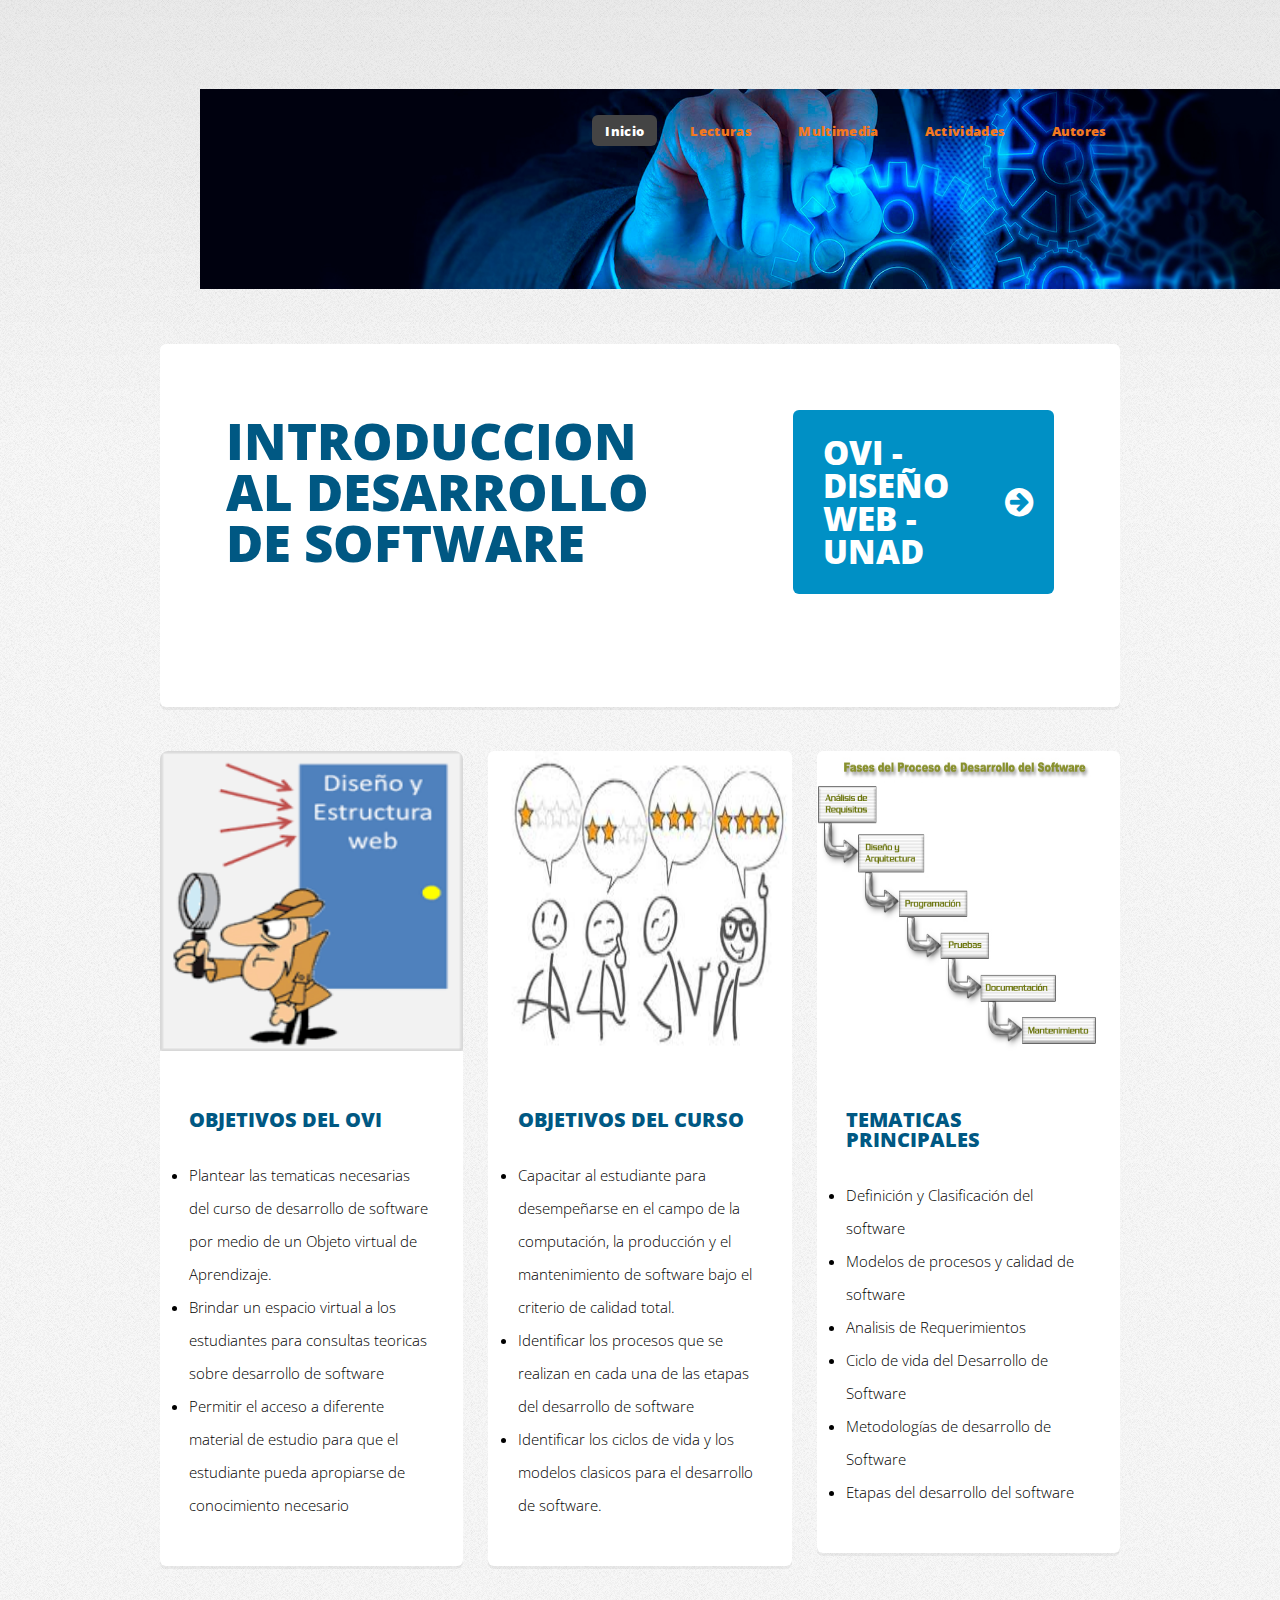
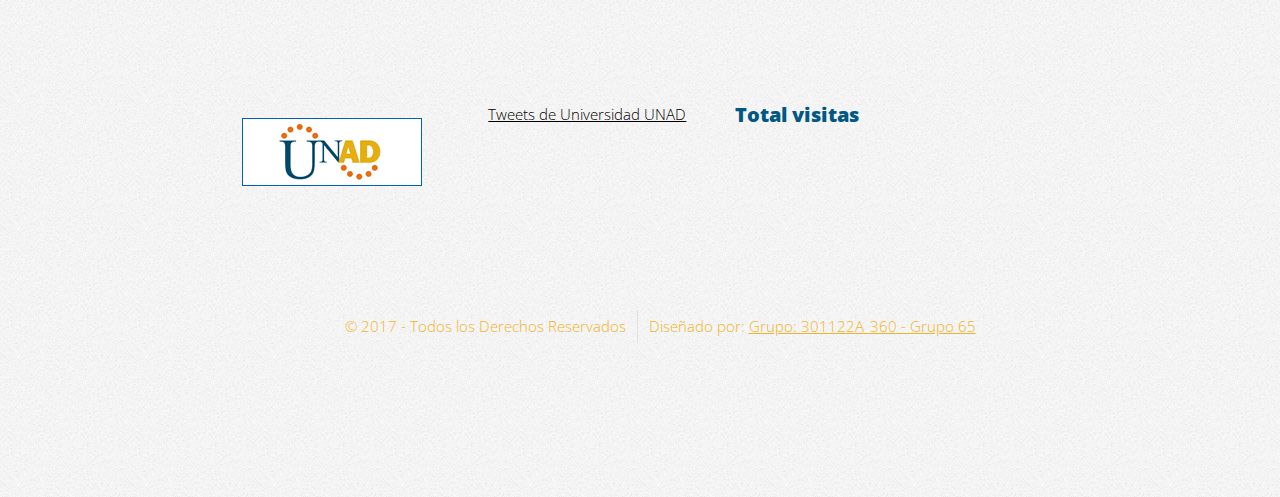
<file: index.html>
<!DOCTYPE HTML>
<html lang="es">

<html>
	<head>
<meta http-equiv="Content-Type" content="text/html; charset=utf-8" />
<meta name="description" content=" OVI - DESARROLLO DE SOFTWARE" />
<meta name="keywords" content="DESARROLLO DE SOFTWARE." />
<meta name="revisit-after" content="2 days"/>
<meta name="robots" content="all,index,follow"/>
<meta http-equiv="Window-target" content="_top"/>
<meta http-equiv="pragma" content="no-cache" />
<meta http-equiv="cache-control" content="no-cache">
<meta http-equiv="expires" content="-1" >
<meta name="author" content="Diseñado Grupo 301122A_360"/>
<meta name="generator" content="Diseñado Grupo 301122A_360"/>
<meta name="viewport" content="user-scalable=no, width=device-width, initial-scale=1"> 
<meta http-equiv="refresh" content="400" />
<meta name="viewport" content="width=device-width, initial-scale=1" />
<!--[if lte IE 8]><script src="assets/js/ie/html5shiv.js"></script><![endif]-->
<link rel="stylesheet" href="assets/css/main.css" />
<!--[if lte IE 8]><link rel="stylesheet" href="assets/css/ie8.css" /><![endif]-->
	<title>OVI - DESARROLLO DE SOFTWARE - UNAD Grupo 65</title>
	</head>
	<body class="homepage">
		<div id="page-wrapper">

			<!-- Header -->
				<div id="header-wrapper">
					<header id="header" class="container">
						<figure>
						<img src="images/banner.jpg" width="1250" height="200" alt="">
						</figure>

						<!-- Menu de navegacion -->
							<nav id="nav">
								<ul>
									<li class="current"><a href="index.html">Inicio</a></li>
									<li><a href="javascript:void(0);">Lecturas</a>
										<ul>
											<li><a href="ciclo.html">Ciclo de vida del Desarrollo de Software</a></li>
											<li><a href="metodologia.html">Metodologías de desarrollo de Software</a></li>										
											<li><a href="etapas.html">Etapas del desarrollo del software</a></li>
											<li><a href="lectura4.html">Deficion y Clasificacion Software</a></li>
											<li><a href="lectura5.html">Modelos Desarrollo de Software</a></li>
										</ul>
									</li>
									<li><a href="javascript:void(0);">Multimedia</a>
										<ul>
											<li><a href="multimedia1.html">Multimedia 1: Ciclo de Vida</a></li>
											<li><a href="multimedia2.html">Multimedia 2: Etapas</a></li>									
										</ul>
									</li>
									<li><a href="javascript:void(0);">Actividades</a>
										<ul>
											<li><a href="actividad1.html">Actividad 1: Quiz y Rompecabezas</a></li>
											<li><a href="actividad2.html">Actividad 2: Sopa de Letras y Crucigrama</a></li>
											<li><a href="actividad3.html">Actividad 3:Adivinanza y relacionar columnas</a></li>											
										</ul>
									</li>
									<li><a href="autores.html">Autores</a></li>
								</ul>
							</nav>

					</header>
				</div>

			<!-- Banner -->
				<div id="banner-wrapper">
					<div id="banner" class="box container">
						<div class="row">
							<div class="7u 12u(medium)">
								<h2>INTRODUCCION AL DESARROLLO DE SOFTWARE </h2>
								<p>&nbsp;</p>
							</div>
							<div class="5u 12u(medium)">
								<ul>
									<li><a href="#" class="button big icon fa-arrow-circle-right">OVI - DISEÑO WEB - UNAD </a></li>
								</ul>
							</div>
						</div>
					</div>
				</div>

			<!-- Features -->
				<div id="features-wrapper">
					<div class="container">
						<div class="row">
							<div class="4u 12u(medium)">

								<!-- Box -->
									<section class="box feature">
										<a href="#" class="image featured"><img src="images/objetivos.png" height="300" alt="OBJETIVOS" title="OBJETIVOS" /></a>
										<div class="inner">
											<header>
											<h2>OBJETIVOS DEL OVI</h2>
											</header>
                                            <li>Plantear las tematicas necesarias del curso de desarrollo de software por medio de un Objeto virtual de Aprendizaje.</li>
                                            <P>
											<li>Brindar un espacio virtual a los estudiantes para consultas teoricas sobre desarrollo de software</li><P>
											<li>Permitir el acceso a diferente material de estudio para que el estudiante pueda apropiarse de conocimiento necesario</li><P>
										</div>
									</section>

							</div>
							<div class="4u 12u(medium)">

								<!-- Box -->
									<section class="box feature">
										<a href="#" class="image featured"><img src="images/tematicas.jpg" height="300" alt="TEMATICAS" title="TEMATICAS" /></a>
										<div class="inner">
											<header>
											<h2>OBJETIVOS DEL CURSO</h2>
											</header>
											<li>Capacitar al estudiante para desempeñarse en el campo de la computación, la producción y el mantenimiento de software bajo el criterio de calidad total.</li>
                                           	<P>
											<li>Identificar los procesos que se realizan en cada una de las etapas del desarrollo de software</li>
											<P>
											<P>
											<li>Identificar los ciclos de vida y los modelos clasicos para el desarrollo de software. </li><P>
									  </div>
							  </section>


							</div>
							<div class="4u 12u(medium)">

								<!-- Box -->
									<section class="box feature">
										<a href="#" class="image featured"><img src="images/fases_desarrollo.jpg" height="300" alt="DESARROLLO DE SOFTWARE " title="DESARROLLO DE SOFTWARE " /></a>
										<div class="inner">
											<header>
												<h2>TEMATICAS PRINCIPALES </h2>
											</header>
											<li>Definición y Clasificación del software</li>
											<li>Modelos de procesos y calidad de software</li>
											<li>Analisis de Requerimientos</li>
                                            <li>Ciclo de vida del Desarrollo de Software</li>
											<li>Metodologías de desarrollo de Software</li>
											<li>Etapas del desarrollo del software</li>
										</div>
									</section>
							</div>
						</div>
					</div>
				</div>			

			<!-- Footer -->
				<div id="footer-wrapper">
					<footer id="footer" class="container">
						
						<div class="row">
							<div class="1u 6u(medium) 12u$(small)">
							</div>
							<div class="3u 6u$(medium) 12u$(small)">
								<!-- Logo de la UNAD -->
								<h1><a href="index.html"><img src="images/logo.png" alt="Universidad Nacional Abierta y a Distancia" title="Universidad Nacional Abierta y a Distancia"></a></h1>
							</div>
							<div class="3u 6u(medium) 12u$(small)">
								<!-- Links -->
								<section class="widget links">
								<a class="twitter-timeline" data-width="400" data-height="300" href="https://twitter.com/UniversidadUNAD"
								  >Tweets de Universidad UNAD</a> 
								<script async src="//platform.twitter.com/widgets.js" charset="utf-8"></script>	
								<script>!function(d,s,id){var js,fjs=d.getElementsByTagName(s)[0],p=/^http:/.test(d.location)?'http':'https';if(!d.getElementById(id)){js=d.createElement(s);js.id=id;js.src=p+"://platform.twitter.com/widgets.js";fjs.parentNode.insertBefore(js,fjs);}}(document,"script","twitter-wjs");</script>
								</section>
							</div>
							<div class="5u 6u$(medium) 12u$(small)">

								<!-- Contact -->
									<section class="widget contact last">
										<h3>Total visitas</h3>
										<script type="text/javascript" src="https://counter1.fcs.ovh/private/counter.js?c=aurc1hqj37mugh7a6k6phflwu37knfg5"></script>
<noscript><a href="https://www.contadorvisitasgratis.com" title="contador de visitas"><img src="https://counter1.fcs.ovh/private/contadorvisitasgratis.php?c=aurc1hqj37mugh7a6k6phflwu37knfg5" border="0" title="contador de visitas" alt="contador de visitas"></a></noscript>
									</section>

							</div>
						</div>
						<div class="row">
							<div class="12u">
								<div id="copyright">
									<ul class="menu">
										<li>&copy; 2017 - Todos los Derechos Reservados</li><li>Diseñado por: <a>Grupo: 301122A_360 - Grupo 65</a></li>
									</ul>
								</div>
							</div>
						</div>
					</footer>
				</div>

			</div>

		<!-- Scripts -->

			<script src="assets/js/jquery.min.js"></script>
			<script src="assets/js/jquery.dropotron.min.js"></script>
			<script src="assets/js/skel.min.js"></script>
			<script src="assets/js/util.js"></script>
			<!--[if lte IE 8]><script src="assets/js/ie/respond.min.js"></script><![endif]-->
			<script src="assets/js/main.js"></script>

	</body>
</html>
</file>
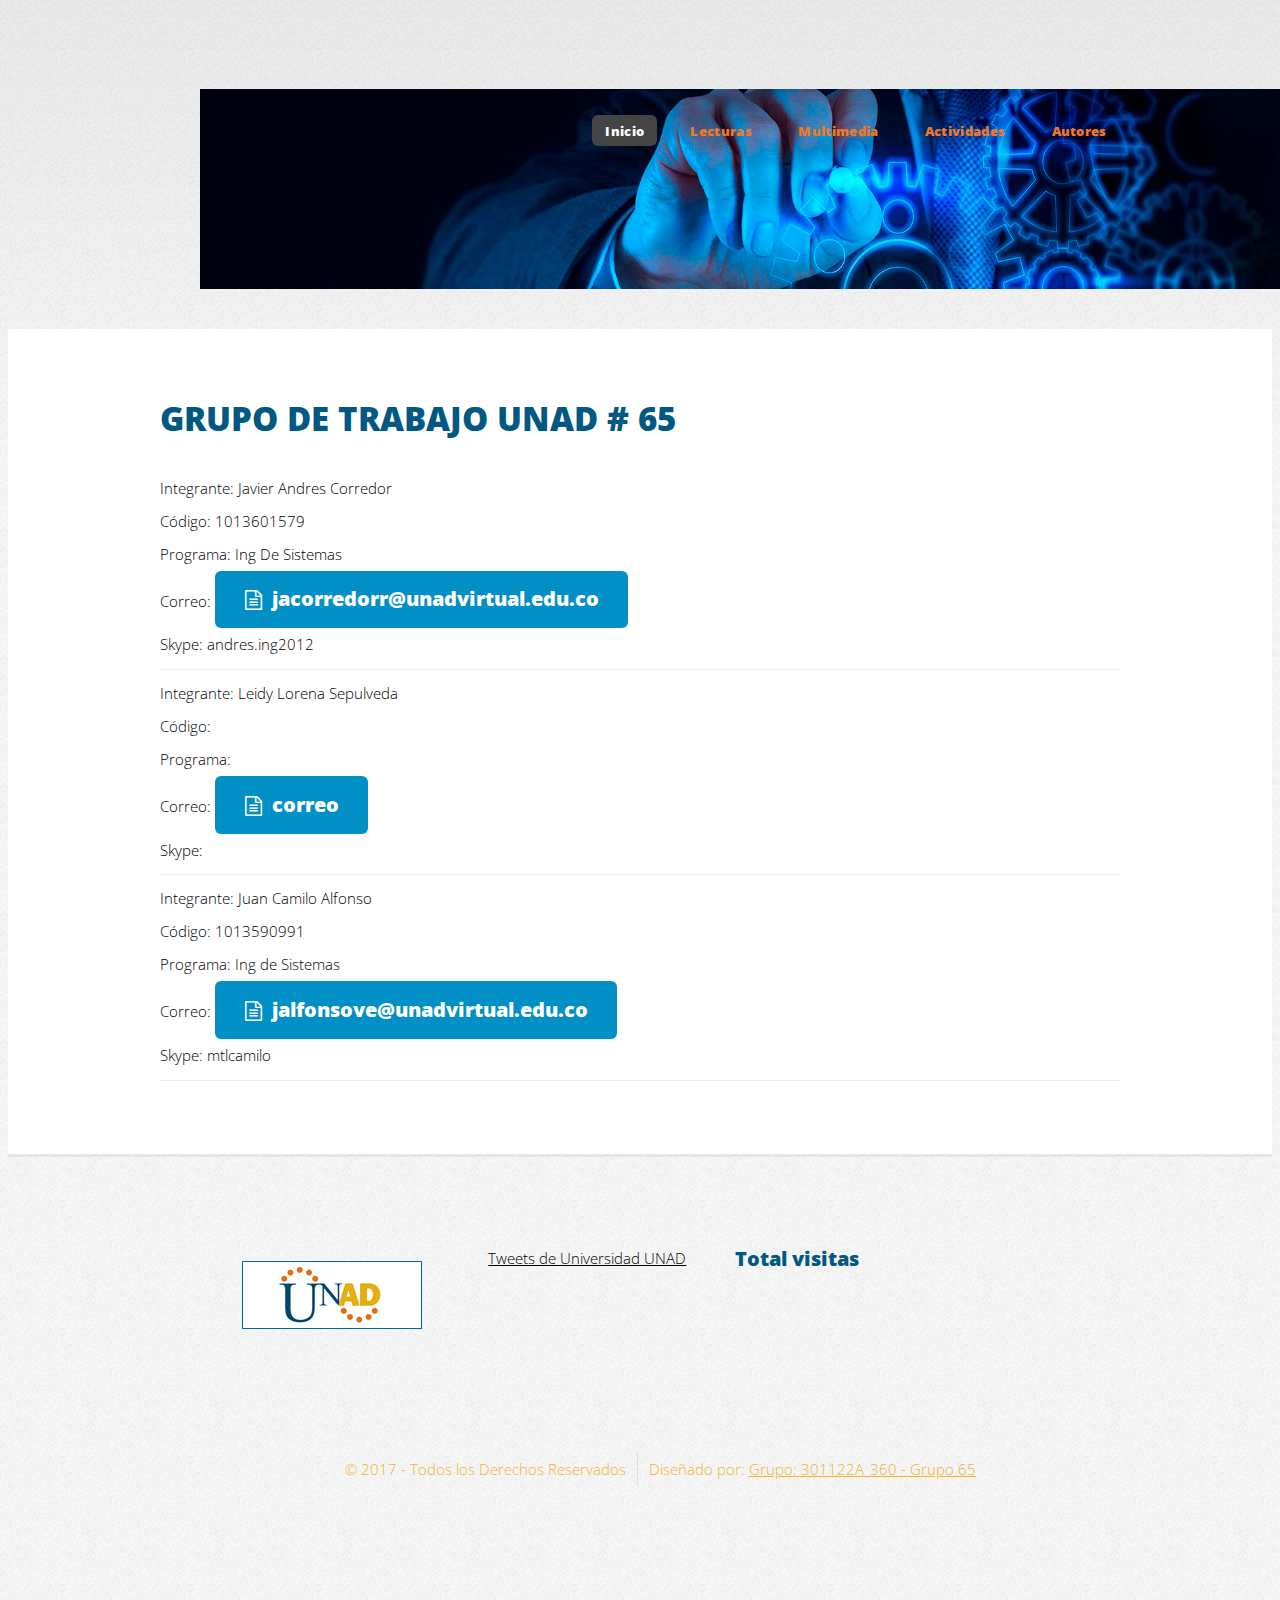
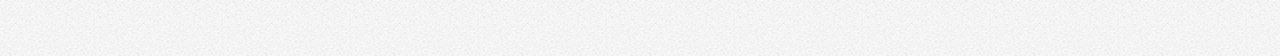
<file: autores.html>
<!DOCTYPE HTML>
<html lang="es">

<html>
	<head>
<meta http-equiv="Content-Type" content="text/html; charset=utf-8" />
<meta name="description" content=" OVI - DESARROLLO DE SOFTWARE" />
<meta name="keywords" content="DESARROLLO DE SOFTWARE." />
<meta name="revisit-after" content="2 days"/>
<meta name="robots" content="all,index,follow"/>
<meta http-equiv="Window-target" content="_top"/>
<meta http-equiv="pragma" content="no-cache" />
<meta http-equiv="cache-control" content="no-cache">
<meta http-equiv="expires" content="-1" >
<meta name="author" content="Diseñado Grupo 301122A_360"/>
<meta name="generator" content="Diseñado Grupo 301122A_360"/>
<meta name="viewport" content="user-scalable=no, width=device-width, initial-scale=1"> 
<meta http-equiv="refresh" content="400" />
<meta name="viewport" content="width=device-width, initial-scale=1" />
<!--[if lte IE 8]><script src="assets/js/ie/html5shiv.js"></script><![endif]-->
<link rel="stylesheet" href="assets/css/main.css" />
<!--[if lte IE 8]><link rel="stylesheet" href="assets/css/ie8.css" /><![endif]-->
	<title>Autores - Grupo de Trabajo</title>
	</head>
	<body class="homepage">
		<div id="page-wrapper">

			<!-- Header -->
				<div id="header-wrapper">
					<header id="header" class="container">
						<figure>
						<img src="images/banner.jpg" width="1250" height="200" alt="">
						</figure>

						<!-- Menu de navegacion -->
							<nav id="nav">
								<ul>
									<li class="current"><a href="index.html">Inicio</a></li>
									<li><a href="javascript:void(0);">Lecturas</a>
										<ul>
											<li><a href="ciclo.html">Ciclo de vida del Desarrollo de Software</a></li>
											<li><a href="metodologia.html">Metodologías de desarrollo de Software</a></li>										
											<li><a href="etapas.html">Etapas del desarrollo del software</a></li>
											<li><a href="lectura4.html">Deficion y Clasificacion Software</a></li>
											<li><a href="lectura5.html">Modelos Desarrollo de Software</a></li>
										</ul>
									</li>
									<li><a href="javascript:void(0);">Multimedia</a>
										<ul>
											<li><a href="multimedia1.html">Multimedia 1: Ciclo de Vida</a></li>
											<li><a href="multimedia2.html">Multimedia 2: Etapas</a></li>									
										</ul>
									</li>
									<li><a href="javascript:void(0);">Actividades</a>
										<ul>
											<li><a href="actividad1.html">Actividad 1: Quiz y Rompecabezas</a></li>
											<li><a href="actividad2.html">Actividad 2: Sopa de Letras y Crucigrama</a></li>
											<li><a href="actividad3.html">Actividad 3:Adivinanza y relacionar columnas</a></li>											
										</ul>
									</li>
									<li><a href="autores.html">Autores</a></li>
								</ul>
							</nav>

					</header>
                
			<!-- Main -->
				<div id="main-wrapper">
					<div class="container">
						<div id="content">

							<!-- Content -->
								<article>

									<h2>GRUPO DE TRABAJO UNAD # 65</h2>
                                   

                                    <!--Contenedor Grupo-->
                                    <div id="group">
                                    <!--Contenedor Grupo-->
                                    <div class="container_group">
                                    <div class="container_group_opt">
                                    Integrante: Javier Andres Corredor
                                    </div>
                                    <div class="container_group_opt">
                                    Código: 1013601579
                                    </div>  
                                    <div class="container_group_opt">
                                    Programa: Ing De Sistemas
                                    </div>
                                    <div class="container_group_opt">
                                    Correo: <a href="mailto:jacorredorr@unadvirtual.edu.co" class="button icon fa-file-text-o">jacorredorr@unadvirtual.edu.co</a>
                                    </div>
                                    <div class="container_group_opt">
                                    Skype: andres.ing2012 
                                    </div>
                                    </div>
                                    <!--Fin Contenedor Grupo-->
                                    </div>
                                    <!--Fin Contenedor Grupo-->

<hr>
	
    

                                    <!--Contenedor Grupo-->
                                    <div id="group">
                                    <!--Contenedor Grupo-->
                                    <div class="container_group">
                                    <div class="container_group_opt">
                                    Integrante: Leidy Lorena Sepulveda
                                    </div>
                                    <div class="container_group_opt">
                                    Código: 
                                    </div>  
                                    <div class="container_group_opt">
                                    Programa: 
                                    </div>
                                    <div class="container_group_opt">
                                    Correo: <a href="mailto:" class="button icon fa-file-text-o">correo</a>
                                    </div>
                                    <div class="container_group_opt">
                                    Skype: 
                                    </div>
                                    </div>
                                    <!--Fin Contenedor Grupo-->
                                    </div>
                                    <!--Fin Contenedor Grupo-->

<hr>
		   

                                    <!--Contenedor Grupo-->
                                    <div id="group">
                                    <!--Contenedor Grupo-->
                                    <div class="container_group">
                                    <div class="container_group_opt">
                                    Integrante: Juan Camilo Alfonso
                                    </div>
                                    <div class="container_group_opt">
                                    Código: 1013590991
                                    </div>  
                                    <div class="container_group_opt">
                                    Programa: Ing de Sistemas
                                    </div>
                                    <div class="container_group_opt">
                                    Correo: <a href="mailto:jalfonsove@unadvirtual.edu.co" class="button icon fa-file-text-o">jalfonsove@unadvirtual.edu.co</a>
                                    </div>
                                    <div class="container_group_opt">
                                    Skype: mtlcamilo
                                    </div>
                                    </div>
                                    <!--Fin Contenedor Grupo-->
                                    </div>
                                    <!--Fin Contenedor Grupo-->

<hr>
		             
           
   							</article>

                                    

						</div>
					</div>
                    
                    
                    
				</div>
<!-- Footer -->
				<div id="footer-wrapper">
					<footer id="footer" class="container">
						
						<div class="row">
							<div class="1u 6u(medium) 12u$(small)">
							</div>
							<div class="3u 6u$(medium) 12u$(small)">
								<!-- Logo de la UNAD -->
								<h1><a href="index.html"><img src="images/logo.png" alt="Universidad Nacional Abierta y a Distancia" title="Universidad Nacional Abierta y a Distancia"></a></h1>
							</div>
							<div class="3u 6u(medium) 12u$(small)">
								<!-- Links -->
								<section class="widget links">
								<a class="twitter-timeline" data-width="400" data-height="300" href="https://twitter.com/UniversidadUNAD"
								  >Tweets de Universidad UNAD</a> 
								<script async src="//platform.twitter.com/widgets.js" charset="utf-8"></script>	
								<script>!function(d,s,id){var js,fjs=d.getElementsByTagName(s)[0],p=/^http:/.test(d.location)?'http':'https';if(!d.getElementById(id)){js=d.createElement(s);js.id=id;js.src=p+"://platform.twitter.com/widgets.js";fjs.parentNode.insertBefore(js,fjs);}}(document,"script","twitter-wjs");</script>
								</section>
							</div>
							<div class="5u 6u$(medium) 12u$(small)">

								<!-- Contact -->
									<section class="widget contact last">
										<h3>Total visitas</h3>
										<script type="text/javascript" src="https://counter1.fcs.ovh/private/counter.js?c=aurc1hqj37mugh7a6k6phflwu37knfg5"></script>
<noscript><a href="https://www.contadorvisitasgratis.com" title="contador de visitas"><img src="https://counter1.fcs.ovh/private/contadorvisitasgratis.php?c=aurc1hqj37mugh7a6k6phflwu37knfg5" border="0" title="contador de visitas" alt="contador de visitas"></a></noscript>
									</section>

							</div>
						</div>
						<div class="row">
							<div class="12u">
								<div id="copyright">
									<ul class="menu">
										<li>&copy; 2017 - Todos los Derechos Reservados</li><li>Diseñado por: <a>Grupo: 301122A_360 - Grupo 65</a></li>
									</ul>
								</div>
							</div>
						</div>
					</footer>
				</div>

			</div>

		<!-- Scripts -->

			<script src="assets/js/jquery.min.js"></script>
			<script src="assets/js/jquery.dropotron.min.js"></script>
			<script src="assets/js/skel.min.js"></script>
			<script src="assets/js/util.js"></script>
			<!--[if lte IE 8]><script src="assets/js/ie/respond.min.js"></script><![endif]-->
			<script src="assets/js/main.js"></script>

	</body>
</html>
</file>
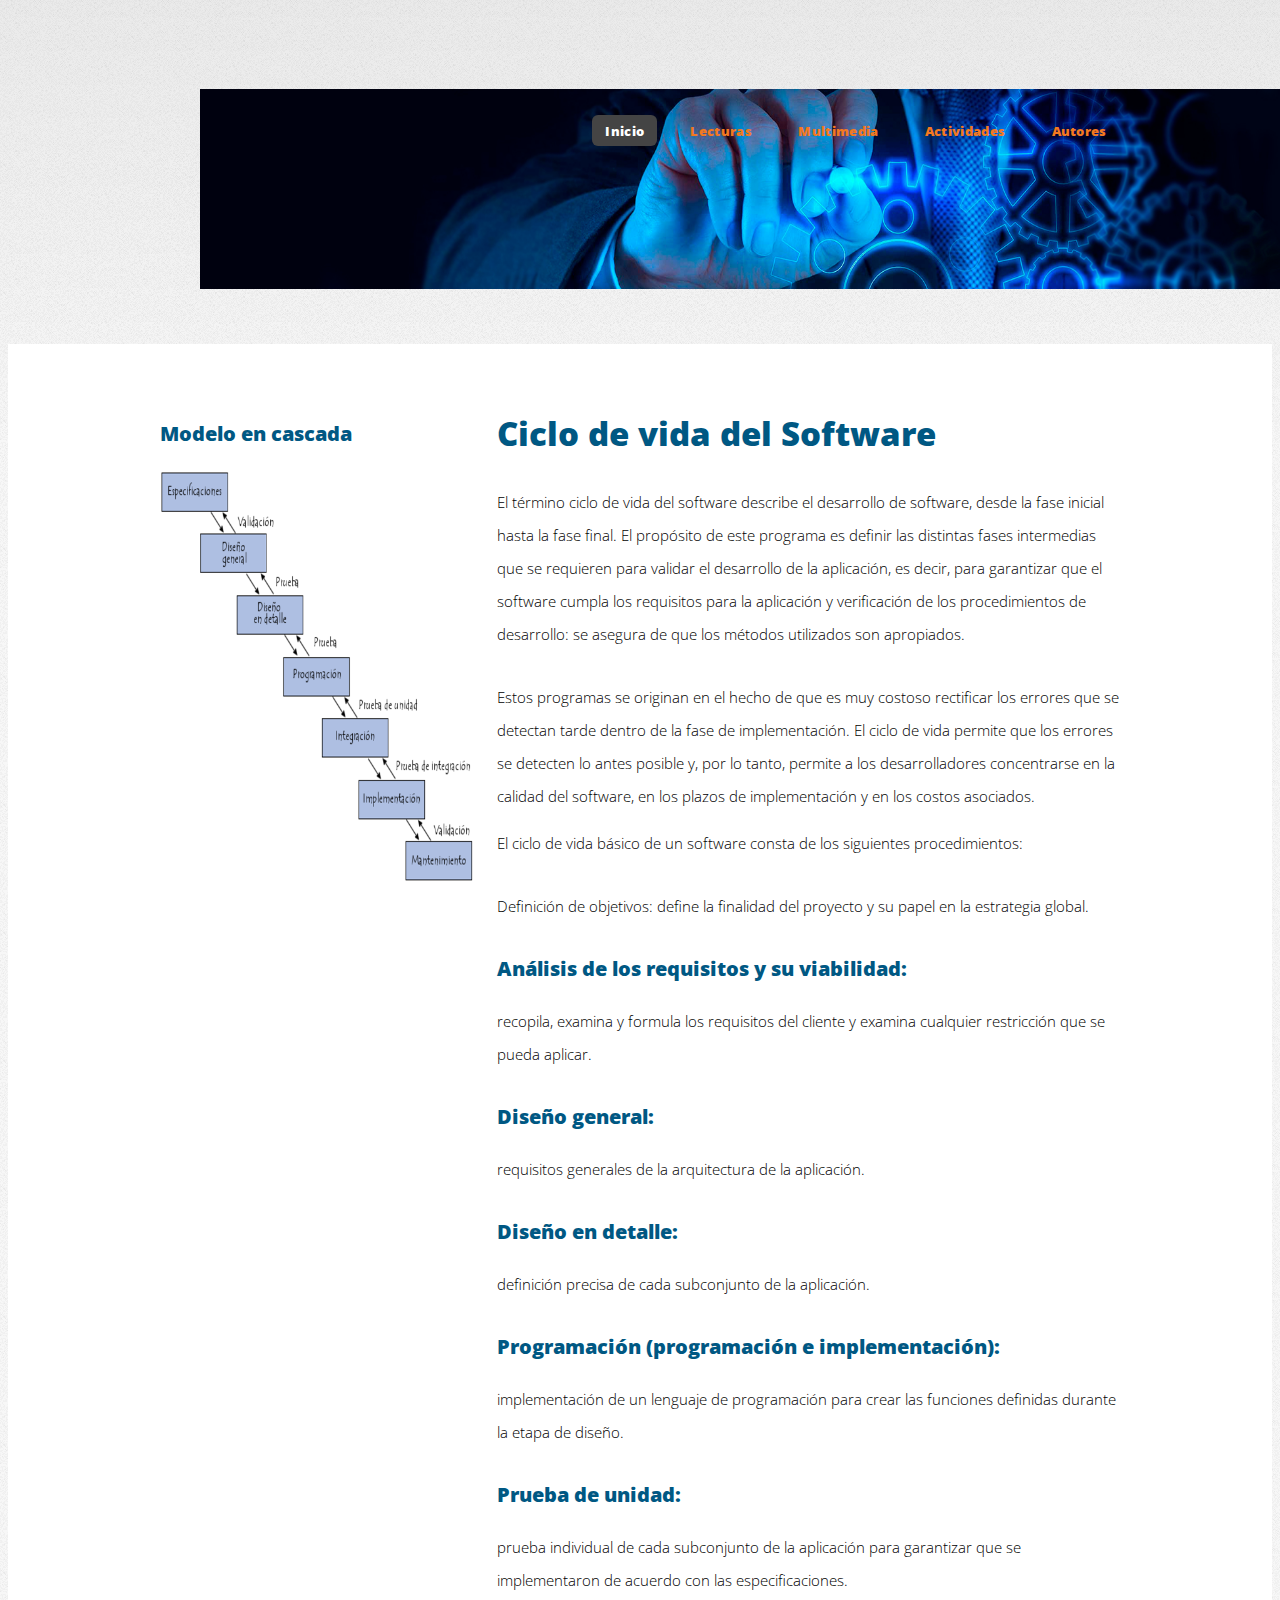
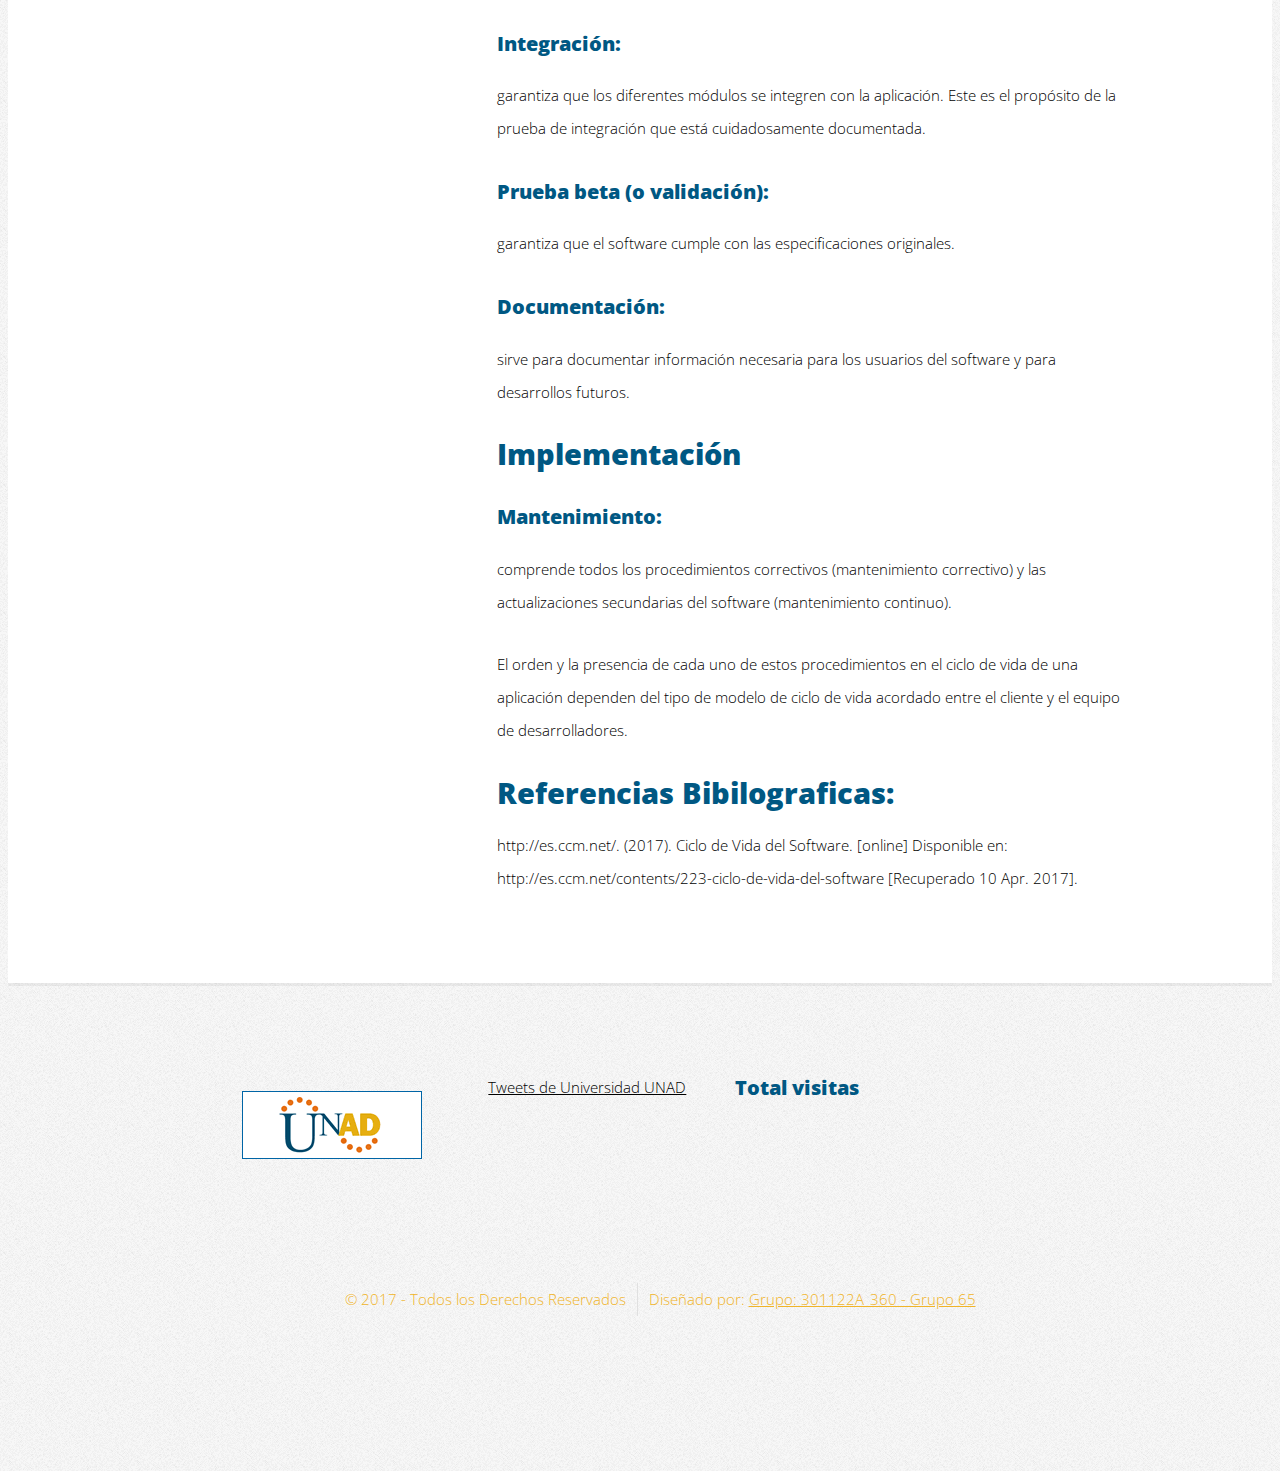
<file: ciclo.html>
<!DOCTYPE HTML>
<html lang="es">

<html>
	<head>
<meta http-equiv="Content-Type" content="text/html; charset=utf-8" />
<meta name="description" content=" OVI - DESARROLLO DE SOFTWARE" />
<meta name="keywords" content="DESARROLLO DE SOFTWARE." />
<meta name="revisit-after" content="2 days"/>
<meta name="robots" content="all,index,follow"/>
<meta http-equiv="Window-target" content="_top"/>
<meta http-equiv="pragma" content="no-cache" />
<meta http-equiv="cache-control" content="no-cache">
<meta http-equiv="expires" content="-1" >
<meta name="author" content="Diseñado Grupo 301122A_360"/>
<meta name="generator" content="Diseñado Grupo 301122A_360"/>
<meta name="viewport" content="user-scalable=no, width=device-width, initial-scale=1"> 
<meta http-equiv="refresh" content="400" />
<meta name="viewport" content="width=device-width, initial-scale=1" />
<!--[if lte IE 8]><script src="assets/js/ie/html5shiv.js"></script><![endif]-->
<link rel="stylesheet" href="assets/css/main.css" />
<!--[if lte IE 8]><link rel="stylesheet" href="assets/css/ie8.css" /><![endif]-->
	<title>Ciclo de vida del Software</title>
	</head>
	<body class="homepage">
		<div id="page-wrapper">

			<!-- Header -->
				<div id="header-wrapper">
				<header id="header" class="container">
						<figure>
						<img src="images/banner.jpg" width="1250" height="200" alt="">
						</figure>

						<!-- Menu de navegacion -->
							<nav id="nav">
								<ul>
									<li class="current"><a href="index.html">Inicio</a></li>
									<li><a href="javascript:void(0);">Lecturas</a>
										<ul>
											<li><a href="ciclo.html">Ciclo de vida del Desarrollo de Software</a></li>
											<li><a href="metodologia.html">Metodologías de desarrollo de Software</a></li>										
											<li><a href="etapas.html">Etapas del desarrollo del software</a></li>
											<li><a href="lectura4.html">Deficion y Clasificacion Software</a></li>
											<li><a href="lectura5.html">Modelos Desarrollo de Software</a></li>
										</ul>
									</li>
									<li><a href="javascript:void(0);">Multimedia</a>
										<ul>
											<li><a href="multimedia1.html">Multimedia 1: Ciclo de Vida</a></li>
											<li><a href="multimedia2.html">Multimedia 2: Etapas</a></li>									
										</ul>
									</li>
									<li><a href="javascript:void(0);">Actividades</a>
										<ul>
											<li><a href="actividad1.html">Actividad 1: Quiz y Rompecabezas</a></li>
											<li><a href="actividad2.html">Actividad 2: Sopa de Letras y Crucigrama</a></li>
											<li><a href="actividad3.html">Actividad 3:Adivinanza y relacionar columnas</a></li>											
										</ul>
									</li>
									<li><a href="autores.html">Autores</a></li>
								</ul>
							</nav>

					</header>
				</div>
			<!-- Main -->
				<div id="main-wrapper">
					<div class="container">
						<div class="row 200%">
							<div class="4u 12u$(medium)">
								<div id="sidebar">

									<!-- Sidebar -->
										<section>
											<h3>Modelo en cascada </h3>
											<p><img src="images/ciclo.png" width="313" height="412" alt="Modelo en cascada" title="Modelo en cascada"></p>
											
										</section>
										

								</div>
							</div>
							<div class="8u 12u$(medium) important(medium)">
								<div id="content">

									<!-- Content -->
										<article>

											<h2>Ciclo de vida del Software</h2>

<p>
El término ciclo de vida del software describe el desarrollo de software, desde la fase inicial hasta la fase final. El propósito de este programa es definir las distintas fases intermedias que se requieren para validar el desarrollo de la aplicación, es decir, para garantizar que el software cumpla los requisitos para la aplicación y verificación de los procedimientos de desarrollo: se asegura de que los métodos utilizados son apropiados. 
</p>
Estos programas se originan en el hecho de que es muy costoso rectificar los errores que se detectan tarde dentro de la fase de implementación. El ciclo de vida permite que los errores se detecten lo antes posible y, por lo tanto, permite a los desarrolladores concentrarse en la calidad del software, en los plazos de implementación y en los costos asociados. 
<p>
El ciclo de vida básico de un software consta de los siguientes procedimientos: 
</p>
<p>
Definición de objetivos: define la finalidad del proyecto y su papel en la estrategia global. 
</p>
<h3>Análisis de los requisitos y su viabilidad:</h3> recopila, examina y formula los requisitos del cliente y examina cualquier restricción que se pueda aplicar. 
<p>
<h3>Diseño general:</h3> requisitos generales de la arquitectura de la aplicación. 
</p>
<h3>Diseño en detalle: </h3>definición precisa de cada subconjunto de la aplicación. 
<p>
<h3>Programación (programación e implementación): </h3>implementación de un lenguaje de programación para crear las funciones definidas durante la etapa de diseño. 
</p>
<h3>Prueba de unidad:</h3> prueba individual de cada subconjunto de la aplicación para garantizar que se implementaron de acuerdo con las especificaciones. 
<p>
<h3>Integración:</h3> garantiza que los diferentes módulos se integren con la aplicación. Este es el propósito de la prueba de integración que está cuidadosamente documentada. 
</p>
<h3>Prueba beta (o validación):</h3> garantiza que el software cumple con las especificaciones originales. 
<p>
<h3>Documentación: </h3>sirve para documentar información necesaria para los usuarios del software y para desarrollos futuros. 
</p>
<h1>Implementación</h1> 
<p>
<h3>Mantenimiento:</h3> comprende todos los procedimientos correctivos (mantenimiento correctivo) y las actualizaciones secundarias del software (mantenimiento continuo). 
</p>
<p>
El orden y la presencia de cada uno de estos procedimientos en el ciclo de vida de una aplicación dependen del tipo de modelo de ciclo de vida acordado entre el cliente y el equipo de desarrolladores. 
</p>
<p>
<p>
	<h1>Referencias Bibilograficas:</h1> 
	http://es.ccm.net/. (2017). Ciclo de Vida del Software. [online] Disponible en: http://es.ccm.net/contents/223-ciclo-de-vida-del-software [Recuperado  10 Apr. 2017].
	
</p>
											

										</article>

								</div>
							</div>
						</div>
					</div>
				</div>

<!-- Footer -->
				<div id="footer-wrapper">
					<footer id="footer" class="container">
						
						<div class="row">
							<div class="1u 6u(medium) 12u$(small)">
							</div>
							<div class="3u 6u$(medium) 12u$(small)">
								<!-- Logo de la UNAD -->
								<h1><a href="index.html"><img src="images/logo.png" alt="Universidad Nacional Abierta y a Distancia" title="Universidad Nacional Abierta y a Distancia"></a></h1>
							</div>
							<div class="3u 6u(medium) 12u$(small)">
								<!-- Links -->
								<section class="widget links">
								<a class="twitter-timeline" data-width="400" data-height="300" href="https://twitter.com/UniversidadUNAD"
								  >Tweets de Universidad UNAD</a> 
								<script async src="//platform.twitter.com/widgets.js" charset="utf-8"></script>	
								<script>!function(d,s,id){var js,fjs=d.getElementsByTagName(s)[0],p=/^http:/.test(d.location)?'http':'https';if(!d.getElementById(id)){js=d.createElement(s);js.id=id;js.src=p+"://platform.twitter.com/widgets.js";fjs.parentNode.insertBefore(js,fjs);}}(document,"script","twitter-wjs");</script>
								</section>
							</div>
							<div class="5u 6u$(medium) 12u$(small)">

								<!-- Contact -->
									<section class="widget contact last">
										<h3>Total visitas</h3>
										<script type="text/javascript" src="https://counter1.fcs.ovh/private/counter.js?c=aurc1hqj37mugh7a6k6phflwu37knfg5"></script>
<noscript><a href="https://www.contadorvisitasgratis.com" title="contador de visitas"><img src="https://counter1.fcs.ovh/private/contadorvisitasgratis.php?c=aurc1hqj37mugh7a6k6phflwu37knfg5" border="0" title="contador de visitas" alt="contador de visitas"></a></noscript>
									</section>

							</div>
						</div>
						<div class="row">
							<div class="12u">
								<div id="copyright">
									<ul class="menu">
										<li>&copy; 2017 - Todos los Derechos Reservados</li><li>Diseñado por: <a>Grupo: 301122A_360 - Grupo 65</a></li>
									</ul>
								</div>
							</div>
						</div>
					</footer>
				</div>

			</div>

		<!-- Scripts -->

			<script src="assets/js/jquery.min.js"></script>
			<script src="assets/js/jquery.dropotron.min.js"></script>
			<script src="assets/js/skel.min.js"></script>
			<script src="assets/js/util.js"></script>
			<!--[if lte IE 8]><script src="assets/js/ie/respond.min.js"></script><![endif]-->
			<script src="assets/js/main.js"></script>

	</body>
</html>
</file>
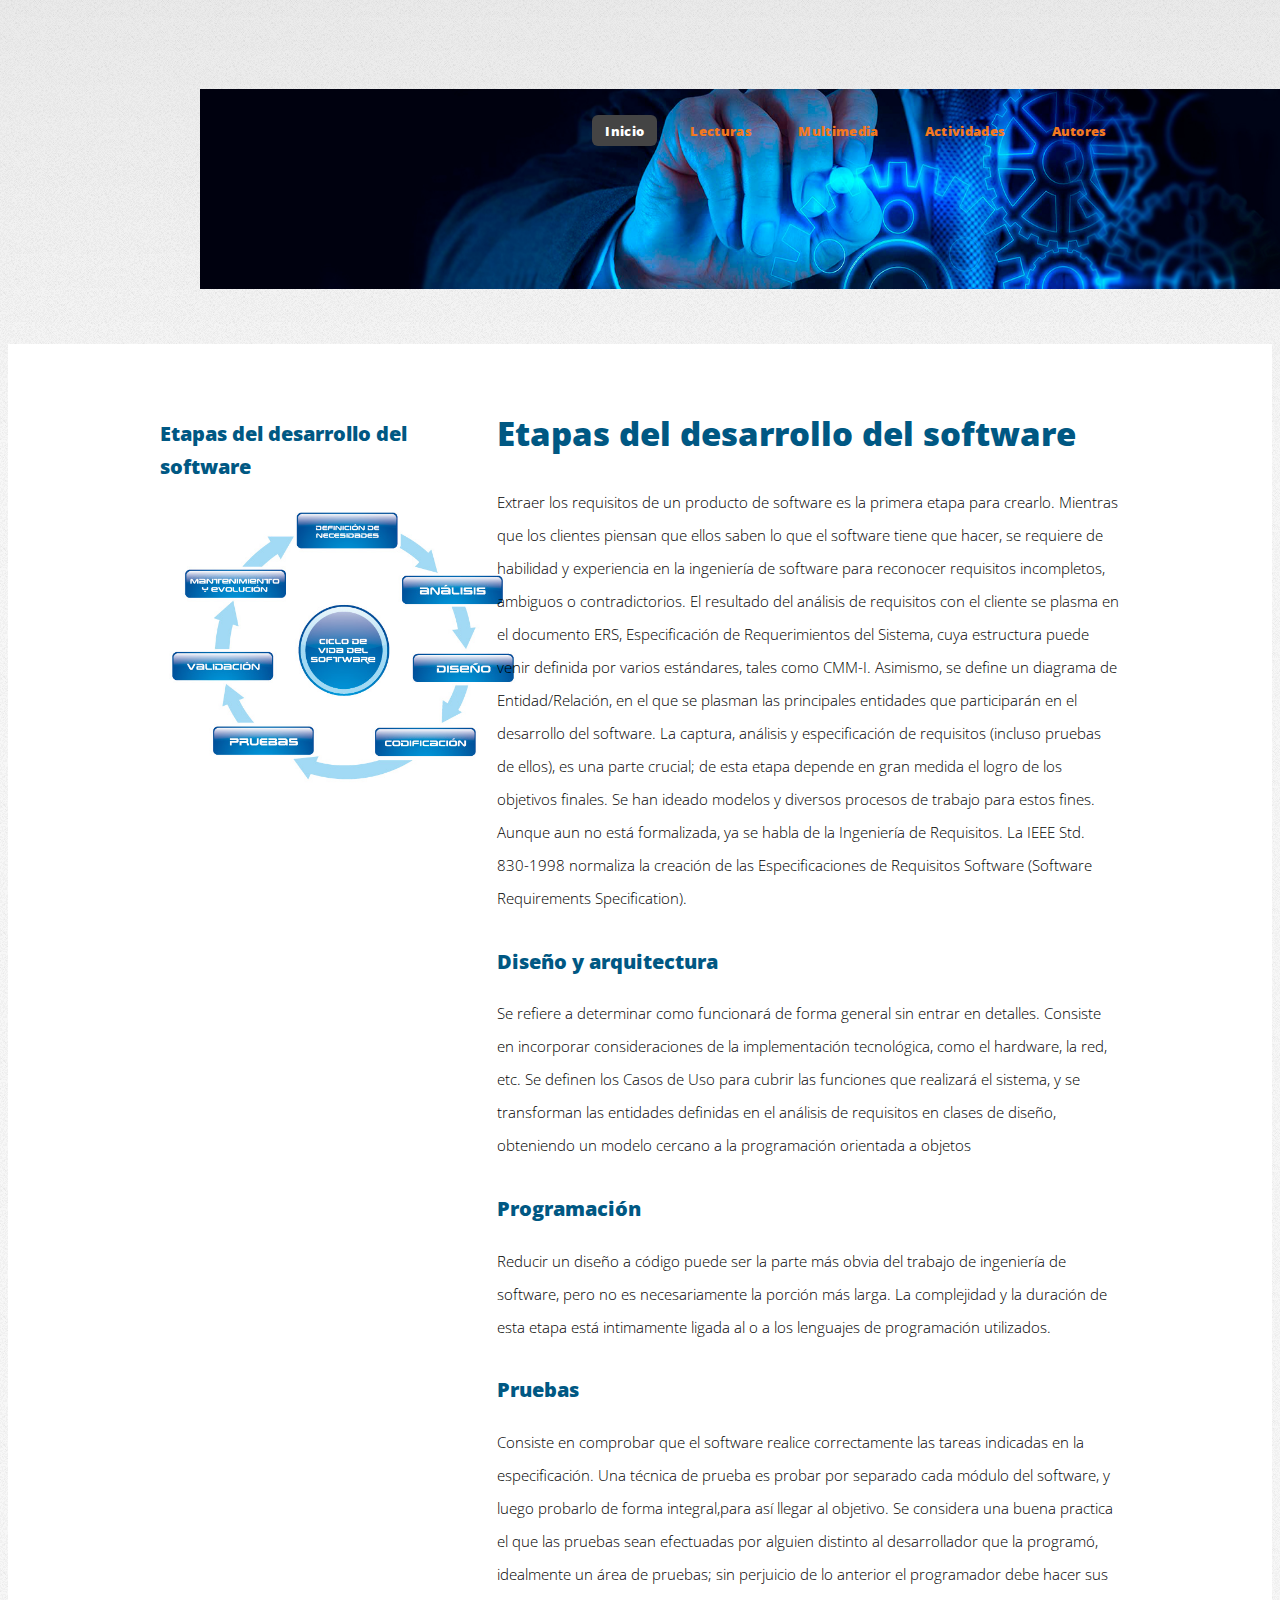
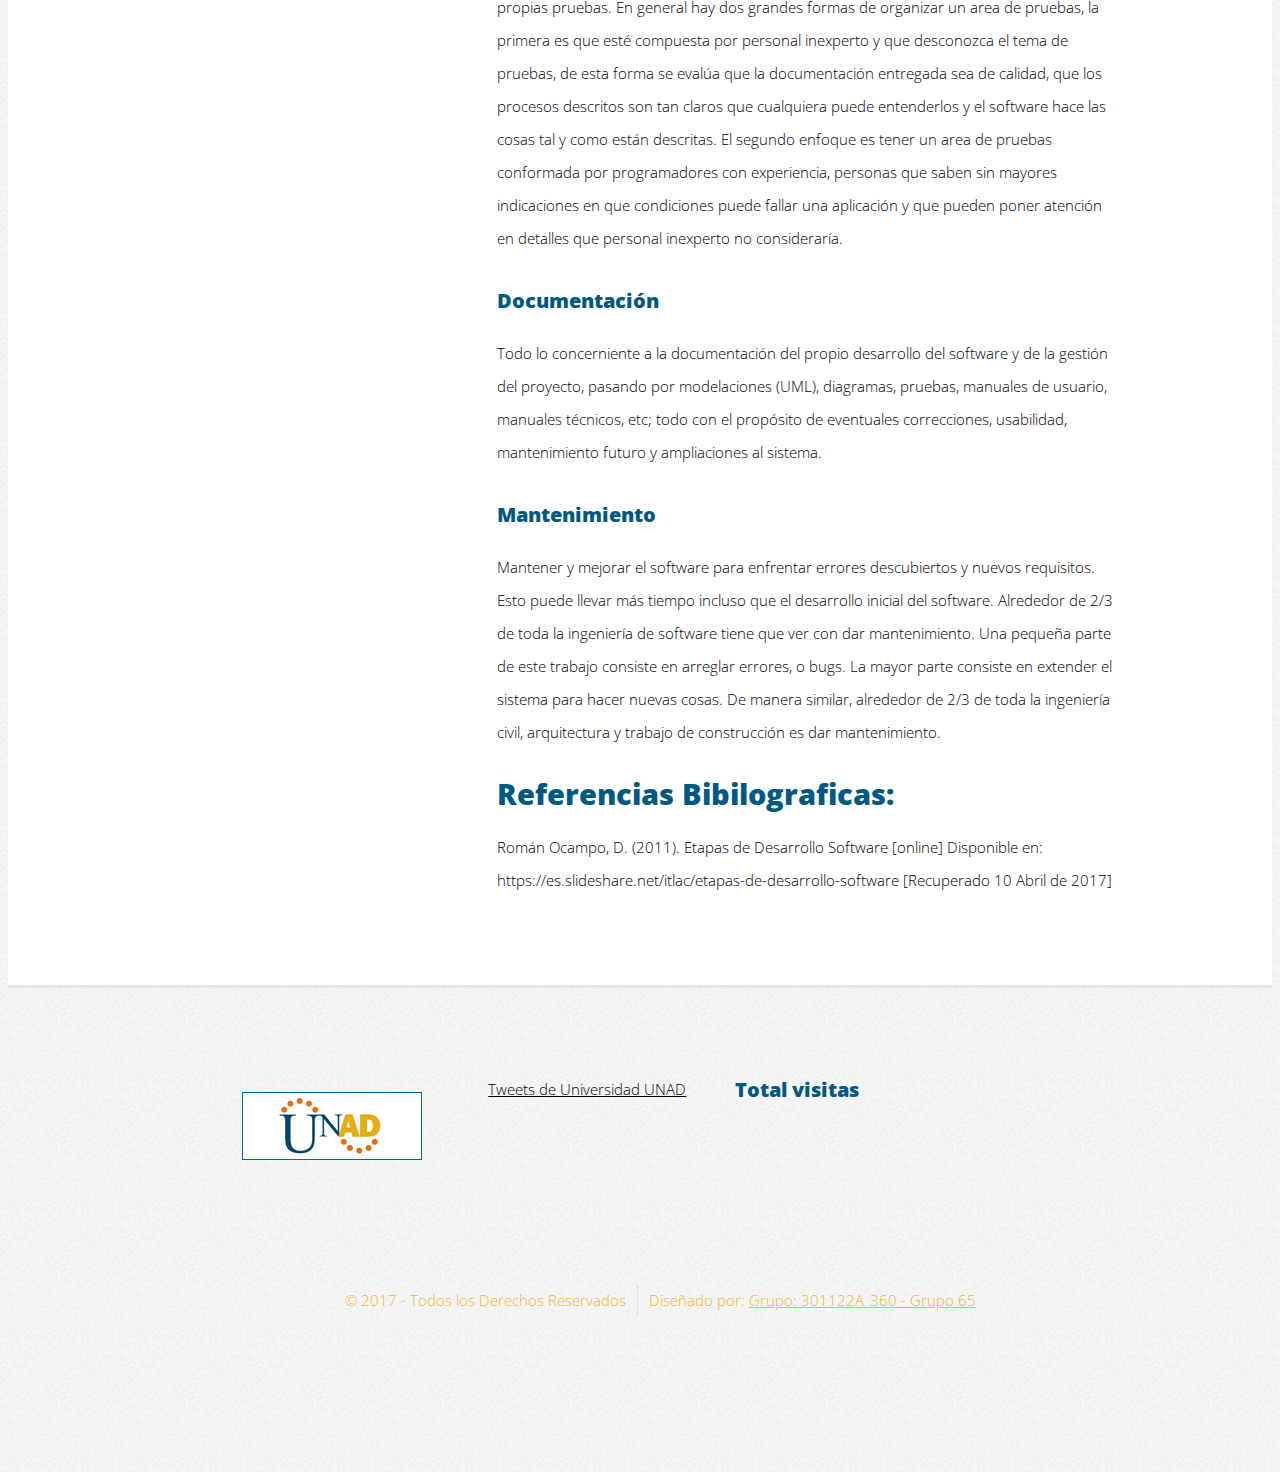
<file: etapas.html>
<!DOCTYPE HTML>
<html lang="es">

<html>
	<head>
<meta http-equiv="Content-Type" content="text/html; charset=utf-8" />
<meta name="description" content=" OVI - DESARROLLO DE SOFTWARE" />
<meta name="keywords" content="DESARROLLO DE SOFTWARE." />
<meta name="revisit-after" content="2 days"/>
<meta name="robots" content="all,index,follow"/>
<meta http-equiv="Window-target" content="_top"/>
<meta http-equiv="pragma" content="no-cache" />
<meta http-equiv="cache-control" content="no-cache">
<meta http-equiv="expires" content="-1" >
<meta name="author" content="Diseñado Grupo 301122A_360"/>
<meta name="generator" content="Diseñado Grupo 301122A_360"/>
<meta name="viewport" content="user-scalable=no, width=device-width, initial-scale=1"> 
<meta http-equiv="refresh" content="400" />
<meta name="viewport" content="width=device-width, initial-scale=1" />
<!--[if lte IE 8]><script src="assets/js/ie/html5shiv.js"></script><![endif]-->
<link rel="stylesheet" href="assets/css/main.css" />
<!--[if lte IE 8]><link rel="stylesheet" href="assets/css/ie8.css" /><![endif]-->
	<title>Etapas del desarrollo de Software</title>
	</head>
	<body class="homepage">
		<div id="page-wrapper">

			<!-- Header -->
				<div id="header-wrapper">
				<header id="header" class="container">
						<figure>
						<img src="images/banner.jpg" width="1250" height="200" alt="">
						</figure>

						<!-- Menu de navegacion -->
						<nav id="nav">
								<ul>
									<li class="current"><a href="index.html">Inicio</a></li>
									<li><a href="javascript:void(0);">Lecturas</a>
										<ul>
											<li><a href="ciclo.html">Ciclo de vida del Desarrollo de Software</a></li>
											<li><a href="metodologia.html">Metodologías de desarrollo de Software</a></li>										
											<li><a href="etapas.html">Etapas del desarrollo del software</a></li>
											<li><a href="lectura4.html">Deficion y Clasificacion Software</a></li>
											<li><a href="lectura5.html">Modelos Desarrollo de Software</a></li>
										</ul>
									</li>
									<li><a href="javascript:void(0);">Multimedia</a>
										<ul>
											<li><a href="multimedia1.html">Multimedia 1: Ciclo de Vida</a></li>
											<li><a href="multimedia2.html">Multimedia 2: Etapas</a></li>									
										</ul>
									</li>
									<li><a href="javascript:void(0);">Actividades</a>
										<ul>
											<li><a href="actividad1.html">Actividad 1: Quiz y Rompecabezas</a></li>
											<li><a href="actividad2.html">Actividad 2: Sopa de Letras y Crucigrama</a></li>
											<li><a href="actividad3.html">Actividad 3:Adivinanza y relacionar columnas</a></li>											
										</ul>
									</li>
									<li><a href="autores.html">Autores</a></li>
								</ul>
							</nav>

					</header>
				</div>
			<!-- Main -->
				<div id="main-wrapper">
					<div class="container">
						<div class="row 200%">
							<div class="4u 12u$(medium)">
								<div id="sidebar">

									<!-- Sidebar -->
										<section>
											<h3>Etapas del desarrollo del software</h3>
											<p><img src="images/ciclos-de-vida-del-software.jpg" width="366" height="286" alt="Etapas del desarrollo del software" title="Etapas del desarrollo del software"></p>
											
										</section>
										

								</div>
							</div>
							<div class="8u 12u$(medium) important(medium)">
								<div id="content">

									<!-- Content -->
										<article>

											<h2>Etapas del desarrollo del software</h2>

<p>
Extraer los requisitos de un producto de software es la primera etapa para crearlo. Mientras que los clientes piensan que ellos saben lo que el software tiene que hacer, se requiere de habilidad y experiencia en la ingeniería de software para reconocer requisitos incompletos, ambiguos o contradictorios. El resultado del análisis de requisitos con el cliente se plasma en el documento ERS, Especificación de Requerimientos del Sistema, cuya estructura puede venir definida por varios estándares, tales como CMM-I. Asimismo, se define un diagrama de Entidad/Relación, en el que se plasman las principales entidades que participarán en el desarrollo del software. La captura, análisis y especificación de requisitos (incluso pruebas de ellos), es una parte crucial; de esta etapa depende en gran medida el logro de los objetivos finales. Se han ideado modelos y diversos procesos de trabajo para estos fines. Aunque aun no está formalizada, ya se habla de la Ingeniería de Requisitos. La IEEE Std. 830-1998 normaliza la creación de las Especificaciones de Requisitos Software (Software Requirements Specification).
</p>
 

<h3>Diseño y arquitectura</h3>

<p>
Se refiere a determinar como funcionará de forma general sin entrar en detalles. Consiste en incorporar consideraciones de la implementación tecnológica, como el hardware, la red, etc. Se definen los Casos de Uso para cubrir las funciones que realizará el sistema, y se transforman las entidades definidas en el análisis de requisitos en clases de diseño, obteniendo un modelo cercano a la programación orientada a objetos
</p>

<h3>Programación</h3>
 
<p>
Reducir un diseño a código puede ser la parte más obvia del trabajo de ingeniería de software, pero no es necesariamente la porción más larga. La complejidad y la duración de esta etapa está intimamente ligada al o a los lenguajes de programación utilizados.
</p>

<h3>Pruebas</h3>
 
<p>
Consiste en comprobar que el software realice correctamente las tareas indicadas en la especificación. Una técnica de prueba es probar por separado cada módulo del software, y luego probarlo de forma integral,para así llegar al objetivo. Se considera una buena practica el que las pruebas sean efectuadas por alguien distinto al desarrollador que la programó, idealmente un área de pruebas; sin perjuicio de lo anterior el programador debe hacer sus propias pruebas. En general hay dos grandes formas de organizar un area de pruebas, la primera es que esté compuesta por personal inexperto y que desconozca el tema de pruebas, de esta forma se evalúa que la documentación entregada sea de calidad, que los procesos descritos son tan claros que cualquiera puede entenderlos y el software hace las cosas tal y como están descritas. El segundo enfoque es tener un area de pruebas conformada por programadores con experiencia, personas que saben sin mayores indicaciones en que condiciones puede fallar una aplicación y que pueden poner atención en detalles que personal inexperto no consideraría.
</p>
 
<h3>Documentación</h3>
  
 
<p>
Todo lo concerniente a la documentación del propio desarrollo del software y de la gestión del proyecto, pasando por modelaciones (UML), diagramas, pruebas, manuales de usuario, manuales técnicos, etc; todo con el propósito de eventuales correcciones, usabilidad, mantenimiento futuro y ampliaciones al sistema.
</p>
 

<h3>Mantenimiento</h3>

<p>
Mantener y mejorar el software para enfrentar errores descubiertos y nuevos requisitos. Esto puede llevar más tiempo incluso que el desarrollo inicial del software. Alrededor de 2/3 de toda la ingeniería de software tiene que ver con dar mantenimiento. Una pequeña parte de este trabajo consiste en arreglar errores, o bugs. La mayor parte consiste en extender el sistema para hacer nuevas cosas. De manera similar, alrededor de 2/3 de toda la ingeniería civil, arquitectura y trabajo de construcción es dar mantenimiento.
</p>
<p>
	<h1>Referencias Bibilograficas:</h1> 
	Román Ocampo, D. (2011). Etapas de Desarrollo Software [online] Disponible en: https://es.slideshare.net/itlac/etapas-de-desarrollo-software [Recuperado 10 Abril de 2017]
</p>

 

										</article>

								</div>
							</div>
						</div>
					</div>
				</div>


			<!-- Footer -->
				<div id="footer-wrapper">
					<footer id="footer" class="container">
						
						<div class="row">
							<div class="1u 6u(medium) 12u$(small)">
							</div>
							<div class="3u 6u$(medium) 12u$(small)">
								<!-- Logo de la UNAD -->
								<h1><a href="index.html"><img src="images/logo.png" alt="Universidad Nacional Abierta y a Distancia" title="Universidad Nacional Abierta y a Distancia"></a></h1>
							</div>
							<div class="3u 6u(medium) 12u$(small)">
								<!-- Links -->
								<section class="widget links">
								<a class="twitter-timeline" data-width="400" data-height="300" href="https://twitter.com/UniversidadUNAD"
								  >Tweets de Universidad UNAD</a> 
								<script async src="//platform.twitter.com/widgets.js" charset="utf-8"></script>	
								<script>!function(d,s,id){var js,fjs=d.getElementsByTagName(s)[0],p=/^http:/.test(d.location)?'http':'https';if(!d.getElementById(id)){js=d.createElement(s);js.id=id;js.src=p+"://platform.twitter.com/widgets.js";fjs.parentNode.insertBefore(js,fjs);}}(document,"script","twitter-wjs");</script>
								</section>
							</div>
							<div class="5u 6u$(medium) 12u$(small)">

								<!-- Contact -->
									<section class="widget contact last">
										<h3>Total visitas</h3>
										<script type="text/javascript" src="https://counter1.fcs.ovh/private/counter.js?c=aurc1hqj37mugh7a6k6phflwu37knfg5"></script>
<noscript><a href="https://www.contadorvisitasgratis.com" title="contador de visitas"><img src="https://counter1.fcs.ovh/private/contadorvisitasgratis.php?c=aurc1hqj37mugh7a6k6phflwu37knfg5" border="0" title="contador de visitas" alt="contador de visitas"></a></noscript>
									</section>

							</div>
						</div>
						<div class="row">
							<div class="12u">
								<div id="copyright">
									<ul class="menu">
										<li>&copy; 2017 - Todos los Derechos Reservados</li><li>Diseñado por: <a>Grupo: 301122A_360 - Grupo 65</a></li>
									</ul>
								</div>
							</div>
						</div>
					</footer>
				</div>

			</div>

		<!-- Scripts -->

			<script src="assets/js/jquery.min.js"></script>
			<script src="assets/js/jquery.dropotron.min.js"></script>
			<script src="assets/js/skel.min.js"></script>
			<script src="assets/js/util.js"></script>
			<!--[if lte IE 8]><script src="assets/js/ie/respond.min.js"></script><![endif]-->
			<script src="assets/js/main.js"></script>

	</body>
</html>
</file>
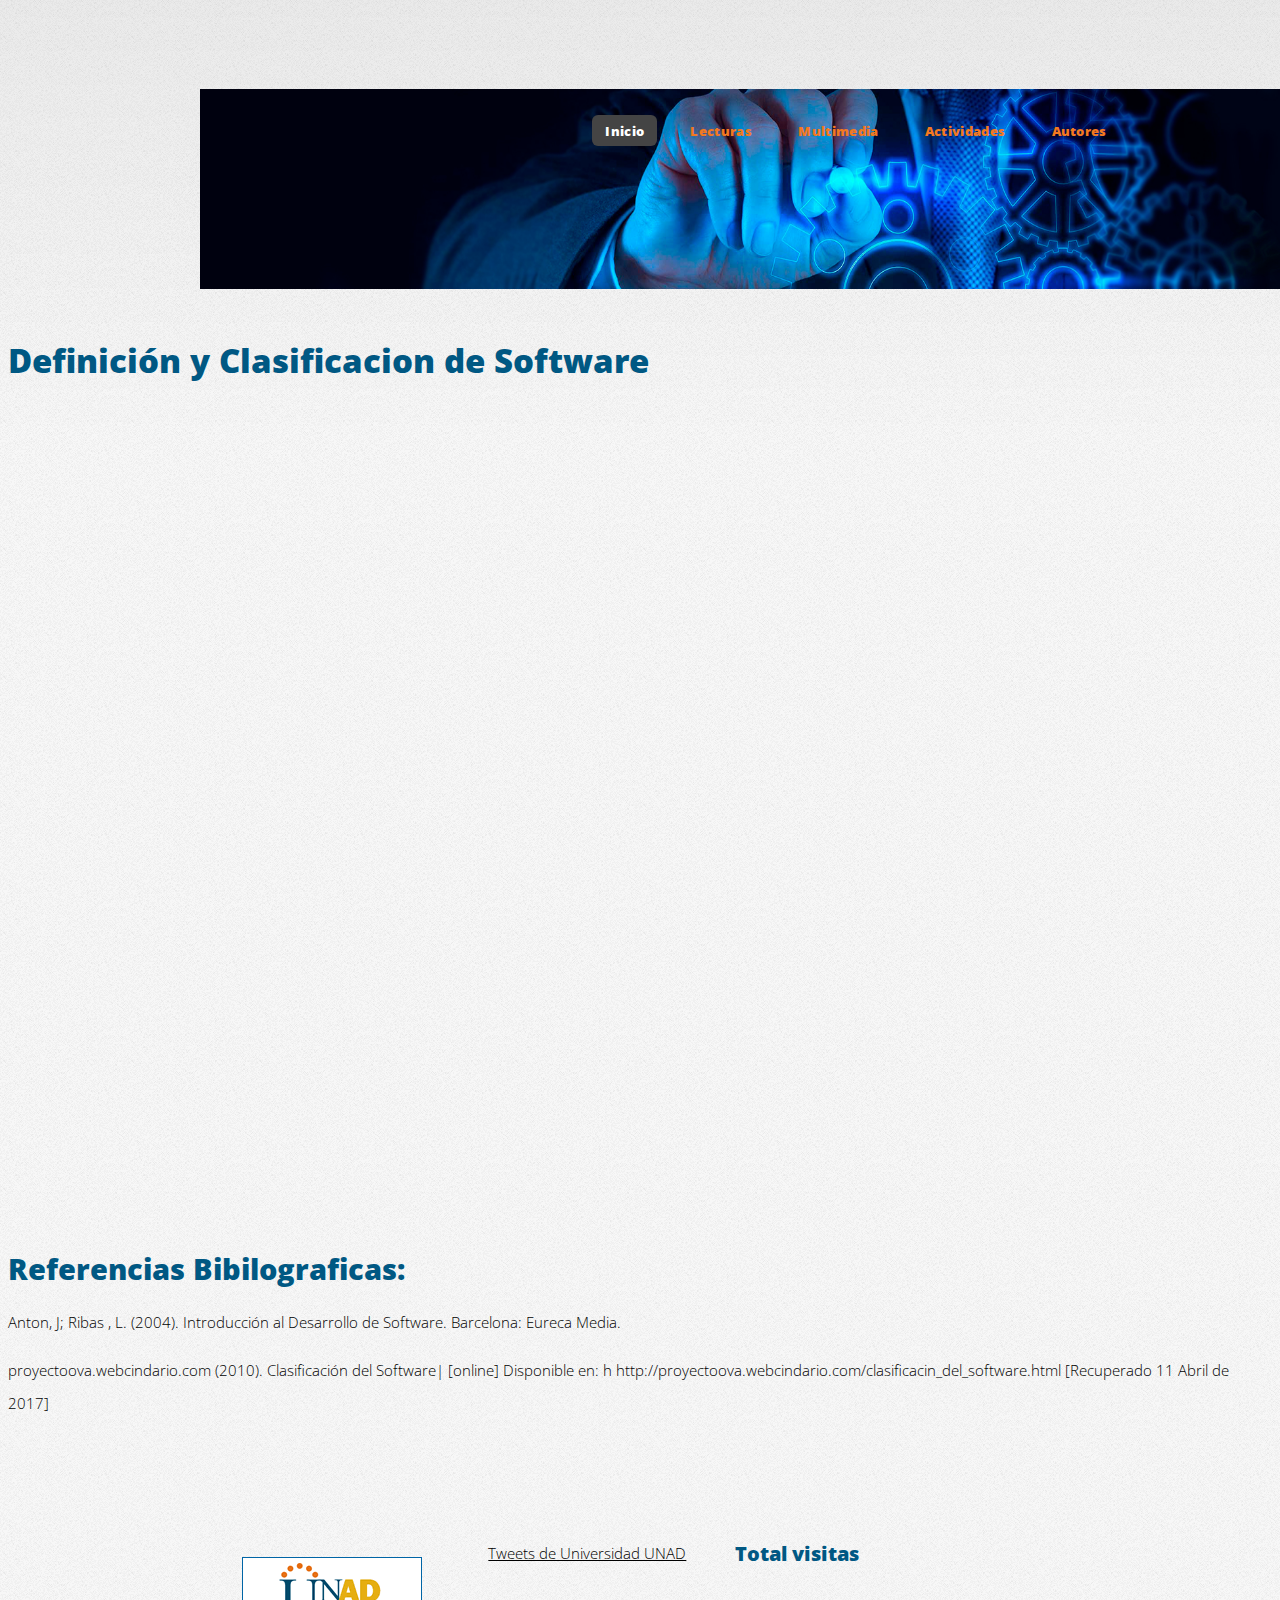
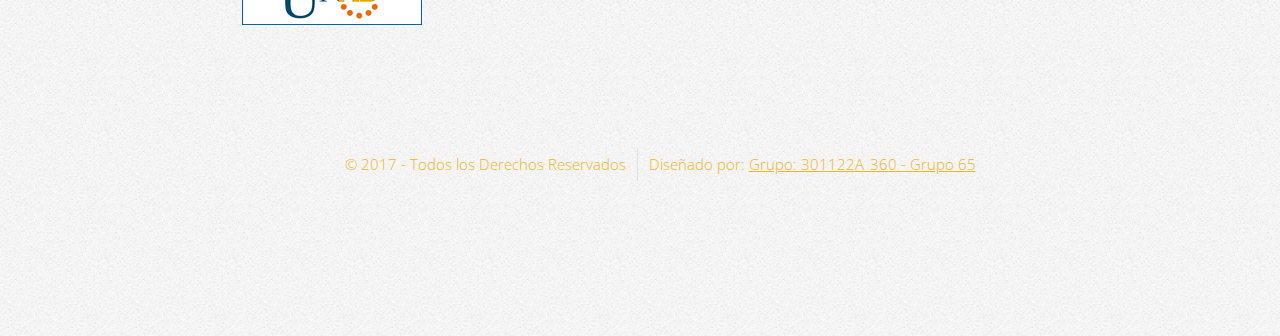
<file: lectura4.html>
<!DOCTYPE HTML>
<html lang="es">

<html>
	<head>
<meta http-equiv="Content-Type" content="text/html; charset=utf-8" />
<meta name="description" content=" OVI - DESARROLLO DE SOFTWARE" />
<meta name="keywords" content="DESARROLLO DE SOFTWARE." />
<meta name="revisit-after" content="2 days"/>
<meta name="robots" content="all,index,follow"/>
<meta http-equiv="Window-target" content="_top"/>
<meta http-equiv="pragma" content="no-cache" />
<meta http-equiv="cache-control" content="no-cache">
<meta http-equiv="expires" content="-1" >
<meta name="author" content="Diseñado Grupo 301122A_360"/>
<meta name="generator" content="Diseñado Grupo 301122A_360"/>
<meta name="viewport" content="user-scalable=no, width=device-width, initial-scale=1"> 
<meta http-equiv="refresh" content="400" />
<meta name="viewport" content="width=device-width, initial-scale=1" />
<!--[if lte IE 8]><script src="assets/js/ie/html5shiv.js"></script><![endif]-->
<link rel="stylesheet" href="assets/css/main.css" />
<!--[if lte IE 8]><link rel="stylesheet" href="assets/css/ie8.css" /><![endif]-->
	<title>Metodologías de desarrollo de Software</title>
	</head>
	<body class="homepage">
		<div id="page-wrapper">

			<!-- Header -->
				<div id="header-wrapper">
				<header id="header" class="container">
						<figure>
						<img src="images/banner.jpg" width="1250" height="200" alt="">
						</figure>

						<!-- Menu de navegacion -->
							<nav id="nav">
								<ul>
									<li class="current"><a href="index.html">Inicio</a></li>
									<li><a href="javascript:void(0);">Lecturas</a>
										<ul>
											<li><a href="ciclo.html">Ciclo de vida del Desarrollo de Software</a></li>
											<li><a href="metodologia.html">Metodologías de desarrollo de Software</a></li>										
											<li><a href="etapas.html">Etapas del desarrollo del software</a></li>
											<li><a href="lectura4.html">Deficion y Clasificacion Software</a></li>
											<li><a href="lectura5.html">Modelos Desarrollo de Software</a></li>
										</ul>
									</li>
									<li><a href="javascript:void(0);">Multimedia</a>
										<ul>
											<li><a href="multimedia1.html">Multimedia 1: Ciclo de Vida</a></li>
											<li><a href="multimedia2.html">Multimedia 2: Etapas</a></li>									
										</ul>
									</li>
									<li><a href="javascript:void(0);">Actividades</a>
										<ul>
											<li><a href="actividad1.html">Actividad 1: Quiz y Rompecabezas</a></li>
											<li><a href="actividad2.html">Actividad 2: Sopa de Letras y Crucigrama</a></li>
											<li><a href="actividad3.html">Actividad 3:Adivinanza y relacionar columnas</a></li>											
										</ul>
									</li>
									<li><a href="autores.html">Autores</a></li>
								</ul>
							</nav>

					</header>
				</div>
			<!-- Main -->


									<!-- Content -->
										<article>

											<h2>Definición y Clasificacion  de Software</h2>


 
<p>
<div align="center"><iframe width="1200" height="800" src="lectura4.pdf" frameborder="0" widhth="1200"></iframe></div>
</p>	

	<h1>Referencias Bibilograficas:</h1> 
	Anton, J; Ribas , L. (2004). Introducción al Desarrollo de Software. Barcelona: Eureca Media.
	<p>proyectoova.webcindario.com (2010). Clasificación del Software|  [online] Disponible en: h http://proyectoova.webcindario.com/clasificacin_del_software.html [Recuperado 11 Abril de 2017]  
		</p>	
	</p>									

										</article>

								</div>
							</div>
						</div>
					</div>
				</div>


			<!-- Footer -->
				<div id="footer-wrapper">
					<footer id="footer" class="container">
						
						<div class="row">
							<div class="1u 6u(medium) 12u$(small)">
							</div>
							<div class="3u 6u$(medium) 12u$(small)">
								<!-- Logo de la UNAD -->
								<h1><a href="index.html"><img src="images/logo.png" alt="Universidad Nacional Abierta y a Distancia" title="Universidad Nacional Abierta y a Distancia"></a></h1>
							</div>
							<div class="3u 6u(medium) 12u$(small)">
								<!-- Links -->
								<section class="widget links">
								<a class="twitter-timeline" data-width="400" data-height="300" href="https://twitter.com/UniversidadUNAD"
								  >Tweets de Universidad UNAD</a> 
								<script async src="//platform.twitter.com/widgets.js" charset="utf-8"></script>	
								<script>!function(d,s,id){var js,fjs=d.getElementsByTagName(s)[0],p=/^http:/.test(d.location)?'http':'https';if(!d.getElementById(id)){js=d.createElement(s);js.id=id;js.src=p+"://platform.twitter.com/widgets.js";fjs.parentNode.insertBefore(js,fjs);}}(document,"script","twitter-wjs");</script>
								</section>
							</div>
							<div class="5u 6u$(medium) 12u$(small)">

								<!-- Contact -->
									<section class="widget contact last">
										<h3>Total visitas</h3>
										<script type="text/javascript" src="https://counter1.fcs.ovh/private/counter.js?c=aurc1hqj37mugh7a6k6phflwu37knfg5"></script>
<noscript><a href="https://www.contadorvisitasgratis.com" title="contador de visitas"><img src="https://counter1.fcs.ovh/private/contadorvisitasgratis.php?c=aurc1hqj37mugh7a6k6phflwu37knfg5" border="0" title="contador de visitas" alt="contador de visitas"></a></noscript>
									</section>

							</div>
						</div>
						<div class="row">
							<div class="12u">
								<div id="copyright">
									<ul class="menu">
										<li>&copy; 2017 - Todos los Derechos Reservados</li><li>Diseñado por: <a>Grupo: 301122A_360 - Grupo 65</a></li>
									</ul>
								</div>
							</div>
						</div>
					</footer>
				</div>

			</div>

		<!-- Scripts -->

			<script src="assets/js/jquery.min.js"></script>
			<script src="assets/js/jquery.dropotron.min.js"></script>
			<script src="assets/js/skel.min.js"></script>
			<script src="assets/js/util.js"></script>
			<!--[if lte IE 8]><script src="assets/js/ie/respond.min.js"></script><![endif]-->
			<script src="assets/js/main.js"></script>

	</body>
</html>
</file>
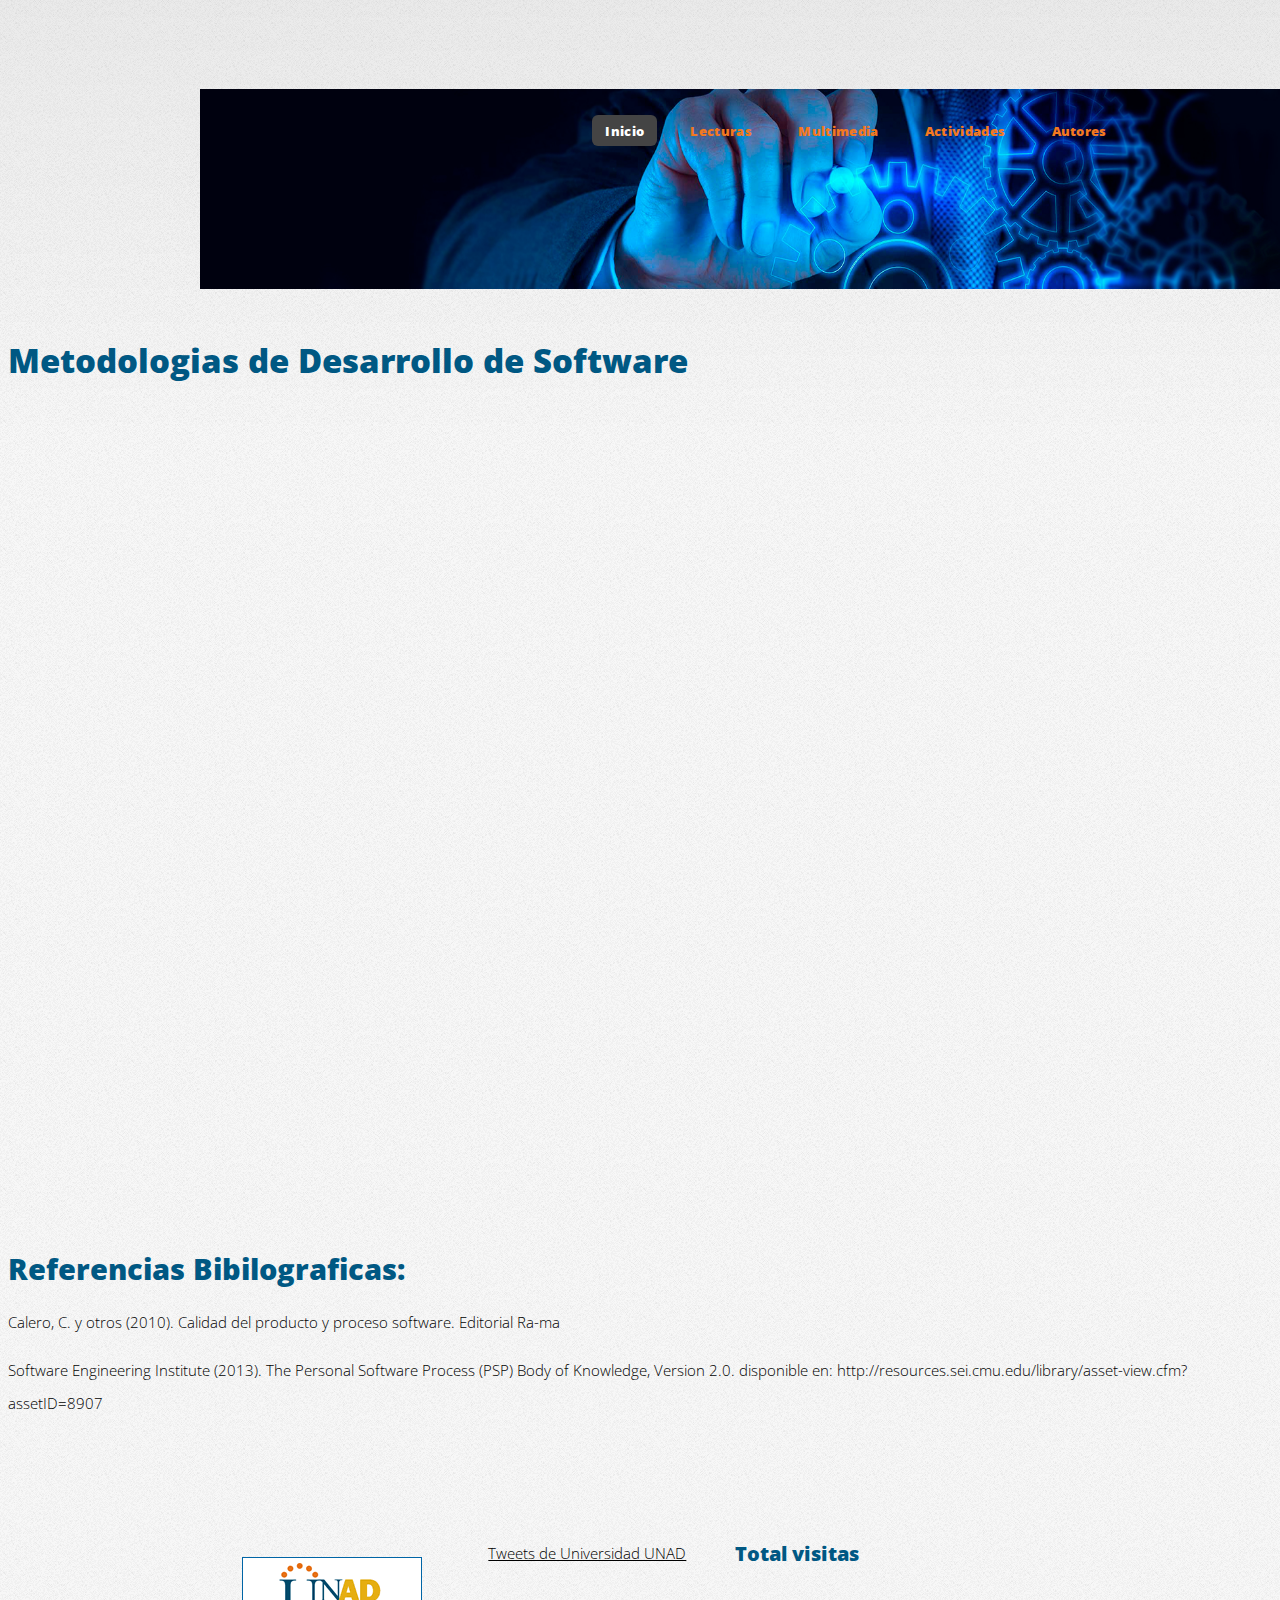
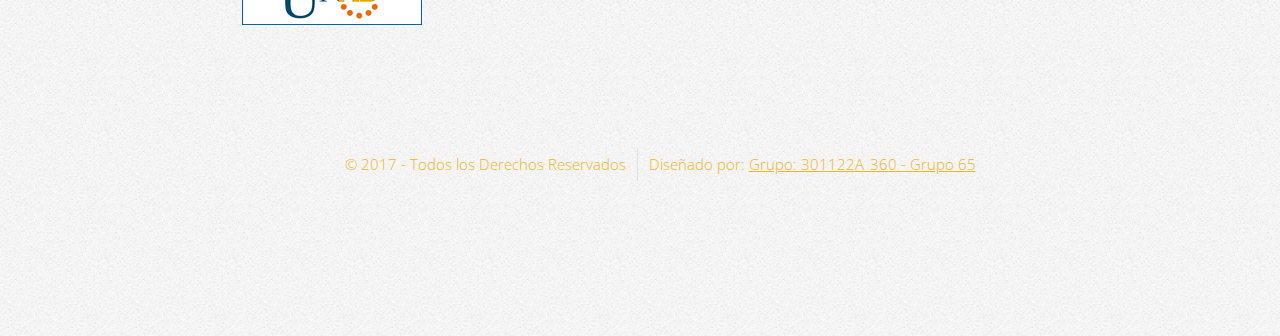
<file: lectura5.html>
<!DOCTYPE HTML>
<html lang="es">

<html>
	<head>
<meta http-equiv="Content-Type" content="text/html; charset=utf-8" />
<meta name="description" content=" OVI - DESARROLLO DE SOFTWARE" />
<meta name="keywords" content="DESARROLLO DE SOFTWARE." />
<meta name="revisit-after" content="2 days"/>
<meta name="robots" content="all,index,follow"/>
<meta http-equiv="Window-target" content="_top"/>
<meta http-equiv="pragma" content="no-cache" />
<meta http-equiv="cache-control" content="no-cache">
<meta http-equiv="expires" content="-1" >
<meta name="author" content="Diseñado Grupo 301122A_360"/>
<meta name="generator" content="Diseñado Grupo 301122A_360"/>
<meta name="viewport" content="user-scalable=no, width=device-width, initial-scale=1"> 
<meta http-equiv="refresh" content="400" />
<meta name="viewport" content="width=device-width, initial-scale=1" />
<!--[if lte IE 8]><script src="assets/js/ie/html5shiv.js"></script><![endif]-->
<link rel="stylesheet" href="assets/css/main.css" />
<!--[if lte IE 8]><link rel="stylesheet" href="assets/css/ie8.css" /><![endif]-->
	<title>Calidad de Software</title>
	</head>
	<body class="homepage">
		<div id="page-wrapper">

			<!-- Header -->
				<div id="header-wrapper">
				<header id="header" class="container">
						<figure>
						<img src="images/banner.jpg" width="1250" height="200" alt="">
						</figure>

						<!-- Menu de navegacion -->
							<nav id="nav">
								<ul>
									<li class="current"><a href="index.html">Inicio</a></li>
									<li><a href="javascript:void(0);">Lecturas</a>
										<ul>
											<li><a href="ciclo.html">Ciclo de vida del Desarrollo de Software</a></li>
											<li><a href="metodologia.html">Metodologías de desarrollo de Software</a></li>										
											<li><a href="etapas.html">Etapas del desarrollo del software</a></li>
											<li><a href="lectura4.html">Deficion y Clasificacion Software</a></li>
											<li><a href="lectura5.html">Modelos Desarrollo de Software</a></li>
										</ul>
									</li>
									<li><a href="javascript:void(0);">Multimedia</a>
										<ul>
											<li><a href="multimedia1.html">Multimedia 1: Ciclo de Vida</a></li>
											<li><a href="multimedia2.html">Multimedia 2: Etapas</a></li>									
										</ul>
									</li>
									<li><a href="javascript:void(0);">Actividades</a>
										<ul>
											<li><a href="actividad1.html">Actividad 1: Quiz y Rompecabezas</a></li>
											<li><a href="actividad2.html">Actividad 2: Sopa de Letras y Crucigrama</a></li>
											<li><a href="actividad3.html">Actividad 3:Adivinanza y relacionar columnas</a></li>											
										</ul>
									</li>
									<li><a href="autores.html">Autores</a></li>
								</ul>
							</nav>

					</header>
				</div>
			<!-- Main -->


									<!-- Content -->
										<article>

											<h2>Metodologias de Desarrollo de Software</h2>


 
<p>
<div align="center"><iframe width="1200" height="800" src="lectura5.pdf" frameborder="0" widhth="1200"></iframe></div>
</p>	

	<h1>Referencias Bibilograficas:</h1> 
	Calero, C. y otros (2010). Calidad del producto y proceso software. Editorial Ra-ma
	<p> Software Engineering Institute (2013). The Personal Software Process (PSP) Body of Knowledge, Version 2.0. disponible en: http://resources.sei.cmu.edu/library/asset-view.cfm?assetID=8907
		</p>	
	</p>									

										</article>

								</div>
							</div>
						</div>
					</div>
				</div>


			<!-- Footer -->
				<div id="footer-wrapper">
					<footer id="footer" class="container">
						
						<div class="row">
							<div class="1u 6u(medium) 12u$(small)">
							</div>
							<div class="3u 6u$(medium) 12u$(small)">
								<!-- Logo de la UNAD -->
								<h1><a href="index.html"><img src="images/logo.png" alt="Universidad Nacional Abierta y a Distancia" title="Universidad Nacional Abierta y a Distancia"></a></h1>
							</div>
							<div class="3u 6u(medium) 12u$(small)">
								<!-- Links -->
								<section class="widget links">
								<a class="twitter-timeline" data-width="400" data-height="300" href="https://twitter.com/UniversidadUNAD"
								  >Tweets de Universidad UNAD</a> 
								<script async src="//platform.twitter.com/widgets.js" charset="utf-8"></script>	
								<script>!function(d,s,id){var js,fjs=d.getElementsByTagName(s)[0],p=/^http:/.test(d.location)?'http':'https';if(!d.getElementById(id)){js=d.createElement(s);js.id=id;js.src=p+"://platform.twitter.com/widgets.js";fjs.parentNode.insertBefore(js,fjs);}}(document,"script","twitter-wjs");</script>
								</section>
							</div>
							<div class="5u 6u$(medium) 12u$(small)">

								<!-- Contact -->
									<section class="widget contact last">
										<h3>Total visitas</h3>
										<script type="text/javascript" src="https://counter1.fcs.ovh/private/counter.js?c=aurc1hqj37mugh7a6k6phflwu37knfg5"></script>
<noscript><a href="https://www.contadorvisitasgratis.com" title="contador de visitas"><img src="https://counter1.fcs.ovh/private/contadorvisitasgratis.php?c=aurc1hqj37mugh7a6k6phflwu37knfg5" border="0" title="contador de visitas" alt="contador de visitas"></a></noscript>
									</section>

							</div>
						</div>
						<div class="row">
							<div class="12u">
								<div id="copyright">
									<ul class="menu">
										<li>&copy; 2017 - Todos los Derechos Reservados</li><li>Diseñado por: <a>Grupo: 301122A_360 - Grupo 65</a></li>
									</ul>
								</div>
							</div>
						</div>
					</footer>
				</div>

			</div>

		<!-- Scripts -->

			<script src="assets/js/jquery.min.js"></script>
			<script src="assets/js/jquery.dropotron.min.js"></script>
			<script src="assets/js/skel.min.js"></script>
			<script src="assets/js/util.js"></script>
			<!--[if lte IE 8]><script src="assets/js/ie/respond.min.js"></script><![endif]-->
			<script src="assets/js/main.js"></script>

	</body>
</html>
</file>
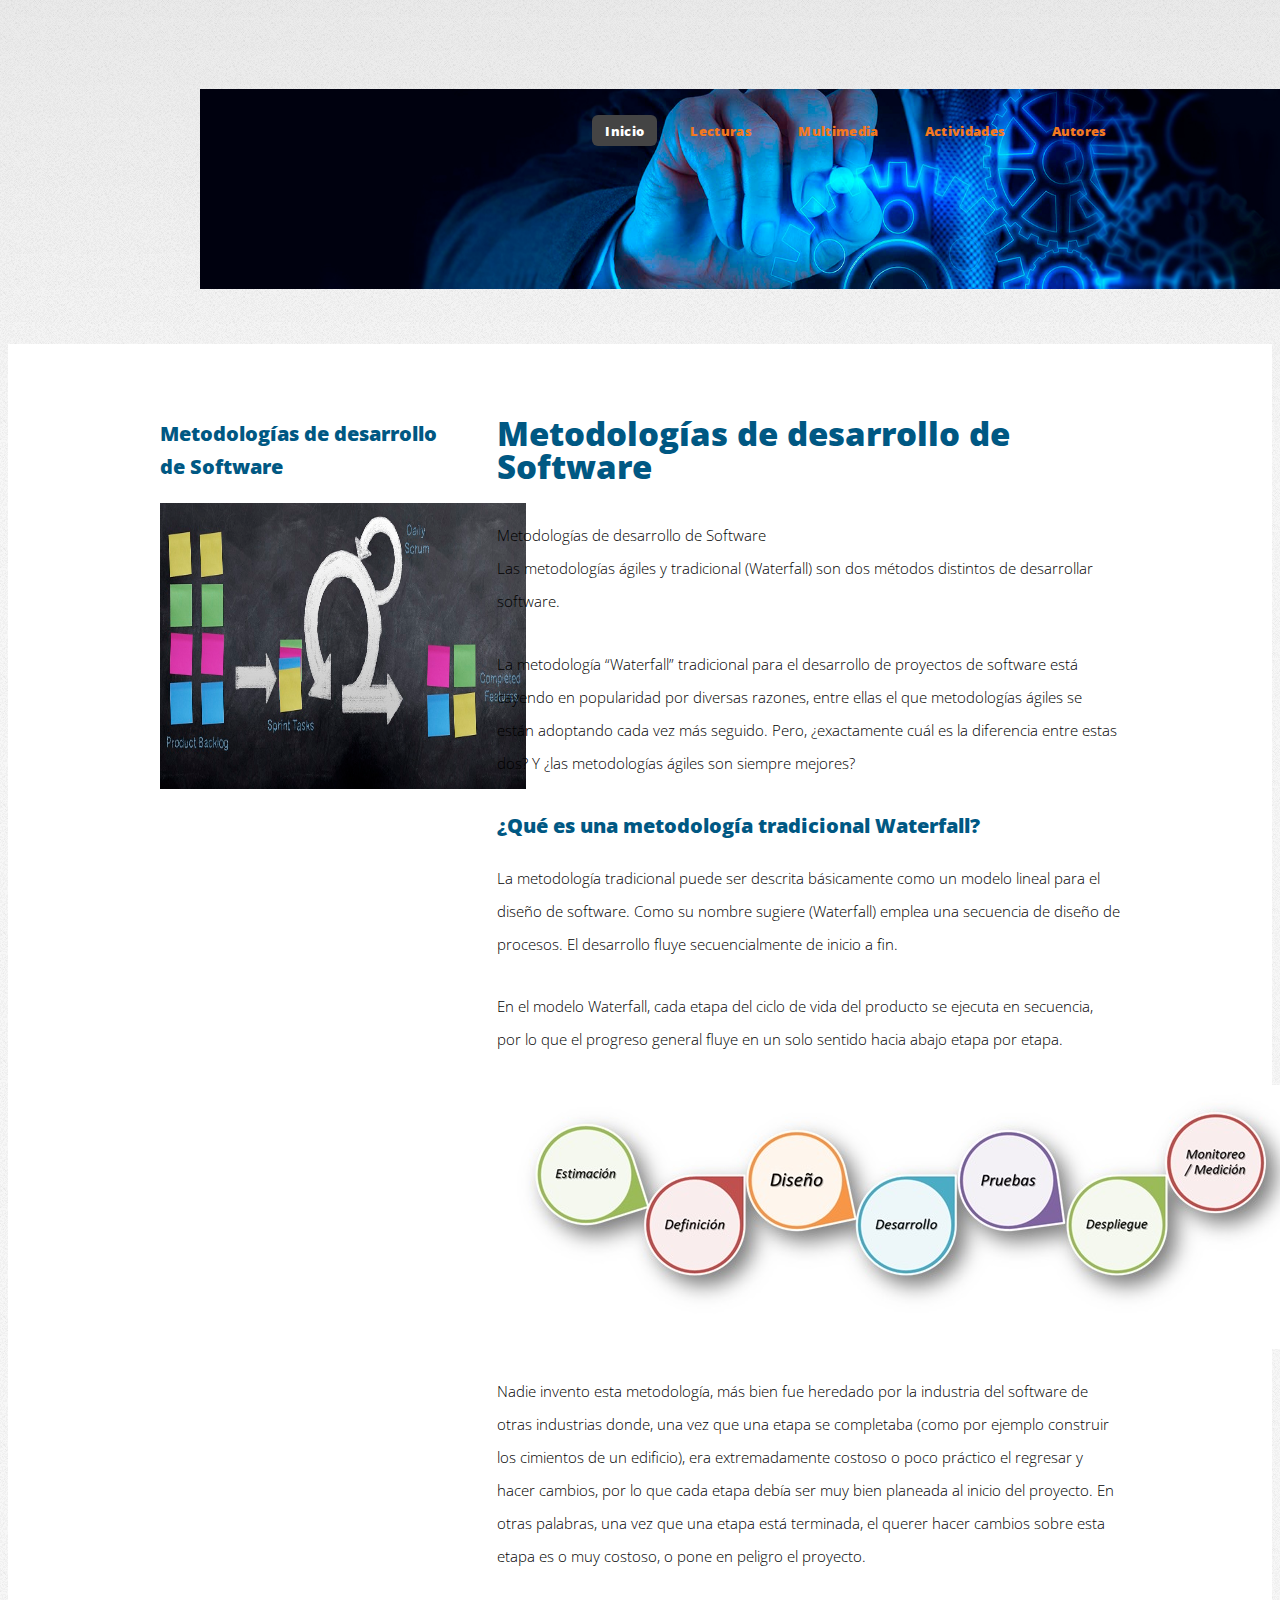
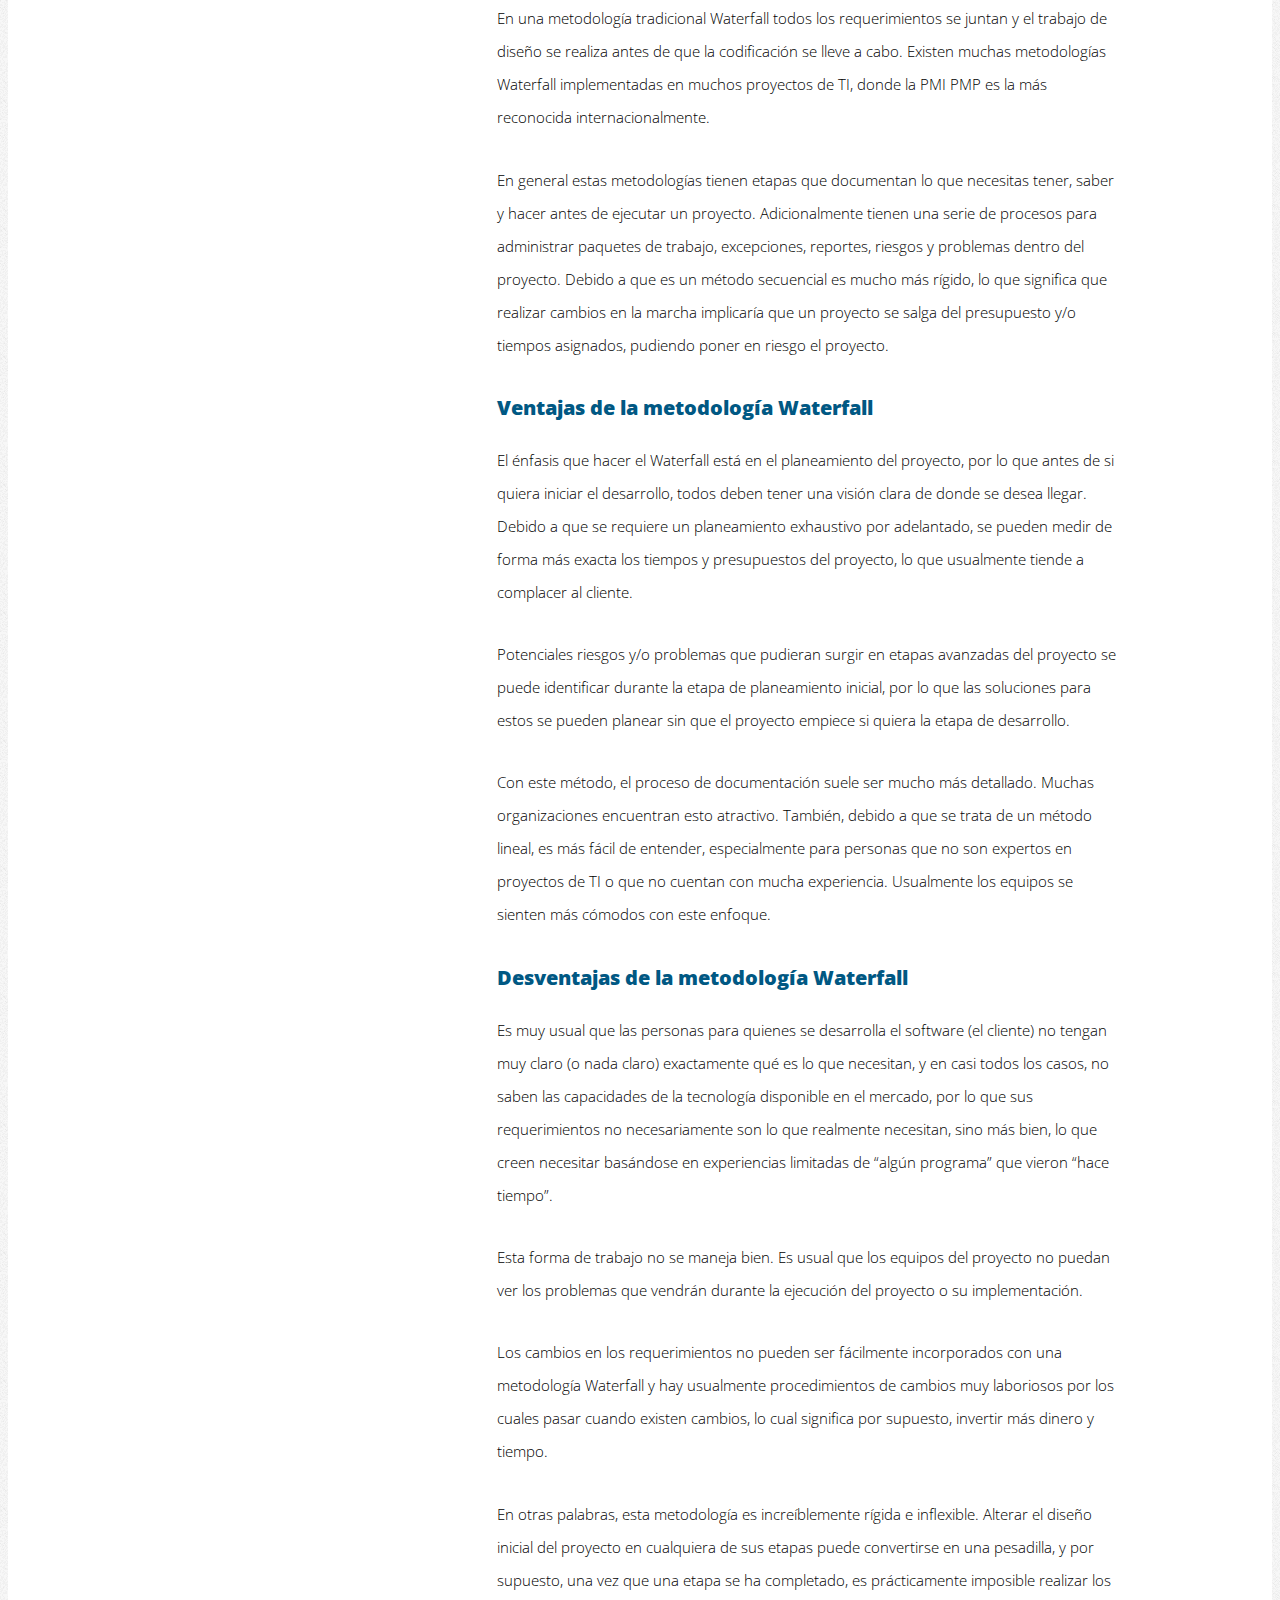
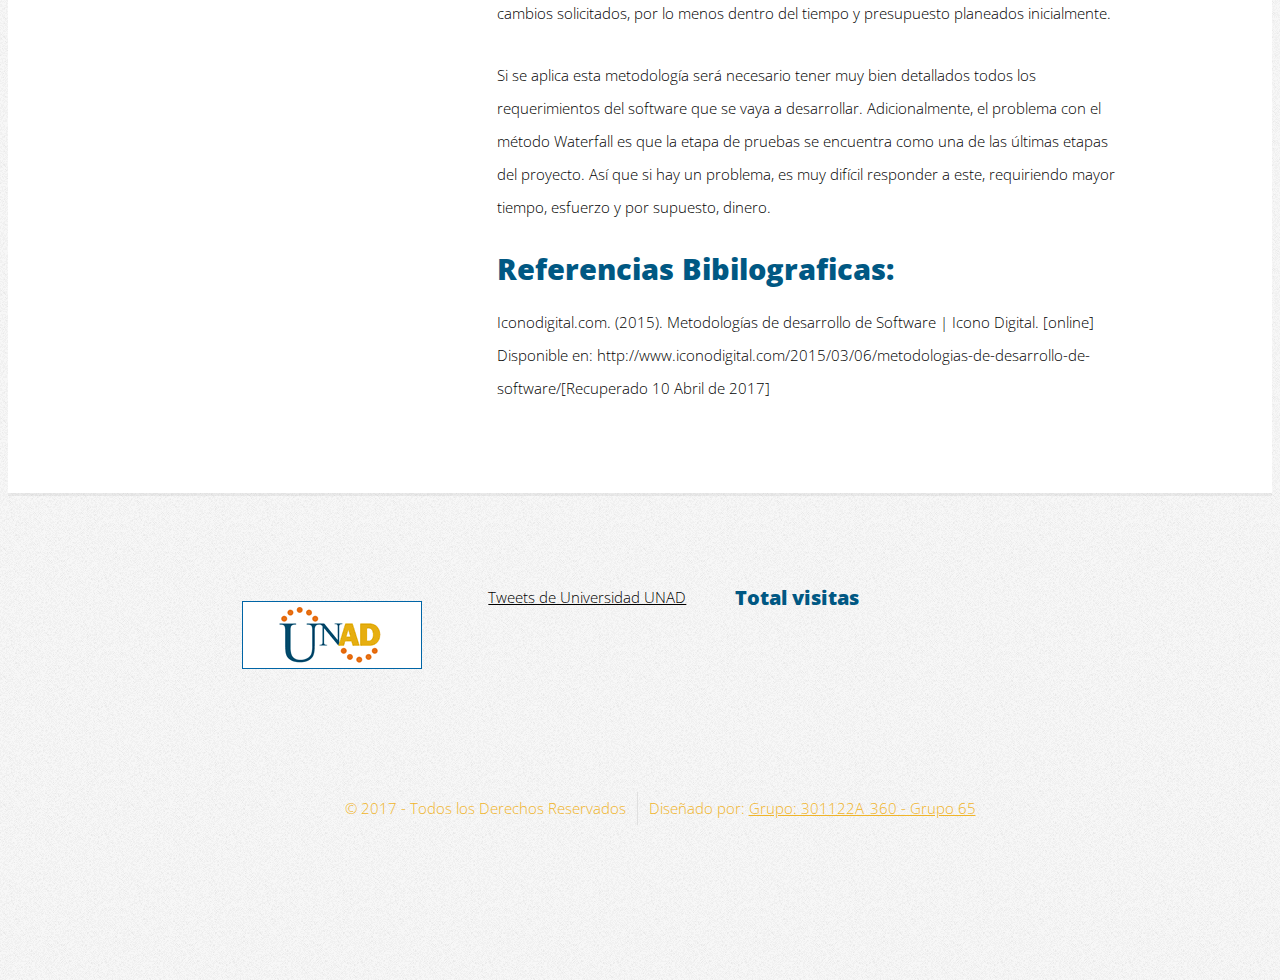
<file: metodologia.html>
<!DOCTYPE HTML>
<html lang="es">

<html>
	<head>
<meta http-equiv="Content-Type" content="text/html; charset=utf-8" />
<meta name="description" content=" OVI - DESARROLLO DE SOFTWARE" />
<meta name="keywords" content="DESARROLLO DE SOFTWARE." />
<meta name="revisit-after" content="2 days"/>
<meta name="robots" content="all,index,follow"/>
<meta http-equiv="Window-target" content="_top"/>
<meta http-equiv="pragma" content="no-cache" />
<meta http-equiv="cache-control" content="no-cache">
<meta http-equiv="expires" content="-1" >
<meta name="author" content="Diseñado Grupo 301122A_360"/>
<meta name="generator" content="Diseñado Grupo 301122A_360"/>
<meta name="viewport" content="user-scalable=no, width=device-width, initial-scale=1"> 
<meta http-equiv="refresh" content="400" />
<meta name="viewport" content="width=device-width, initial-scale=1" />
<!--[if lte IE 8]><script src="assets/js/ie/html5shiv.js"></script><![endif]-->
<link rel="stylesheet" href="assets/css/main.css" />
<!--[if lte IE 8]><link rel="stylesheet" href="assets/css/ie8.css" /><![endif]-->
	<title>Metodologías de desarrollo de Software</title>
	</head>
	<body class="homepage">
		<div id="page-wrapper">

			<!-- Header -->
				<div id="header-wrapper">
				<header id="header" class="container">
						<figure>
						<img src="images/banner.jpg" width="1250" height="200" alt="">
						</figure>

						<!-- Menu de navegacion -->
							<nav id="nav">
								<ul>
									<li class="current"><a href="index.html">Inicio</a></li>
									<li><a href="javascript:void(0);">Lecturas</a>
										<ul>
											<li><a href="ciclo.html">Ciclo de vida del Desarrollo de Software</a></li>
											<li><a href="metodologia.html">Metodologías de desarrollo de Software</a></li>										
											<li><a href="etapas.html">Etapas del desarrollo del software</a></li>
											<li><a href="lectura4.html">Deficion y Clasificacion Software</a></li>
											<li><a href="lectura5.html">Modelos Desarrollo de Software</a></li>
										</ul>
									</li>
									<li><a href="javascript:void(0);">Multimedia</a>
										<ul>
											<li><a href="multimedia1.html">Multimedia 1: Ciclo de Vida</a></li>
											<li><a href="multimedia2.html">Multimedia 2: Etapas</a></li>									
										</ul>
									</li>
									<li><a href="javascript:void(0);">Actividades</a>
										<ul>
											<li><a href="actividad1.html">Actividad 1: Quiz y Rompecabezas</a></li>
											<li><a href="actividad2.html">Actividad 2: Sopa de Letras y Crucigrama</a></li>
											<li><a href="actividad3.html">Actividad 3:Adivinanza y relacionar columnas</a></li>											
										</ul>
									</li>
									<li><a href="autores.html">Autores</a></li>
								</ul>
							</nav>

					</header>
				</div>
			<!-- Main -->
				<div id="main-wrapper">
					<div class="container">
						<div class="row 200%">
							<div class="4u 12u$(medium)">
								<div id="sidebar">

									<!-- Sidebar -->
										<section>
											<h3>Metodologías de desarrollo de Software </h3>
											<p><img src="images/scrum.jpg" width="366" height="286" alt="Metodologías de desarrollo de Software" title="Metodologías de desarrollo de Software"></p>
											
										</section>
										

								</div>
							</div>
							<div class="8u 12u$(medium) important(medium)">
								<div id="content">

									<!-- Content -->
										<article>

											<h2>Metodologías de desarrollo de Software</h2>

<p>
Metodologías de desarrollo de Software<br>
Las metodologías ágiles y tradicional (Waterfall) son dos métodos distintos de desarrollar software.
</p>
 
<p>
La metodología “Waterfall” tradicional para el desarrollo de proyectos de software está cayendo en popularidad por diversas razones, entre ellas el que metodologías ágiles se están adoptando cada vez más seguido. Pero, ¿exactamente cuál es la diferencia entre estas dos? Y ¿las metodologías ágiles son siempre mejores?
</p>
 

<h3>¿Qué es una metodología tradicional Waterfall?</h3>

<p>
La metodología tradicional puede ser descrita básicamente como un modelo lineal para el diseño de software. Como su nombre sugiere (Waterfall) emplea una secuencia de diseño de procesos. El desarrollo fluye secuencialmente de inicio a fin.
</p>

<p>
En el modelo Waterfall, cada etapa del ciclo de vida del producto se ejecuta en secuencia, por lo que el progreso general fluye en un solo sentido hacia abajo etapa por etapa.
</p>
 

<img src="images/Waterfall.jpg"  alt="¿Qué es una metodología tradicional Waterfall?" title="¿Qué es una metodología tradicional Waterfall?">
 

 
<p>
Nadie invento esta metodología, más bien fue heredado por la industria del software de otras industrias donde, una vez que una etapa se completaba (como por ejemplo construir los cimientos de un edificio), era extremadamente costoso o poco práctico el regresar y hacer cambios, por lo que cada etapa debía ser muy bien planeada al inicio del proyecto. En otras palabras, una vez que una etapa está terminada, el querer hacer cambios sobre esta etapa es o muy costoso, o pone en peligro el proyecto.
</p>
 
<p>
En una metodología tradicional Waterfall todos los requerimientos se juntan y el trabajo de diseño se realiza antes de que la codificación se lleve a cabo. Existen muchas metodologías Waterfall implementadas en muchos proyectos de TI, donde la PMI PMP es la más reconocida internacionalmente.
</p>
 
<p>
En general estas metodologías tienen etapas que documentan lo que necesitas tener, saber y hacer antes de ejecutar un proyecto. Adicionalmente tienen una serie de procesos para administrar paquetes de trabajo, excepciones, reportes, riesgos y problemas dentro del proyecto. Debido a que es un método secuencial es mucho más rígido, lo que significa que realizar cambios en la marcha implicaría que un proyecto se salga del presupuesto y/o tiempos asignados, pudiendo poner en riesgo el proyecto.
</p>
 

<h3>Ventajas de la metodología Waterfall</h3>
<p>
El énfasis que hacer el Waterfall está en el planeamiento del proyecto, por lo que antes de si quiera iniciar el desarrollo, todos deben tener una visión clara de donde se desea llegar. Debido a que se requiere un planeamiento exhaustivo por adelantado, se pueden medir de forma más exacta los tiempos y presupuestos del proyecto, lo que usualmente tiende a complacer al cliente.
</p>
 
<p>
Potenciales riesgos y/o problemas que pudieran surgir en etapas avanzadas del proyecto se puede identificar durante la etapa de planeamiento inicial, por lo que las soluciones para estos se pueden planear sin que el proyecto empiece si quiera la etapa de desarrollo.
</p>
 
<p>
Con este método, el proceso de documentación suele ser mucho más detallado. Muchas organizaciones encuentran esto atractivo. También, debido a que se trata de un método lineal, es más fácil de entender, especialmente para personas que no son expertos en proyectos de TI o que no cuentan con mucha experiencia. Usualmente los equipos se sienten más cómodos con este enfoque.
</p>
 

<h3>Desventajas de la metodología Waterfall</h3>
<p>
Es muy usual que las personas para quienes se desarrolla el software (el cliente) no tengan muy claro (o nada claro) exactamente qué es lo que necesitan, y en casi todos los casos, no saben las capacidades de la tecnología disponible en el mercado, por lo que sus requerimientos no necesariamente son lo que realmente necesitan, sino más bien, lo que creen necesitar basándose en experiencias limitadas de “algún programa” que vieron “hace tiempo”.
</p>
 
<p>
Esta forma de trabajo no se maneja bien. Es usual que los equipos del proyecto no puedan ver los problemas que vendrán durante la ejecución del proyecto o su implementación.
</p>
 

<p>
Los cambios en los requerimientos no pueden ser fácilmente incorporados con una metodología Waterfall y hay usualmente procedimientos de cambios muy laboriosos por los cuales pasar cuando existen cambios, lo cual significa por supuesto, invertir más dinero y tiempo.
</p>
 
<p>
En otras palabras, esta metodología es increíblemente rígida e inflexible. Alterar el diseño inicial del proyecto en cualquiera de sus etapas puede convertirse en una pesadilla, y por supuesto, una vez que una etapa se ha completado, es prácticamente imposible realizar los cambios solicitados, por lo menos dentro del tiempo y presupuesto planeados inicialmente.
</p>
 
<p>
Si se aplica esta metodología será necesario tener muy bien detallados todos los requerimientos del software que se vaya a desarrollar. Adicionalmente, el problema con el método Waterfall es que la etapa de pruebas se encuentra como una de las últimas etapas del proyecto. Así que si hay un problema, es muy difícil responder a este, requiriendo mayor tiempo, esfuerzo y por supuesto, dinero.
</p>	

	<h1>Referencias Bibilograficas:</h1> 
	Iconodigital.com. (2015). Metodologías de desarrollo de Software | Icono Digital. [online] Disponible en: http://www.iconodigital.com/2015/03/06/metodologias-de-desarrollo-de-software/[Recuperado 10 Abril de 2017]
	</p>									

										</article>

								</div>
							</div>
						</div>
					</div>
				</div>


			<!-- Footer -->
				<div id="footer-wrapper">
					<footer id="footer" class="container">
						
						<div class="row">
							<div class="1u 6u(medium) 12u$(small)">
							</div>
							<div class="3u 6u$(medium) 12u$(small)">
								<!-- Logo de la UNAD -->
								<h1><a href="index.html"><img src="images/logo.png" alt="Universidad Nacional Abierta y a Distancia" title="Universidad Nacional Abierta y a Distancia"></a></h1>
							</div>
							<div class="3u 6u(medium) 12u$(small)">
								<!-- Links -->
								<section class="widget links">
								<a class="twitter-timeline" data-width="400" data-height="300" href="https://twitter.com/UniversidadUNAD"
								  >Tweets de Universidad UNAD</a> 
								<script async src="//platform.twitter.com/widgets.js" charset="utf-8"></script>	
								<script>!function(d,s,id){var js,fjs=d.getElementsByTagName(s)[0],p=/^http:/.test(d.location)?'http':'https';if(!d.getElementById(id)){js=d.createElement(s);js.id=id;js.src=p+"://platform.twitter.com/widgets.js";fjs.parentNode.insertBefore(js,fjs);}}(document,"script","twitter-wjs");</script>
								</section>
							</div>
							<div class="5u 6u$(medium) 12u$(small)">

								<!-- Contact -->
									<section class="widget contact last">
										<h3>Total visitas</h3>
										<script type="text/javascript" src="https://counter1.fcs.ovh/private/counter.js?c=aurc1hqj37mugh7a6k6phflwu37knfg5"></script>
<noscript><a href="https://www.contadorvisitasgratis.com" title="contador de visitas"><img src="https://counter1.fcs.ovh/private/contadorvisitasgratis.php?c=aurc1hqj37mugh7a6k6phflwu37knfg5" border="0" title="contador de visitas" alt="contador de visitas"></a></noscript>
									</section>

							</div>
						</div>
						<div class="row">
							<div class="12u">
								<div id="copyright">
									<ul class="menu">
										<li>&copy; 2017 - Todos los Derechos Reservados</li><li>Diseñado por: <a>Grupo: 301122A_360 - Grupo 65</a></li>
									</ul>
								</div>
							</div>
						</div>
					</footer>
				</div>

			</div>

		<!-- Scripts -->

			<script src="assets/js/jquery.min.js"></script>
			<script src="assets/js/jquery.dropotron.min.js"></script>
			<script src="assets/js/skel.min.js"></script>
			<script src="assets/js/util.js"></script>
			<!--[if lte IE 8]><script src="assets/js/ie/respond.min.js"></script><![endif]-->
			<script src="assets/js/main.js"></script>

	</body>
</html>
</file>
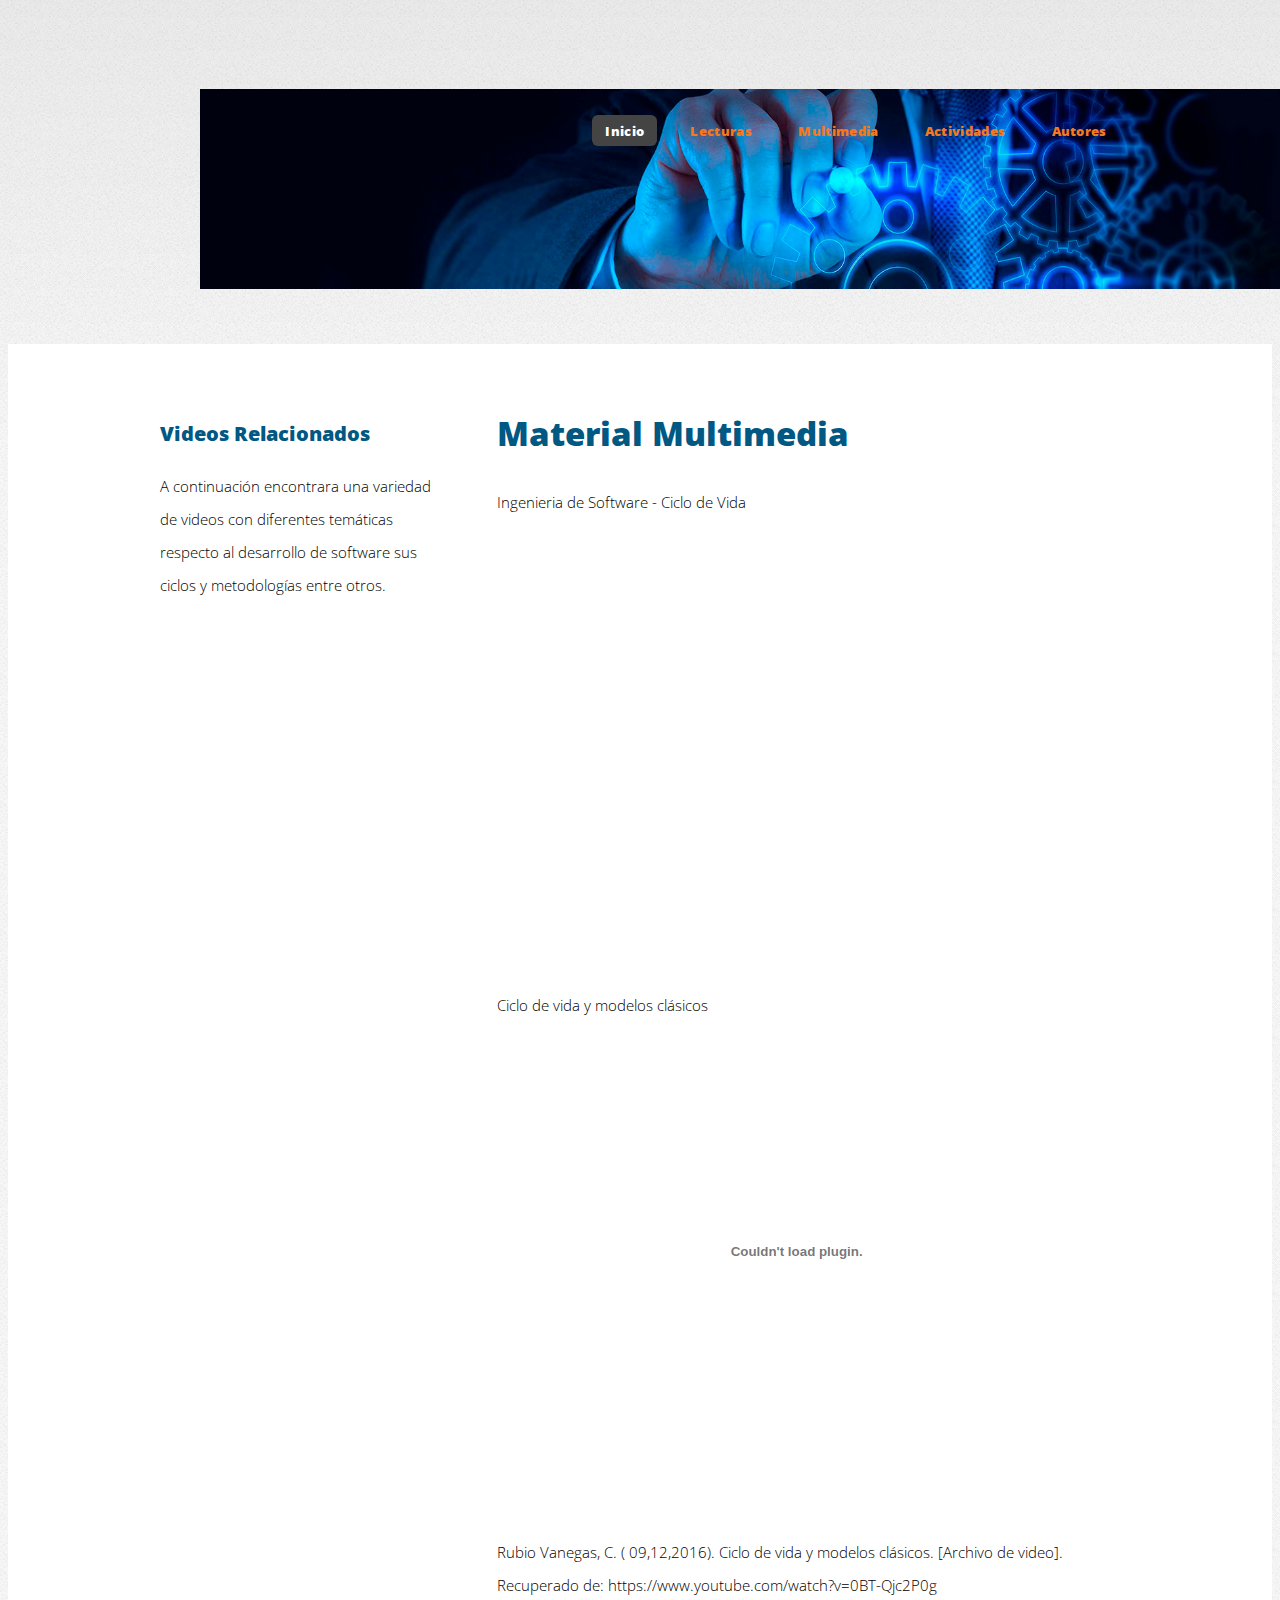
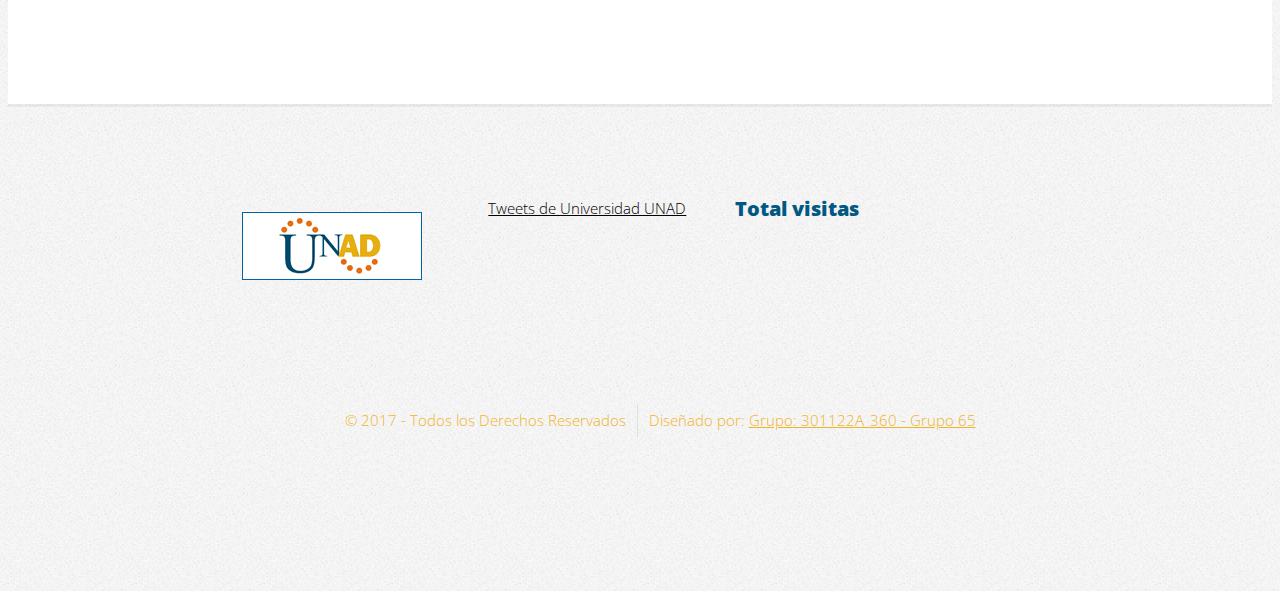
<file: multimedia1.html>
<!DOCTYPE HTML>
<html lang="es">

<html>
	<head>
<meta http-equiv="Content-Type" content="text/html; charset=utf-8" />
<meta name="description" content=" OVI - DESARROLLO DE SOFTWARE" />
<meta name="keywords" content="DESARROLLO DE SOFTWARE." />
<meta name="revisit-after" content="2 days"/>
<meta name="robots" content="all,index,follow"/>
<meta http-equiv="Window-target" content="_top"/>
<meta http-equiv="pragma" content="no-cache" />
<meta http-equiv="cache-control" content="no-cache">
<meta http-equiv="expires" content="-1" >
<meta name="author" content="Diseñado Grupo 301122A_360"/>
<meta name="generator" content="Diseñado Grupo 301122A_360"/>
<meta name="viewport" content="user-scalable=no, width=device-width, initial-scale=1"> 
<meta http-equiv="refresh" content="400" />
<meta name="viewport" content="width=device-width, initial-scale=1" />
<!--[if lte IE 8]><script src="assets/js/ie/html5shiv.js"></script><![endif]-->
<link rel="stylesheet" href="assets/css/main.css" />
<!--[if lte IE 8]><link rel="stylesheet" href="assets/css/ie8.css" /><![endif]-->
	<title>Multimedia - Ciclo de vida</title>
	</head>
	<body class="homepage">
		<div id="page-wrapper">

			<!-- Header -->
				<div id="header-wrapper">
					<header id="header" class="container">
						<figure>
						<img src="images/banner.jpg" width="1250" height="200" alt="">
						</figure>

						<!-- Menu de navegacion -->
							<nav id="nav">
								<ul>
									<li class="current"><a href="index.html">Inicio</a></li>
									<li><a href="javascript:void(0);">Lecturas</a>
										<ul>
											<li><a href="ciclo.html">Ciclo de vida del Desarrollo de Software</a></li>
											<li><a href="metodologia.html">Metodologías de desarrollo de Software</a></li>										
											<li><a href="etapas.html">Etapas del desarrollo del software</a></li>
											<li><a href="lectura4.html">Deficion y Clasificacion Software</a></li>
											<li><a href="lectura5.html">Modelos Desarrollo de Software</a></li>
										</ul>
									</li>
									<li><a href="javascript:void(0);">Multimedia</a>
										<ul>
											<li><a href="multimedia1.html">Multimedia 1: Ciclo de Vida</a></li>
											<li><a href="multimedia2.html">Multimedia 2: Etapas</a></li>									
										</ul>
									</li>
									<li><a href="javascript:void(0);">Actividades</a>
										<ul>
											<li><a href="actividad1.html">Actividad 1: Quiz y Rompecabezas</a></li>
											<li><a href="actividad2.html">Actividad 2: Sopa de Letras y Crucigrama</a></li>
											<li><a href="actividad3.html">Actividad 3:Adivinanza y relacionar columnas</a></li>											
										</ul>
									</li>
									<li><a href="autores.html">Autores</a></li>
								</ul>
							</nav>
					</header>
				</div>
			<!-- Main -->
				<div id="main-wrapper">
					<div class="container">
						<div class="row 200%">
							<div class="4u 12u$(medium)">
								<div id="sidebar">

									<!-- Sidebar -->
										<section>
											<h3>Videos Relacionados </h3>
											<p>A continuación encontrara una variedad de videos con diferentes temáticas respecto al desarrollo de software sus ciclos y metodologías entre otros.   </p>
											
										</section>

										
								</div>
							</div>
							<div class="8u 12u$(medium)">
								<div id="content">

									<!-- Content -->
										<article>

											<h2>Material Multimedia</h2>
											<p>Ingenieria de Software - Ciclo de Vida  </p>
											<p><iframe width="600" height="400" src="https://www.youtube.com/embed/4tWmULUzVdE" frameborder="0" allowfullscreen></iframe></p>
                                            
                                           <p>Ciclo de vida y modelos clásicos </p>
                                           <embed src='http://repository.unad.edu.co/player.swf' height='400' width='600' allowscriptaccess='always' allowfullscreen='true' flashvars="&autostart=false&file=http%3A%2F%2Frepository.unad.edu.co%2Fbitstream%2F10596%2F9637%2F4%2F204017_OVI1_ciclo_vida.mp4&plugins=viral-2d"/>
									

										</article>
<p>Rubio Vanegas, C. ( 09,12,2016). Ciclo de vida y modelos clásicos. [Archivo de video]. Recuperado de: https://www.youtube.com/watch?v=0BT-Qjc2P0g</p>
								</div>
							</div>
							
						</div>
					</div>
				</div>


			<!-- Footer -->
				<div id="footer-wrapper">
					<footer id="footer" class="container">
						
						<div class="row">
							<div class="1u 6u(medium) 12u$(small)">
							</div>
							<div class="3u 6u$(medium) 12u$(small)">
								<!-- Logo de la UNAD -->
								<h1><a href="index.html"><img src="images/logo.png" alt="Universidad Nacional Abierta y a Distancia" title="Universidad Nacional Abierta y a Distancia"></a></h1>
							</div>
							<div class="3u 6u(medium) 12u$(small)">
								<!-- Links -->
								<section class="widget links">
								<a class="twitter-timeline" data-width="400" data-height="300" href="https://twitter.com/UniversidadUNAD"
								  >Tweets de Universidad UNAD</a> 
								<script async src="//platform.twitter.com/widgets.js" charset="utf-8"></script>	
								<script>!function(d,s,id){var js,fjs=d.getElementsByTagName(s)[0],p=/^http:/.test(d.location)?'http':'https';if(!d.getElementById(id)){js=d.createElement(s);js.id=id;js.src=p+"://platform.twitter.com/widgets.js";fjs.parentNode.insertBefore(js,fjs);}}(document,"script","twitter-wjs");</script>
								</section>
							</div>
							<div class="5u 6u$(medium) 12u$(small)">

								<!-- Contact -->
									<section class="widget contact last">
										<h3>Total visitas</h3>
										<script type="text/javascript" src="https://counter1.fcs.ovh/private/counter.js?c=aurc1hqj37mugh7a6k6phflwu37knfg5"></script>
<noscript><a href="https://www.contadorvisitasgratis.com" title="contador de visitas"><img src="https://counter1.fcs.ovh/private/contadorvisitasgratis.php?c=aurc1hqj37mugh7a6k6phflwu37knfg5" border="0" title="contador de visitas" alt="contador de visitas"></a></noscript>
									</section>

							</div>
						</div>
						<div class="row">
							<div class="12u">
								<div id="copyright">
									<ul class="menu">
										<li>&copy; 2017 - Todos los Derechos Reservados</li><li>Diseñado por: <a>Grupo: 301122A_360 - Grupo 65</a></li>
									</ul>
								</div>
							</div>
						</div>
					</footer>
				</div>

			</div>

		<!-- Scripts -->

			<script src="assets/js/jquery.min.js"></script>
			<script src="assets/js/jquery.dropotron.min.js"></script>
			<script src="assets/js/skel.min.js"></script>
			<script src="assets/js/util.js"></script>
			<!--[if lte IE 8]><script src="assets/js/ie/respond.min.js"></script><![endif]-->
			<script src="assets/js/main.js"></script>

	</body>
</html>
</file>
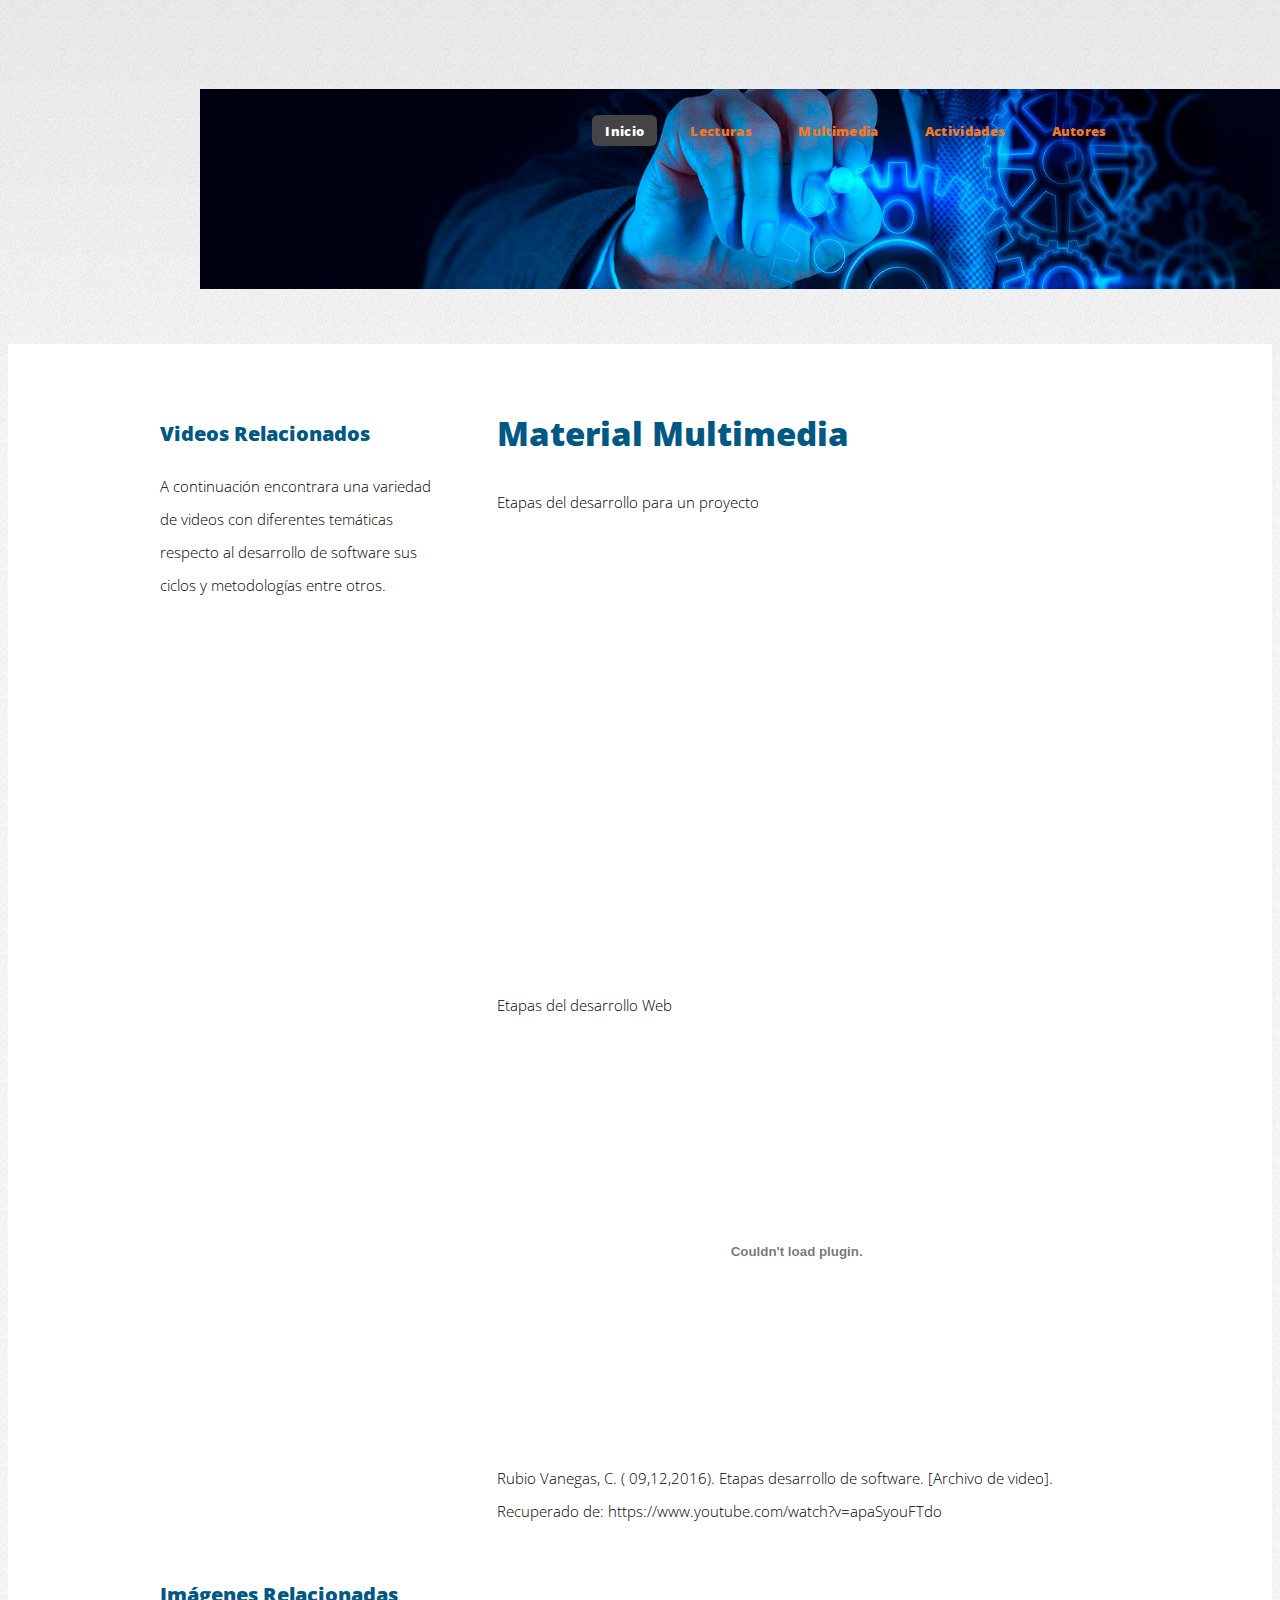
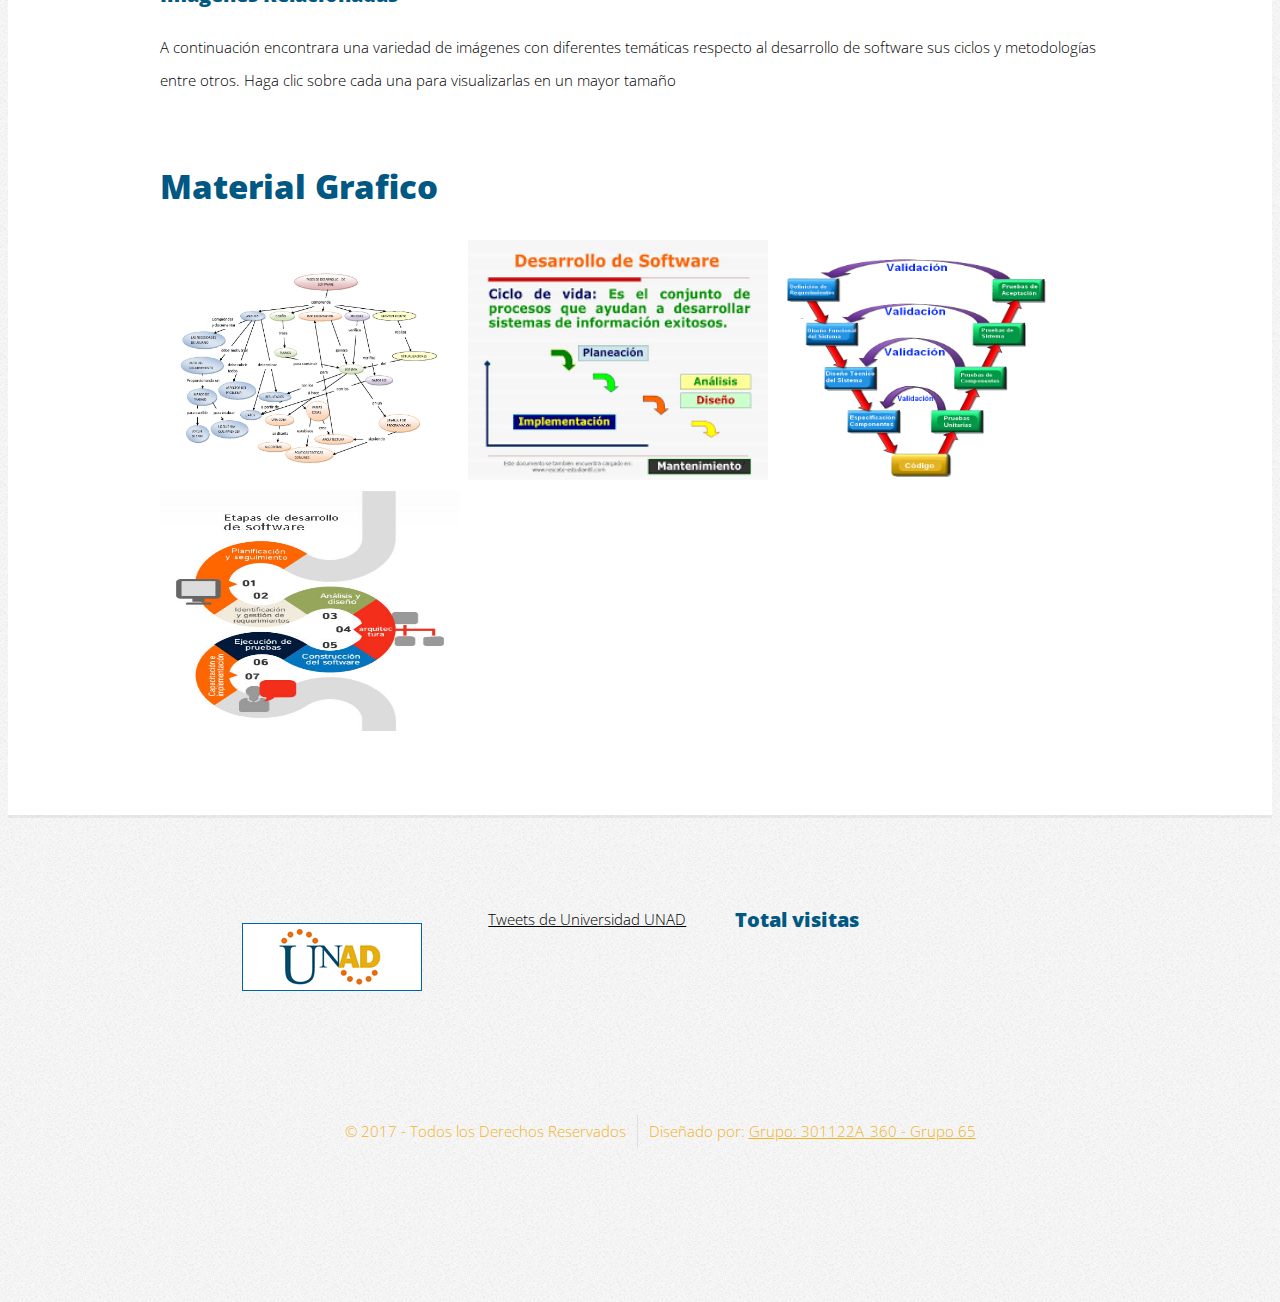
<file: multimedia2.html>
<!DOCTYPE HTML>
<html lang="es">

<html>
	<head>
<meta http-equiv="Content-Type" content="text/html; charset=utf-8" />
<meta name="description" content=" OVI - DESARROLLO DE SOFTWARE" />
<meta name="keywords" content="DESARROLLO DE SOFTWARE." />
<meta name="revisit-after" content="2 days"/>
<meta name="robots" content="all,index,follow"/>
<meta http-equiv="Window-target" content="_top"/>
<meta http-equiv="pragma" content="no-cache" />
<meta http-equiv="cache-control" content="no-cache">
<meta http-equiv="expires" content="-1" >
<meta name="author" content="Diseñado Grupo 301122A_360"/>
<meta name="generator" content="Diseñado Grupo 301122A_360"/>
<meta name="viewport" content="user-scalable=no, width=device-width, initial-scale=1"> 
<meta http-equiv="refresh" content="400" />
<meta name="viewport" content="width=device-width, initial-scale=1" />
<!--[if lte IE 8]><script src="assets/js/ie/html5shiv.js"></script><![endif]-->
<link rel="stylesheet" href="assets/css/main.css" />
<!--[if lte IE 8]><link rel="stylesheet" href="assets/css/ie8.css" /><![endif]-->
	<title>Multimedia - Etapas del desarrollo</title>
	</head>
	<body class="homepage">
		<div id="page-wrapper">

			<!-- Header -->
				<div id="header-wrapper">
					<header id="header" class="container">
						<figure>
						<img src="images/banner.jpg" width="1250" height="200" alt="">
						</figure>

						<!-- Menu de navegacion -->
							<nav id="nav">
								<ul>
									<li class="current"><a href="index.html">Inicio</a></li>
									<li><a href="javascript:void(0);">Lecturas</a>
										<ul>
											<li><a href="ciclo.html">Ciclo de vida del Desarrollo de Software</a></li>
											<li><a href="metodologia.html">Metodologías de desarrollo de Software</a></li>										
											<li><a href="etapas.html">Etapas del desarrollo del software</a></li>
											<li><a href="lectura4.html">Deficion y Clasificacion Software</a></li>
											<li><a href="lectura5.html">Modelos Desarrollo de Software</a></li>
										</ul>
									</li>
									<li><a href="javascript:void(0);">Multimedia</a>
										<ul>
											<li><a href="multimedia1.html">Multimedia 1: Ciclo de Vida</a></li>
											<li><a href="multimedia2.html">Multimedia 2: Etapas</a></li>									
										</ul>
									</li>
									<li><a href="javascript:void(0);">Actividades</a>
										<ul>
											<li><a href="actividad1.html">Actividad 1: Quiz y Rompecabezas</a></li>
											<li><a href="actividad2.html">Actividad 2: Sopa de Letras y Crucigrama</a></li>
											<li><a href="actividad3.html">Actividad 3:Adivinanza y relacionar columnas</a></li>											
										</ul>
									</li>
									<li><a href="autores.html">Autores</a></li>
								</ul>
							</nav>

					</header>
				</div>
			<!-- Main -->
				<div id="main-wrapper">
					<div class="container">
						<div class="row 200%">
							<div class="4u 12u$(medium)">
								<div id="sidebar">

									<!-- Sidebar -->
										<section>
											<h3>Videos Relacionados </h3>
											<p>A continuación encontrara una variedad de videos con diferentes temáticas respecto al desarrollo de software sus ciclos y metodologías entre otros.   </p>
											
										</section>

										
								</div>
							</div>
							<div class="8u 12u$(medium)">
								<div id="content">

									<!-- Content -->
										<article>

											<h2>Material Multimedia</h2>
											<p>Etapas del desarrollo para un proyecto </p>								
                                             <p><iframe width="600" height="400" src="https://www.youtube.com/embed/c3grWyFaDrQ" frameborder="0" allowfullscreen></iframe></p>
                                           <p>Etapas del desarrollo Web</p>
											
										<embed src='http://repository.unad.edu.co/player.swf' height='400' width='600' allowscriptaccess='always' allowfullscreen='true' flashvars="&autostart=false&file=http%3A%2F%2Frepository.unad.edu.co%2Fbitstream%2F10596%2F9622%2F4%2F204017_OVI2_etapas.mp4&plugins=viral-2d"/>
										

										</article>
	Rubio Vanegas, C. ( 09,12,2016). Etapas desarrollo de software. [Archivo de video]. Recuperado de: https://www.youtube.com/watch?v=apaSyouFTdo
								</div>
							</div>
							<article>
								<!-- Sidebar -->
										<section>
											<h3>Imágenes Relacionadas</h3>
											<p>A continuación encontrara una variedad de imágenes con diferentes temáticas respecto al desarrollo de software sus ciclos y metodologías entre otros.  Haga clic sobre cada una para visualizarlas en un mayor tamaño  </p>
											
										</section>

											<h2>Material Grafico</h2>

<img>
<a href="images/desrsoft.jpg" target="_blank"><img class="aligncenter size-medium wp-image-287" title="haz clic para ampliar" src="images/desrsoft.jpg" alt="" width="300" height="240" /></a>
<a href="images/ciclovida.png" target="_blank"><img class="aligncenter size-medium wp-image-287" title="haz clic para ampliar" src="images/ciclovida.png" alt="" width="300" height="240" /></a>
<a href="images/estructurada.png" target="_blank"><img class="aligncenter size-medium wp-image-287" title="haz clic para ampliar" src="images/estructurada.png" alt="" width="300" height="240" /></a>
<a href="images/soluciones-desarrollo.jpg" target="_blank"><img class="aligncenter size-medium wp-image-287" title="haz clic para ampliar" src="images/soluciones-desarrollo.jpg" alt="" width="300" height="240" /></a>
</img>

										</article>

								</div>
							</div>
							<div class="4u 12u$(medium)">
								<div id="sidebar">

									
						</div>
					</div>
				</div>


			<!-- Footer -->
				<div id="footer-wrapper">
					<footer id="footer" class="container">
						
						<div class="row">
							<div class="1u 6u(medium) 12u$(small)">
							</div>
							<div class="3u 6u$(medium) 12u$(small)">
								<!-- Logo de la UNAD -->
								<h1><a href="index.html"><img src="images/logo.png" alt="Universidad Nacional Abierta y a Distancia" title="Universidad Nacional Abierta y a Distancia"></a></h1>
							</div>
							<div class="3u 6u(medium) 12u$(small)">
								<!-- Links -->
								<section class="widget links">
								<a class="twitter-timeline" data-width="400" data-height="300" href="https://twitter.com/UniversidadUNAD"
								  >Tweets de Universidad UNAD</a> 
								<script async src="//platform.twitter.com/widgets.js" charset="utf-8"></script>	
								<script>!function(d,s,id){var js,fjs=d.getElementsByTagName(s)[0],p=/^http:/.test(d.location)?'http':'https';if(!d.getElementById(id)){js=d.createElement(s);js.id=id;js.src=p+"://platform.twitter.com/widgets.js";fjs.parentNode.insertBefore(js,fjs);}}(document,"script","twitter-wjs");</script>
								</section>
							</div>
							<div class="5u 6u$(medium) 12u$(small)">

								<!-- Contact -->
									<section class="widget contact last">
										<h3>Total visitas</h3>
										<script type="text/javascript" src="https://counter1.fcs.ovh/private/counter.js?c=aurc1hqj37mugh7a6k6phflwu37knfg5"></script>
<noscript><a href="https://www.contadorvisitasgratis.com" title="contador de visitas"><img src="https://counter1.fcs.ovh/private/contadorvisitasgratis.php?c=aurc1hqj37mugh7a6k6phflwu37knfg5" border="0" title="contador de visitas" alt="contador de visitas"></a></noscript>
									</section>

							</div>
						</div>
						<div class="row">
							<div class="12u">
								<div id="copyright">
									<ul class="menu">
										<li>&copy; 2017 - Todos los Derechos Reservados</li><li>Diseñado por: <a>Grupo: 301122A_360 - Grupo 65</a></li>
									</ul>
								</div>
							</div>
						</div>
					</footer>
				</div>

			</div>

		<!-- Scripts -->

			<script src="assets/js/jquery.min.js"></script>
			<script src="assets/js/jquery.dropotron.min.js"></script>
			<script src="assets/js/skel.min.js"></script>
			<script src="assets/js/util.js"></script>
			<!--[if lte IE 8]><script src="assets/js/ie/respond.min.js"></script><![endif]-->
			<script src="assets/js/main.js"></script>

	</body>
</html>
</file>
<file: assets/css/ie8.css>
/*
	Verti by HTML5 UP
	html5up.net | @ajlkn
	Free for personal and commercial use under the CCA 3.0 license (html5up.net/license)
*/

/* Basic */

	body {
		background-color: #f0f0f0;
	}

/* Image */

	.image img {
		position: relative;
		-ms-behavior: url("assets/js/ie/PIE.htc");
	}

/* Button */

	input[type="button"],
	input[type="submit"],
	input[type="reset"],
	.button,
	button {
		position: relative;
		-ms-behavior: url("assets/js/ie/PIE.htc");
	}

/* Widgets */

	.box,
	.widget.contact ul li a {
		position: relative;
		-ms-behavior: url("assets/js/ie/PIE.htc");
	}

/* Header */

	#logo h1 {
		position: relative;
		-ms-behavior: url("assets/js/ie/PIE.htc");
	}

/* Nav */

	#nav ul li a, #nav ul li span {
		position: relative;
		-ms-behavior: url("assets/js/ie/PIE.htc");
	}

	.dropotron {
		border: solid 1px #eee;
		box-shadow: none !important;
		-ms-behavior: url("assets/js/ie/PIE.htc");
	}

		.dropotron.level-0 {
			box-shadow: none !important;
		}

			.dropotron.level-0:before {
				display: none;
			}
</file>
<file: assets/css/main.css>
@import url("font-awesome.min.css");

@import url("https://fonts.googleapis.com/css?family=Oleo+Script:400|Open+Sans:300,300italic,600,600italic,800");
<style>
@import url('https://fonts.googleapis.com/css?family=Libre+Franklin');
</style> 

*/
<script type="text/javascript" src="/js/jquery.js"></script>
<script type="text/javascript" src="/js/quiz-1.js"></script> 
/* Reset */

	html, body, div, span, applet, object, iframe, h1, h2, h3, h4, h5, h6, p, blockquote, pre, a, abbr, acronym, address, big, cite, code, del, dfn, em, img, ins, kbd, q, s, samp, small, strike, strong, sub, sup, tt, var, b, u, i, center, dl, dt, dd, ol, ul, li, fieldset, form, label, legend, table, caption, tbody, tfoot, thead, tr, th, td, article, aside, canvas, details, embed, figure, figcaption, footer, header, hgroup, menu, nav, output, ruby, section, summary, time, mark, audio, video {
		margin: 0;
		padding: 0;
		border: 0;
		font-size: 100%;
		font: inherit;
		vertical-align: baseline;
	}

	article, aside, details, figcaption, figure, footer, header, hgroup, menu, nav, section {
		display: block;
	}

	body {
		line-height: 1;
	}

	ol, ul {
		list-style: none;
	}

	blockquote, q {
		quotes: none;
	}

	blockquote:before, blockquote:after, q:before, q:after {
		content: '';
		content: none;
	}

	table {
		border-collapse: collapse;
		border-spacing: 0;
	}

	body {
		-webkit-text-size-adjust: none;
	}

/* Box Model */

	*, *:before, *:after {
		-moz-box-sizing: border-box;
		-webkit-box-sizing: border-box;
		box-sizing: border-box;
	}

/* Containers */

	.container {
		margin-left: auto;
		margin-right: auto;
	}

	.container.\31 25\25 {
		width: 100%;
		max-width: 1750px;
		min-width: 1400px;
	}

	.container.\37 5\25 {
		width: 1050px;
	}

	.container.\35 0\25 {
		width: 700px;
	}

	.container.\32 5\25 {
		width: 350px;
	}

	.container {
		width: 1400px;
	}

	@media screen and (max-width: 1680px) {

		.container.\31 25\25 {
			width: 100%;
			max-width: 1500px;
			min-width: 1200px;
		}

		.container.\37 5\25 {
			width: 900px;
		}

		.container.\35 0\25 {
			width: 600px;
		}

		.container.\32 5\25 {
			width: 300px;
		}

		.container {
			width: 1200px;
		}

	}

	@media screen and (max-width: 1280px) {

		.container.\31 25\25 {
			width: 100%;
			max-width: 1200px;
			min-width: 960px;
		}

		.container.\37 5\25 {
			width: 720px;
		}

		.container.\35 0\25 {
			width: 480px;
		}

		.container.\32 5\25 {
			width: 240px;
		}

		.container {
			width: 960px;
		}

	}

	@media screen and (max-width: 980px) {

		.container.\31 25\25 {
			width: 100%;
			max-width: 112.5%;
			min-width: 90%;
		}

		.container.\37 5\25 {
			width: 67.5%;
		}

		.container.\35 0\25 {
			width: 45%;
		}

		.container.\32 5\25 {
			width: 22.5%;
		}

		.container {
			width: 90% !important;
		}

	}

	@media screen and (max-width: 736px) {

		.container.\31 25\25 {
			width: 100%;
			max-width: 125%;
			min-width: 100%;
		}

		.container.\37 5\25 {
			width: 75%;
		}

		.container.\35 0\25 {
			width: 50%;
		}

		.container.\32 5\25 {
			width: 25%;
		}

		.container {
			width: 100% !important;
		}

	}

/* Grid */

	.row {
		border-bottom: solid 1px transparent;
		-moz-box-sizing: border-box;
		-webkit-box-sizing: border-box;
		box-sizing: border-box;
	}

	.row > * {
		float: left;
		-moz-box-sizing: border-box;
		-webkit-box-sizing: border-box;
		box-sizing: border-box;
	}

	.row:after, .row:before {
		content: '';
		display: block;
		clear: both;
		height: 0;
	}

	.row.uniform > * > :first-child {
		margin-top: 0;
	}

	.row.uniform > * > :last-child {
		margin-bottom: 0;
	}

	.row.\30 \25 > * {
		padding: 0px 0 0 0px;
	}

	.row.\30 \25 {
		margin: 0px 0 -1px 0px;
	}

	.row.uniform.\30 \25 > * {
		padding: 0px 0 0 0px;
	}

	.row.uniform.\30 \25 {
		margin: 0px 0 -1px 0px;
	}

	.row > * {
		padding: 40px 0 0 40px;
	}

	.row {
		margin: -40px 0 -1px -40px;
	}

	.row.uniform > * {
		padding: 40px 0 0 40px;
	}

	.row.uniform {
		margin: -40px 0 -1px -40px;
	}

	.row.\32 00\25 > * {
		padding: 80px 0 0 80px;
	}

	.row.\32 00\25 {
		margin: -80px 0 -1px -80px;
	}

	.row.uniform.\32 00\25 > * {
		padding: 80px 0 0 80px;
	}

	.row.uniform.\32 00\25 {
		margin: -80px 0 -1px -80px;
	}

	.row.\31 50\25 > * {
		padding: 60px 0 0 60px;
	}

	.row.\31 50\25 {
		margin: -60px 0 -1px -60px;
	}

	.row.uniform.\31 50\25 > * {
		padding: 60px 0 0 60px;
	}

	.row.uniform.\31 50\25 {
		margin: -60px 0 -1px -60px;
	}

	.row.\35 0\25 > * {
		padding: 20px 0 0 20px;
	}

	.row.\35 0\25 {
		margin: -20px 0 -1px -20px;
	}

	.row.uniform.\35 0\25 > * {
		padding: 20px 0 0 20px;
	}

	.row.uniform.\35 0\25 {
		margin: -20px 0 -1px -20px;
	}

	.row.\32 5\25 > * {
		padding: 10px 0 0 10px;
	}

	.row.\32 5\25 {
		margin: -10px 0 -1px -10px;
	}

	.row.uniform.\32 5\25 > * {
		padding: 10px 0 0 10px;
	}

	.row.uniform.\32 5\25 {
		margin: -10px 0 -1px -10px;
	}

	.\31 2u, .\31 2u\24 {
		width: 100%;
		clear: none;
		margin-left: 0;
	}

	.\31 1u, .\31 1u\24 {
		width: 91.6666666667%;
		clear: none;
		margin-left: 0;
	}

	.\31 0u, .\31 0u\24 {
		width: 83.3333333333%;
		clear: none;
		margin-left: 0;
	}

	.\39 u, .\39 u\24 {
		width: 75%;
		clear: none;
		margin-left: 0;
	}

	.\38 u, .\38 u\24 {
		width: 66.6666666667%;
		clear: none;
		margin-left: 0;
	}

	.\37 u, .\37 u\24 {
		width: 58.3333333333%;
		clear: none;
		margin-left: 0;
	}

	.\36 u, .\36 u\24 {
		width: 50%;
		clear: none;
		margin-left: 0;
	}

	.\35 u, .\35 u\24 {
		width: 41.6666666667%;
		clear: none;
		margin-left: 0;
	}

	.\34 u, .\34 u\24 {
		width: 33.3333333333%;
		clear: none;
		margin-left: 0;
	}

	.\33 u, .\33 u\24 {
		width: 25%;
		clear: none;
		margin-left: 0;
	}

	.\32 u, .\32 u\24 {
		width: 16.6666666667%;
		clear: none;
		margin-left: 0;
	}

	.\31 u, .\31 u\24 {
		width: 8.3333333333%;
		clear: none;
		margin-left: 0;
	}

	.\31 2u\24 + *,
	.\31 1u\24 + *,
	.\31 0u\24 + *,
	.\39 u\24 + *,
	.\38 u\24 + *,
	.\37 u\24 + *,
	.\36 u\24 + *,
	.\35 u\24 + *,
	.\34 u\24 + *,
	.\33 u\24 + *,
	.\32 u\24 + *,
	.\31 u\24 + * {
		clear: left;
	}

	.\-11u {
		margin-left: 91.66667%;
	}

	.\-10u {
		margin-left: 83.33333%;
	}

	.\-9u {
		margin-left: 75%;
	}

	.\-8u {
		margin-left: 66.66667%;
	}

	.\-7u {
		margin-left: 58.33333%;
	}

	.\-6u {
		margin-left: 50%;
	}

	.\-5u {
		margin-left: 41.66667%;
	}

	.\-4u {
		margin-left: 33.33333%;
	}

	.\-3u {
		margin-left: 25%;
	}

	.\-2u {
		margin-left: 16.66667%;
	}

	.\-1u {
		margin-left: 8.33333%;
	}

	@media screen and (max-width: 1680px) {

		.row > * {
			padding: 40px 0 0 40px;
		}

		.row {
			margin: -40px 0 -1px -40px;
		}

		.row.uniform > * {
			padding: 40px 0 0 40px;
		}

		.row.uniform {
			margin: -40px 0 -1px -40px;
		}

		.row.\32 00\25 > * {
			padding: 80px 0 0 80px;
		}

		.row.\32 00\25 {
			margin: -80px 0 -1px -80px;
		}

		.row.uniform.\32 00\25 > * {
			padding: 80px 0 0 80px;
		}

		.row.uniform.\32 00\25 {
			margin: -80px 0 -1px -80px;
		}

		.row.\31 50\25 > * {
			padding: 60px 0 0 60px;
		}

		.row.\31 50\25 {
			margin: -60px 0 -1px -60px;
		}

		.row.uniform.\31 50\25 > * {
			padding: 60px 0 0 60px;
		}

		.row.uniform.\31 50\25 {
			margin: -60px 0 -1px -60px;
		}

		.row.\35 0\25 > * {
			padding: 20px 0 0 20px;
		}

		.row.\35 0\25 {
			margin: -20px 0 -1px -20px;
		}

		.row.uniform.\35 0\25 > * {
			padding: 20px 0 0 20px;
		}

		.row.uniform.\35 0\25 {
			margin: -20px 0 -1px -20px;
		}

		.row.\32 5\25 > * {
			padding: 10px 0 0 10px;
		}

		.row.\32 5\25 {
			margin: -10px 0 -1px -10px;
		}

		.row.uniform.\32 5\25 > * {
			padding: 10px 0 0 10px;
		}

		.row.uniform.\32 5\25 {
			margin: -10px 0 -1px -10px;
		}

		.\31 2u\28xlarge\29, .\31 2u\24\28xlarge\29 {
			width: 100%;
			clear: none;
			margin-left: 0;
		}

		.\31 1u\28xlarge\29, .\31 1u\24\28xlarge\29 {
			width: 91.6666666667%;
			clear: none;
			margin-left: 0;
		}

		.\31 0u\28xlarge\29, .\31 0u\24\28xlarge\29 {
			width: 83.3333333333%;
			clear: none;
			margin-left: 0;
		}

		.\39 u\28xlarge\29, .\39 u\24\28xlarge\29 {
			width: 75%;
			clear: none;
			margin-left: 0;
		}

		.\38 u\28xlarge\29, .\38 u\24\28xlarge\29 {
			width: 66.6666666667%;
			clear: none;
			margin-left: 0;
		}

		.\37 u\28xlarge\29, .\37 u\24\28xlarge\29 {
			width: 58.3333333333%;
			clear: none;
			margin-left: 0;
		}

		.\36 u\28xlarge\29, .\36 u\24\28xlarge\29 {
			width: 50%;
			clear: none;
			margin-left: 0;
		}

		.\35 u\28xlarge\29, .\35 u\24\28xlarge\29 {
			width: 41.6666666667%;
			clear: none;
			margin-left: 0;
		}

		.\34 u\28xlarge\29, .\34 u\24\28xlarge\29 {
			width: 33.3333333333%;
			clear: none;
			margin-left: 0;
		}

		.\33 u\28xlarge\29, .\33 u\24\28xlarge\29 {
			width: 25%;
			clear: none;
			margin-left: 0;
		}

		.\32 u\28xlarge\29, .\32 u\24\28xlarge\29 {
			width: 16.6666666667%;
			clear: none;
			margin-left: 0;
		}

		.\31 u\28xlarge\29, .\31 u\24\28xlarge\29 {
			width: 8.3333333333%;
			clear: none;
			margin-left: 0;
		}

		.\31 2u\24\28xlarge\29 + *,
		.\31 1u\24\28xlarge\29 + *,
		.\31 0u\24\28xlarge\29 + *,
		.\39 u\24\28xlarge\29 + *,
		.\38 u\24\28xlarge\29 + *,
		.\37 u\24\28xlarge\29 + *,
		.\36 u\24\28xlarge\29 + *,
		.\35 u\24\28xlarge\29 + *,
		.\34 u\24\28xlarge\29 + *,
		.\33 u\24\28xlarge\29 + *,
		.\32 u\24\28xlarge\29 + *,
		.\31 u\24\28xlarge\29 + * {
			clear: left;
		}

		.\-11u\28xlarge\29 {
			margin-left: 91.66667%;
		}

		.\-10u\28xlarge\29 {
			margin-left: 83.33333%;
		}

		.\-9u\28xlarge\29 {
			margin-left: 75%;
		}

		.\-8u\28xlarge\29 {
			margin-left: 66.66667%;
		}

		.\-7u\28xlarge\29 {
			margin-left: 58.33333%;
		}

		.\-6u\28xlarge\29 {
			margin-left: 50%;
		}

		.\-5u\28xlarge\29 {
			margin-left: 41.66667%;
		}

		.\-4u\28xlarge\29 {
			margin-left: 33.33333%;
		}

		.\-3u\28xlarge\29 {
			margin-left: 25%;
		}

		.\-2u\28xlarge\29 {
			margin-left: 16.66667%;
		}

		.\-1u\28xlarge\29 {
			margin-left: 8.33333%;
		}

	}

	@media screen and (max-width: 1280px) {

		.row > * {
			padding: 25px 0 0 25px;
		}

		.row {
			margin: -25px 0 -1px -25px;
		}

		.row.uniform > * {
			padding: 25px 0 0 25px;
		}

		.row.uniform {
			margin: -25px 0 -1px -25px;
		}

		.row.\32 00\25 > * {
			padding: 50px 0 0 50px;
		}

		.row.\32 00\25 {
			margin: -50px 0 -1px -50px;
		}

		.row.uniform.\32 00\25 > * {
			padding: 50px 0 0 50px;
		}

		.row.uniform.\32 00\25 {
			margin: -50px 0 -1px -50px;
		}

		.row.\31 50\25 > * {
			padding: 37.5px 0 0 37.5px;
		}

		.row.\31 50\25 {
			margin: -37.5px 0 -1px -37.5px;
		}

		.row.uniform.\31 50\25 > * {
			padding: 37.5px 0 0 37.5px;
		}

		.row.uniform.\31 50\25 {
			margin: -37.5px 0 -1px -37.5px;
		}

		.row.\35 0\25 > * {
			padding: 12.5px 0 0 12.5px;
		}

		.row.\35 0\25 {
			margin: -12.5px 0 -1px -12.5px;
		}

		.row.uniform.\35 0\25 > * {
			padding: 12.5px 0 0 12.5px;
		}

		.row.uniform.\35 0\25 {
			margin: -12.5px 0 -1px -12.5px;
		}

		.row.\32 5\25 > * {
			padding: 6.25px 0 0 6.25px;
		}

		.row.\32 5\25 {
			margin: -6.25px 0 -1px -6.25px;
		}

		.row.uniform.\32 5\25 > * {
			padding: 6.25px 0 0 6.25px;
		}

		.row.uniform.\32 5\25 {
			margin: -6.25px 0 -1px -6.25px;
		}

		.\31 2u\28large\29, .\31 2u\24\28large\29 {
			width: 100%;
			clear: none;
			margin-left: 0;
		}

		.\31 1u\28large\29, .\31 1u\24\28large\29 {
			width: 91.6666666667%;
			clear: none;
			margin-left: 0;
		}

		.\31 0u\28large\29, .\31 0u\24\28large\29 {
			width: 83.3333333333%;
			clear: none;
			margin-left: 0;
		}

		.\39 u\28large\29, .\39 u\24\28large\29 {
			width: 75%;
			clear: none;
			margin-left: 0;
		}

		.\38 u\28large\29, .\38 u\24\28large\29 {
			width: 66.6666666667%;
			clear: none;
			margin-left: 0;
		}

		.\37 u\28large\29, .\37 u\24\28large\29 {
			width: 58.3333333333%;
			clear: none;
			margin-left: 0;
		}

		.\36 u\28large\29, .\36 u\24\28large\29 {
			width: 50%;
			clear: none;
			margin-left: 0;
		}

		.\35 u\28large\29, .\35 u\24\28large\29 {
			width: 41.6666666667%;
			clear: none;
			margin-left: 0;
		}

		.\34 u\28large\29, .\34 u\24\28large\29 {
			width: 33.3333333333%;
			clear: none;
			margin-left: 0;
		}

		.\33 u\28large\29, .\33 u\24\28large\29 {
			width: 25%;
			clear: none;
			margin-left: 0;
		}

		.\32 u\28large\29, .\32 u\24\28large\29 {
			width: 16.6666666667%;
			clear: none;
			margin-left: 0;
		}

		.\31 u\28large\29, .\31 u\24\28large\29 {
			width: 8.3333333333%;
			clear: none;
			margin-left: 0;
		}

		.\31 2u\24\28large\29 + *,
		.\31 1u\24\28large\29 + *,
		.\31 0u\24\28large\29 + *,
		.\39 u\24\28large\29 + *,
		.\38 u\24\28large\29 + *,
		.\37 u\24\28large\29 + *,
		.\36 u\24\28large\29 + *,
		.\35 u\24\28large\29 + *,
		.\34 u\24\28large\29 + *,
		.\33 u\24\28large\29 + *,
		.\32 u\24\28large\29 + *,
		.\31 u\24\28large\29 + * {
			clear: left;
		}

		.\-11u\28large\29 {
			margin-left: 91.66667%;
		}

		.\-10u\28large\29 {
			margin-left: 83.33333%;
		}

		.\-9u\28large\29 {
			margin-left: 75%;
		}

		.\-8u\28large\29 {
			margin-left: 66.66667%;
		}

		.\-7u\28large\29 {
			margin-left: 58.33333%;
		}

		.\-6u\28large\29 {
			margin-left: 50%;
		}

		.\-5u\28large\29 {
			margin-left: 41.66667%;
		}

		.\-4u\28large\29 {
			margin-left: 33.33333%;
		}

		.\-3u\28large\29 {
			margin-left: 25%;
		}

		.\-2u\28large\29 {
			margin-left: 16.66667%;
		}

		.\-1u\28large\29 {
			margin-left: 8.33333%;
		}

	}

	@media screen and (max-width: 980px) {

		.row > * {
			padding: 25px 0 0 25px;
		}

		.row {
			margin: -25px 0 -1px -25px;
		}

		.row.uniform > * {
			padding: 25px 0 0 25px;
		}

		.row.uniform {
			margin: -25px 0 -1px -25px;
		}

		.row.\32 00\25 > * {
			padding: 50px 0 0 50px;
		}

		.row.\32 00\25 {
			margin: -50px 0 -1px -50px;
		}

		.row.uniform.\32 00\25 > * {
			padding: 50px 0 0 50px;
		}

		.row.uniform.\32 00\25 {
			margin: -50px 0 -1px -50px;
		}

		.row.\31 50\25 > * {
			padding: 37.5px 0 0 37.5px;
		}

		.row.\31 50\25 {
			margin: -37.5px 0 -1px -37.5px;
		}

		.row.uniform.\31 50\25 > * {
			padding: 37.5px 0 0 37.5px;
		}

		.row.uniform.\31 50\25 {
			margin: -37.5px 0 -1px -37.5px;
		}

		.row.\35 0\25 > * {
			padding: 12.5px 0 0 12.5px;
		}

		.row.\35 0\25 {
			margin: -12.5px 0 -1px -12.5px;
		}

		.row.uniform.\35 0\25 > * {
			padding: 12.5px 0 0 12.5px;
		}

		.row.uniform.\35 0\25 {
			margin: -12.5px 0 -1px -12.5px;
		}

		.row.\32 5\25 > * {
			padding: 6.25px 0 0 6.25px;
		}

		.row.\32 5\25 {
			margin: -6.25px 0 -1px -6.25px;
		}

		.row.uniform.\32 5\25 > * {
			padding: 6.25px 0 0 6.25px;
		}

		.row.uniform.\32 5\25 {
			margin: -6.25px 0 -1px -6.25px;
		}

		.\31 2u\28medium\29, .\31 2u\24\28medium\29 {
			width: 100%;
			clear: none;
			margin-left: 0;
		}

		.\31 1u\28medium\29, .\31 1u\24\28medium\29 {
			width: 91.6666666667%;
			clear: none;
			margin-left: 0;
		}

		.\31 0u\28medium\29, .\31 0u\24\28medium\29 {
			width: 83.3333333333%;
			clear: none;
			margin-left: 0;
		}

		.\39 u\28medium\29, .\39 u\24\28medium\29 {
			width: 75%;
			clear: none;
			margin-left: 0;
		}

		.\38 u\28medium\29, .\38 u\24\28medium\29 {
			width: 66.6666666667%;
			clear: none;
			margin-left: 0;
		}

		.\37 u\28medium\29, .\37 u\24\28medium\29 {
			width: 58.3333333333%;
			clear: none;
			margin-left: 0;
		}

		.\36 u\28medium\29, .\36 u\24\28medium\29 {
			width: 50%;
			clear: none;
			margin-left: 0;
		}

		.\35 u\28medium\29, .\35 u\24\28medium\29 {
			width: 41.6666666667%;
			clear: none;
			margin-left: 0;
		}

		.\34 u\28medium\29, .\34 u\24\28medium\29 {
			width: 33.3333333333%;
			clear: none;
			margin-left: 0;
		}

		.\33 u\28medium\29, .\33 u\24\28medium\29 {
			width: 25%;
			clear: none;
			margin-left: 0;
		}

		.\32 u\28medium\29, .\32 u\24\28medium\29 {
			width: 16.6666666667%;
			clear: none;
			margin-left: 0;
		}

		.\31 u\28medium\29, .\31 u\24\28medium\29 {
			width: 8.3333333333%;
			clear: none;
			margin-left: 0;
		}

		.\31 2u\24\28medium\29 + *,
		.\31 1u\24\28medium\29 + *,
		.\31 0u\24\28medium\29 + *,
		.\39 u\24\28medium\29 + *,
		.\38 u\24\28medium\29 + *,
		.\37 u\24\28medium\29 + *,
		.\36 u\24\28medium\29 + *,
		.\35 u\24\28medium\29 + *,
		.\34 u\24\28medium\29 + *,
		.\33 u\24\28medium\29 + *,
		.\32 u\24\28medium\29 + *,
		.\31 u\24\28medium\29 + * {
			clear: left;
		}

		.\-11u\28medium\29 {
			margin-left: 91.66667%;
		}

		.\-10u\28medium\29 {
			margin-left: 83.33333%;
		}

		.\-9u\28medium\29 {
			margin-left: 75%;
		}

		.\-8u\28medium\29 {
			margin-left: 66.66667%;
		}

		.\-7u\28medium\29 {
			margin-left: 58.33333%;
		}

		.\-6u\28medium\29 {
			margin-left: 50%;
		}

		.\-5u\28medium\29 {
			margin-left: 41.66667%;
		}

		.\-4u\28medium\29 {
			margin-left: 33.33333%;
		}

		.\-3u\28medium\29 {
			margin-left: 25%;
		}

		.\-2u\28medium\29 {
			margin-left: 16.66667%;
		}

		.\-1u\28medium\29 {
			margin-left: 8.33333%;
		}

	}

	@media screen and (max-width: 736px) {

		.row > * {
			padding: 20px 0 0 20px;
		}

		.row {
			margin: -20px 0 -1px -20px;
		}

		.row.uniform > * {
			padding: 20px 0 0 20px;
		}

		.row.uniform {
			margin: -20px 0 -1px -20px;
		}

		.row.\32 00\25 > * {
			padding: 40px 0 0 40px;
		}

		.row.\32 00\25 {
			margin: -40px 0 -1px -40px;
		}

		.row.uniform.\32 00\25 > * {
			padding: 40px 0 0 40px;
		}

		.row.uniform.\32 00\25 {
			margin: -40px 0 -1px -40px;
		}

		.row.\31 50\25 > * {
			padding: 30px 0 0 30px;
		}

		.row.\31 50\25 {
			margin: -30px 0 -1px -30px;
		}

		.row.uniform.\31 50\25 > * {
			padding: 30px 0 0 30px;
		}

		.row.uniform.\31 50\25 {
			margin: -30px 0 -1px -30px;
		}

		.row.\35 0\25 > * {
			padding: 10px 0 0 10px;
		}

		.row.\35 0\25 {
			margin: -10px 0 -1px -10px;
		}

		.row.uniform.\35 0\25 > * {
			padding: 10px 0 0 10px;
		}

		.row.uniform.\35 0\25 {
			margin: -10px 0 -1px -10px;
		}

		.row.\32 5\25 > * {
			padding: 5px 0 0 5px;
		}

		.row.\32 5\25 {
			margin: -5px 0 -1px -5px;
		}

		.row.uniform.\32 5\25 > * {
			padding: 5px 0 0 5px;
		}

		.row.uniform.\32 5\25 {
			margin: -5px 0 -1px -5px;
		}

		.\31 2u\28small\29, .\31 2u\24\28small\29 {
			width: 100%;
			clear: none;
			margin-left: 0;
		}

		.\31 1u\28small\29, .\31 1u\24\28small\29 {
			width: 91.6666666667%;
			clear: none;
			margin-left: 0;
		}

		.\31 0u\28small\29, .\31 0u\24\28small\29 {
			width: 83.3333333333%;
			clear: none;
			margin-left: 0;
		}

		.\39 u\28small\29, .\39 u\24\28small\29 {
			width: 75%;
			clear: none;
			margin-left: 0;
		}

		.\38 u\28small\29, .\38 u\24\28small\29 {
			width: 66.6666666667%;
			clear: none;
			margin-left: 0;
		}

		.\37 u\28small\29, .\37 u\24\28small\29 {
			width: 58.3333333333%;
			clear: none;
			margin-left: 0;
		}

		.\36 u\28small\29, .\36 u\24\28small\29 {
			width: 50%;
			clear: none;
			margin-left: 0;
		}

		.\35 u\28small\29, .\35 u\24\28small\29 {
			width: 41.6666666667%;
			clear: none;
			margin-left: 0;
		}

		.\34 u\28small\29, .\34 u\24\28small\29 {
			width: 33.3333333333%;
			clear: none;
			margin-left: 0;
		}

		.\33 u\28small\29, .\33 u\24\28small\29 {
			width: 25%;
			clear: none;
			margin-left: 0;
		}

		.\32 u\28small\29, .\32 u\24\28small\29 {
			width: 16.6666666667%;
			clear: none;
			margin-left: 0;
		}

		.\31 u\28small\29, .\31 u\24\28small\29 {
			width: 8.3333333333%;
			clear: none;
			margin-left: 0;
		}

		.\31 2u\24\28small\29 + *,
		.\31 1u\24\28small\29 + *,
		.\31 0u\24\28small\29 + *,
		.\39 u\24\28small\29 + *,
		.\38 u\24\28small\29 + *,
		.\37 u\24\28small\29 + *,
		.\36 u\24\28small\29 + *,
		.\35 u\24\28small\29 + *,
		.\34 u\24\28small\29 + *,
		.\33 u\24\28small\29 + *,
		.\32 u\24\28small\29 + *,
		.\31 u\24\28small\29 + * {
			clear: left;
		}

		.\-11u\28small\29 {
			margin-left: 91.66667%;
		}

		.\-10u\28small\29 {
			margin-left: 83.33333%;
		}

		.\-9u\28small\29 {
			margin-left: 75%;
		}

		.\-8u\28small\29 {
			margin-left: 66.66667%;
		}

		.\-7u\28small\29 {
			margin-left: 58.33333%;
		}

		.\-6u\28small\29 {
			margin-left: 50%;
		}

		.\-5u\28small\29 {
			margin-left: 41.66667%;
		}

		.\-4u\28small\29 {
			margin-left: 33.33333%;
		}

		.\-3u\28small\29 {
			margin-left: 25%;
		}

		.\-2u\28small\29 {
			margin-left: 16.66667%;
		}

		.\-1u\28small\29 {
			margin-left: 8.33333%;
		}

	}

/* Basic */

	@-ms-viewport {
		width: device-width;
	}

	body {
	background-image: -moz-linear-gradient(top, rgba(0, 0, 0, 0.05), rgba(0, 0, 0, 0)), url("images/bg01.png");
	background-image: -webkit-linear-gradient(top, rgba(0, 0, 0, 0.05), rgba(0, 0, 0, 0)), url("images/bg01.png");
	background-image: -ms-linear-gradient(top, rgba(0, 0, 0, 0.05), rgba(0, 0, 0, 0)), url("images/bg01.png");
	background-image: linear-gradient(top, rgba(0, 0, 0, 0.05), rgba(0, 0, 0, 0)), url("images/bg01.png");
	background-color: #f7f7f7;
	background-position: top left, top left;
	background-repeat: repeat-x, repeat;
	background-size: 100% 30em, auto;
	font-family: 'Open Sans', sans-serif;
	font-size: 13pt;
	font-weight: 300;
	line-height: 2.25em;
	}

		body.is-loading * {
			-moz-transition: none !important;
			-webkit-transition: none !important;
			-ms-transition: none !important;
			transition: none !important;
			-moz-animation: none !important;
			-webkit-animation: none !important;
			-ms-animation: none !important;
			animation: none !important;
		}

	input, select, textarea {
		font-family: 'Open Sans', sans-serif;
		font-size: 13pt;
		color: #696969;
		font-weight: 300;
		line-height: 2.25em;
	}

	a {
		color: #0090c5;
		text-decoration: underline;
	}

		a:hover {
			text-decoration: none;
		}

	h1, h2, h3, h4, h5, h6 {
		color: #005883;
		font-weight: 800;
	}

		h1 a, h2 a, h3 a, h4 a, h5 a, h6 a {
			color: inherit;
			text-decoration: none;
			outline: 0;
		}

	h2 {
		font-size: 2.25em;
		margin: 0 0 1.1em 0;
		line-height: 1em;
	}

	h3 {
		font-size: 1.35em;
		margin: 0 0 1em 0;
	}

	b, strong {
		font-weight: 600;
		color: #444;
	}

	i, em {
		font-style: italic;
	}

	br.clear {
		clear: both;
	}

	sub {
		position: relative;
		top: 0.5em;
		font-size: 0.8em;
	}

	sup {
		position: relative;
		top: -0.5em;
		font-size: 0.8em;
	}

	hr {
		border: 0;
		border-top: solid 1px #eee;
	}

	blockquote {
		border-left: solid 0.5em #eee;
		padding: 1em 0 1em 2em;
		font-style: italic;
	}

	p, ul, ol, dl, table {
		margin-bottom: 2em;
	}

/* Section/Article */

	section, article {
		margin-bottom: 5em;
	}

	section > :last-child,
	article > :last-child,
	section:last-child,
	article:last-child {
		margin-bottom: 0;
	}

	header {
		margin: 0 0 2em 0;
	}

		header h2, header h3 {
			margin: 0 0 0.25em 0;
		}

		header p {
			margin: 0;
		}

	footer {
		margin: 2.5em 0 0 0;
	}

/* Forms */

	form label {
		display: block;
		font-weight: 800;
		margin: 0 0 1em 0;
		font-size: 0.8em;
		color: #444;
	}

	form input[type="text"],
	form input[type="email"],
	form input[type="password"],
	form select,
	form textarea {
		-webkit-appearance: none;
		display: block;
		width: 100%;
		border-radius: 8px;
		border: solid 1px #eee;
	}

		form input[type="text"]:focus,
		form input[type="email"]:focus,
		form input[type="password"]:focus,
		form select:focus,
		form textarea:focus {
			border-color: #0090c5;
		}

	form input[type="text"],
	form input[type="email"],
	form input[type="password"] {
		line-height: 3em;
		padding: 0 1em;
	}

	form select {
		line-height: 3em;
		padding: 0 1em;
	}

	form textarea {
		min-height: 9em;
		padding: 1em;
	}

	form .formerize-placeholder {
		color: #555 !important;
	}

	form ::-webkit-input-placeholder {
		color: #555 !important;
	}

	form :-moz-placeholder {
		color: #555 !important;
	}

	form ::-moz-placeholder {
		color: #555 !important;
	}

	form :-ms-input-placeholder {
		color: #555 !important;
	}

	form ::-moz-focus-inner {
		border: 0;
	}

/* Tables */

	table {
		width: 100%;
	}

		table.default {
			width: 100%;
		}

			table.default tr {
				border-top: solid 1px #eee;
			}

				table.default tr:first-child {
					border-top: 0;
				}

			table.default td {
				padding: 0.5em 1em 0.5em 1em;
			}

			table.default th {
				text-align: left;
				padding: 0.5em 1em 0.5em 1em;
				font-weight: 800;
				margin: 0 0 1em 0;
			}

			table.default thead {
				background: #404248;
				color: #fff;
			}

/* Image */

	.image {
		display: inline-block;
		outline: 0;
	}

		.image img {
			display: block;
			width: 100%;
			border-radius: 8px;
		}

		.image.fit {
			display: block;
			width: 100%;
		}

		.image.featured {
			display: block;
			width: 100%;
			margin: 0 0 2.5em 0;
		}

		.image.left {
			float: left;
			margin: 0 2em 2em 0;
		}

		.image.centered {
			display: block;
			margin: 0 0 2.5em 0;
		}

			.image.centered img {
				margin: 0 auto;
				width: auto;
			}

/* Button */

	input[type="button"],
	input[type="submit"],
	input[type="reset"],
	button,
	.button {
		-moz-transition: background-color .25s ease-in-out;
		-webkit-transition: background-color .25s ease-in-out;
		-ms-transition: background-color .25s ease-in-out;
		transition: background-color .25s ease-in-out;
		-webkit-appearance: none;
		position: relative;
		display: inline-block;
		background: #0090c5;
		color: #fff;
		text-decoration: none;
		border-radius: 6px;
		font-weight: 800;
		outline: 0;
		border: 0;
		cursor: pointer;
		font-size: 1.35em;
		padding: 0.6em 1.5em;
	}

		input[type="button"].icon:before,
		input[type="submit"].icon:before,
		input[type="reset"].icon:before,
		button.icon:before,
		.button.icon:before {
			position: relative;
			margin-right: 0.5em;
			top: 0.05em;
		}

		input[type="button"]:hover,
		input[type="submit"]:hover,
		input[type="reset"]:hover,
		button:hover,
		.button:hover {
			background: #10a0d5;
		}

		input[type="button"]:active,
		input[type="submit"]:active,
		input[type="reset"]:active,
		button:active,
		.button:active {
			background: #20b0e5;
		}

		input[type="button"].alt,
		input[type="submit"].alt,
		input[type="reset"].alt,
		button.alt,
		.button.alt {
			background: #f1f1f1;
			background: rgba(0, 0, 0, 0.05);
			color: #444;
		}

			input[type="button"].alt:hover,
			input[type="submit"].alt:hover,
			input[type="reset"].alt:hover,
			button.alt:hover,
			.button.alt:hover {
				background: #e8e8e8;
				background: rgba(0, 0, 0, 0.085);
			}

			input[type="button"].alt:active,
			input[type="submit"].alt:active,
			input[type="reset"].alt:active,
			button.alt:active,
			.button.alt:active {
				background: #e4e4e4;
				background: rgba(0, 0, 0, 0.15);
			}

		input[type="button"].big,
		input[type="submit"].big,
		input[type="reset"].big,
		button.big,
		.button.big {
			font-size: 2.25em;
			padding: 0.8em 0.9em;
		}

/* List */

	ul.default {
		list-style: disc;
		padding-left: 1em;
	}

		ul.default li {
			padding-left: 0.5em;
		}

	ul.actions li {
		display: inline-block;
		padding: 0 0 0 0.25em;
		margin: 0 0 0 0.25em;
	}

		ul.actions li:first-child {
			margin-left: 0;
			padding-left: 0;
		}

	ul.menu li {
		border-left: solid 1px #e0e0e0;
		display: inline-block;
		padding: 0 0 0 0.75em;
		margin: 0 0 0 0.75em;
	}

		ul.menu li:first-child {
			border-left: 0;
			margin-left: 0;
			padding-left: 0;
		}

	ol.default {
		list-style: decimal;
		padding-left: 1.25em;
	}

		ol.default li {
			padding-left: 0.25em;
		}

/* Box */

	.box {
		background: #fff;
		border-radius: 6px;
		box-shadow: 0px 3px 0px 0px rgba(0, 0, 0, 0.05);
		padding: 2em;
	}

		.box.feature {
			padding: 0;
		}

			.box.feature .inner {
				padding: 4em 2em 3em 2em;
			}

			.box.feature h2 {
				font-size: 1.35em;
			}

			.box.feature p {
				margin: 0;
			}

			.box.feature .image {
				position: relative;
				margin: 0;
			}

				.box.feature .image img {
					border-bottom-left-radius: 0;
					border-bottom-right-radius: 0;
				}

/* Icons */

	.icon {
		position: relative;
		text-decoration: none;
	}

		.icon:before {
			-moz-osx-font-smoothing: grayscale;
			-webkit-font-smoothing: antialiased;
			font-family: FontAwesome;
			font-style: normal;
			font-weight: normal;
			text-transform: none !important;
		}

		.icon > .label {
			display: none;
		}

/* Widgets */

	.widget.thumbnails .grid {
		margin: 0 0 3em 0;
	}

	.widget.thumbnails .image {
		margin: 0;
	}

	.widget.contact ul {
		overflow: hidden;
		position: relative;
		left: -4px;
		top: 4px;
		margin-bottom: 1.5em;
	}

		.widget.contact ul li {
			display: inline-block;
			margin-right: 0.25em;
		}

			.widget.contact ul li a {
				-moz-transition: background-color .25s ease-in-out;
				-webkit-transition: background-color .25s ease-in-out;
				-ms-transition: background-color .25s ease-in-out;
				transition: background-color .25s ease-in-out;
				display: inline-block;
				width: 2.5em;
				height: 2.5em;
				text-align: center;
				line-height: 2.5em;
				border-radius: 0.35em;
				outline: 0;
				opacity: 0.75;
				text-decoration: none;
				background: #222222;
			}

				.widget.contact ul li a:before {
					color: #f3f3f3;
					font-size: 1.75em;
					line-height: 1.5em;
				}

				.widget.contact ul li a:hover {
					background: #444444;
				}

				.widget.contact ul li a:active {
					background: #666666;
				}

/* Wrappers */

	#header-wrapper {
		padding: 4.5em 0 1em 0;
	}

	#features-wrapper {
		padding: 3em 0 3em 0;
	}

	#main-wrapper {
		background: #fff;
		box-shadow: 0px 3px 0px 0px rgba(0, 0, 0, 0.05);
		padding: 5em 0 5em 0;
	}

	#footer-wrapper {
		padding: 6em 0 8em 0;
	}

/* Header */

	#header {
		position: relative;
	}

/* Logo */

	#logo {
	display: inline-block;
	}

		#logo h1 {
			color: #fff;
			border-radius: 6px;
			font-family: 'Oleo Script', serif;
			font-weight: 400;
			padding: 0.25em 0.2em 0.25em 0.2em;
			font-size: 3.25em;
			letter-spacing: 0.05em;
			display: inline-block;
			vertical-align: middle;
		}

		#logo span {
			font-weight: 800;
			line-height: 4.5em;
			letter-spacing: 0.025em;
			font-size: 0.9em;
			vertical-align: middle;
			margin: 0 0 0 1.25em;
		}

/* Nav */

	#nav {
		position: absolute;
		right: 0;
		top: 0;
		font-size: 0.9em;
	}

		#nav ul li {
			float: left;
			line-height: 4.5em;
			padding-left: 1.5em;
		}

			#nav ul li a, #nav ul li span {
				-moz-transition: background-color .25s ease-in-out;
				-webkit-transition: background-color .25s ease-in-out;
				-ms-transition: background-color .25s ease-in-out;
				transition: background-color .25s ease-in-out;
				font-weight: 800;
				letter-spacing: 0.025em;
				color: #F47920;
				text-decoration: none;
				border-radius: 6px;
				padding: 0.5em 1em 0.5em 1em;
			}

			#nav ul li > ul {
				display: none;
			}

			#nav ul li:hover a, #nav ul li:hover span {
				background: #fff;
			}

			#nav ul li.active a, #nav ul li.active span {
				background: #fff;
			}

			#nav ul li.current a {
				background: #444;
				color: #fff;
			}

	.dropotron {
		background: #fff;
		letter-spacing: 0.025em;
		color: #F47920;
		text-decoration: none;
		border-radius: 6px;
		padding: 0.75em 0;
		min-width: 15em;
		box-shadow: inset 0 0 0 1px rgba(0, 0, 0, 0.1), 0 0.25em 0.25em 0.1em rgba(0, 0, 0, 0.025);
		margin-top: calc(-0.75em + 1px);
		margin-left: -1px;
	}

		.dropotron li {
			border-top: solid 1px #eee;
			line-height: 3em;
		}

			.dropotron li:first-child {
				border-top: 0;
			}

			.dropotron li > a, .dropotron li > span {
				-moz-transition: color .25s ease-in-out, background-color .25s ease-in-out;
				-webkit-transition: color .25s ease-in-out, background-color .25s ease-in-out;
				-ms-transition: color .25s ease-in-out, background-color .25s ease-in-out;
				transition: color .25s ease-in-out, background-color .25s ease-in-out;
				text-decoration: none;
				color: inherit;
				display: block;
				padding: 0 1.5em;
			}

				.dropotron li > a:hover, .dropotron li > span:hover {
					background: #eee;
				}

			.dropotron li.active > a, .dropotron li.active > span {
				background: #eee;
			}

		.dropotron.level-0 {
			font-size: 0.8em;
			margin-left: 1.5em;
			margin-top: 0;
		}

			.dropotron.level-0:before {
				content: '';
				position: absolute;
				top: -0.5em;
				left: 1em;
				border-bottom: solid 0.75em #ffffff;
				border-left: solid 0.75em transparent;
				border-right: solid 0.75em transparent;
				z-index: 1;
			}

/* Banner */

	#banner {
		position: relative;
		padding: 4.5em;
	}

		#banner h2 {
			font-size: 3.5em;
			margin: 0.1em 0 0.35em 0;
		}

		#banner p {
			font-size: 2.75em;
			line-height: 1.35em;
			margin: 0;
		}

		#banner .button {
			width: 100%;
			margin-bottom: 0.5em;
		}

			#banner .button.icon:before {
				position: absolute;
				right: 0.15em;
				top: 50%;
				margin-top: -0.5em;
			}

			#banner .button.alt {
				margin-bottom: 0;
			}

		#banner ul {
			margin: 0 0 0 2em;
		}

/* Footer */

	#footer {
		margin-top: 0;
	}

		#footer a {
			color: inherit;
		}

	#copyright {
		color: #F0B429;
		padding: 4em 0 0 0;
		text-align: center;
	}

		#copyright a {
			color: inherit;
		}

/* XLarge */

	@media screen and (max-width: 1680px) {

		/* Basic */

			body, input, select, textarea {
				font-size: 12pt;
			}

	}

/* Large */

	@media screen and (max-width: 1280px) {

		/* Basic */

			body, input, select, textarea {
				font-size: 11pt;
			}

	}

/* Medium */

	#navPanel, #navToggle {
		display: none;
	}

	@media screen and (max-width: 980px) {

		/* Basic */

			html, body {
				overflow-x: hidden;
			}

			body, input, select, textarea {
				font-size: 11pt;
			}

		/* Section/Article */

			section, article {
				clear: both;
				margin-bottom: 3em !important;
			}

			section.last, article.last {
				margin-bottom: 0 !important;
			}

		/* Image */

			.image.left {
				width: 25%;
				margin-bottom: 2em !important;
			}

		/* List */

			ul.menu li {
				display: block;
				border: 0 !important;
				padding: 0 !important;
				margin: 0 !important;
			}

			ul.actions li {
				display: block;
				padding: 0;
				margin: 1em 0 0 0;
			}

				ul.actions li:first-child {
					margin-top: 0;
				}

		/* Button */

			input[type="button"],
			input[type="submit"],
			input[type="reset"],
			button,
			.button {
				width: 100%;
				text-align: center;
				font-size: 1.35em;
				padding: 0.85em 0 !important;
			}

				input[type="button"].icon,
				input[type="submit"].icon,
				input[type="reset"].icon,
				button.icon,
				.button.icon {
					padding-right: 0.75em !important;
				}

					input[type="button"].icon:before,
					input[type="submit"].icon:before,
					input[type="reset"].icon:before,
					button.icon:before,
					.button.icon:before {
						margin-right: 0.5em;
						top: 0.05em;
					}

		/* Wrappers */

			#header-wrapper {
				padding: 3em 0 1em 0;
				text-align: center;
			}

			#footer-wrapper {
				padding: 6em 0 4em 0;
			}

		/* Header */

			#header {
				margin: 0 auto;
			}

		/* Logo */

			#logo span {
				display: block;
				margin: 0;
			}

		/* Nav */

			#nav {
				display: none;
			}

		/* Banner */

			#banner {
				padding: 4.5em 3em;
				text-align: center;
			}

				#banner ul {
					margin: 2em 0 0 0;
				}

				#banner .button.icon:before {
					position: relative;
					right: auto;
					top: auto;
				}

		/* Content */

			#content {
				border-bottom: solid 1px #e8e8e8;
				padding-bottom: 4em;
				margin-bottom: 0 !important;
			}

				#content > :last-child {
					margin-bottom: 0 !important;
				}

			#sidebar > :last-child {
				margin-bottom: 0 !important;
			}

		/* Footer */

			#copyright {
				padding: 0;
			}

		/* Off-Canvas Navigation */

			#page-wrapper {
				-moz-backface-visibility: hidden;
				-webkit-backface-visibility: hidden;
				-ms-backface-visibility: hidden;
				backface-visibility: hidden;
				-moz-transition: -moz-transform 0.5s ease;
				-webkit-transition: -webkit-transform 0.5s ease;
				-ms-transition: -ms-transform 0.5s ease;
				transition: transform 0.5s ease;
				padding-bottom: 1px;
			}

			#navToggle {
				-moz-backface-visibility: hidden;
				-webkit-backface-visibility: hidden;
				-ms-backface-visibility: hidden;
				backface-visibility: hidden;
				-moz-transition: -moz-transform 0.5s ease;
				-webkit-transition: -webkit-transform 0.5s ease;
				-ms-transition: -ms-transform 0.5s ease;
				transition: transform 0.5s ease;
				display: block;
				height: 44px;
				left: 0;
				position: fixed;
				top: 0;
				width: 100%;
				z-index: 10001;
			}

				#navToggle .toggle {
					width: 70px;
					height: 50px;
					opacity: 0.35;
				}

					#navToggle .toggle:before {
						display: inline-block;
						font-family: 'Libre Franklin', sans-serif;
						font-family: FontAwesome;
						text-decoration: none;
						font-style: normal;
						font-weight: normal;
						-webkit-font-smoothing: antialiased;
						-moz-osx-font-smoothing: grayscale;
						position: absolute;
						left: 6px;
						top: 6px;
						background: rgba(0, 0, 0, 0.5);
						width: 58px;
						height: 38px;
						border-radius: 6px;
						content: '\f0c9';
						color: #fff;
						text-align: center;
						line-height: 38px;
						font-size: 20px;
					}

					#navToggle .toggle:active {
						opacity: 0.75;
					}

			#navPanel {
				-moz-backface-visibility: hidden;
				-webkit-backface-visibility: hidden;
				-ms-backface-visibility: hidden;
				backface-visibility: hidden;
				-moz-transform: translateX(-275px);
				-webkit-transform: translateX(-275px);
				-ms-transform: translateX(-275px);
				transform: translateX(-275px);
				-moz-transition: -moz-transform 0.5s ease;
				-webkit-transition: -webkit-transform 0.5s ease;
				-ms-transition: -ms-transform 0.5s ease;
				transition: transform 0.5s ease;
				display: block;
				height: 100%;
				left: 0;
				overflow-y: auto;
				position: fixed;
				top: 0;
				width: 275px;
				z-index: 10002;
				background: #fff;
				box-shadow: inset -3px 0px 0px 0px #dfdfdf;
				padding: 0 23px 0 20px;
			}

				#navPanel .link {
					display: block;
					text-decoration: none;
					height: 54px;
					line-height: 54px;
					border-top: solid 1px #e8e8e8;
					color: #F47920;
				}

					#navPanel .link:first-child {
						border-top: 0;
					}

				#navPanel .indent-1 {
					display: inline-block;
					width: 1em;
				}

				#navPanel .indent-2 {
					display: inline-block;
					width: 2em;
				}

				#navPanel .indent-3 {
					display: inline-block;
					width: 3em;
				}

				#navPanel .indent-4 {
					display: inline-block;
					width: 4em;
				}

				#navPanel .indent-5 {
					display: inline-block;
					width: 5em;
				}

				#navPanel .depth-0 {
					color: #F47920;
					font-weight: 800;
				}

			body.navPanel-visible #page-wrapper {
				-moz-transform: translateX(275px);
				-webkit-transform: translateX(275px);
				-ms-transform: translateX(275px);
				transform: translateX(275px);
			}

			body.navPanel-visible #navToggle {
				-moz-transform: translateX(275px);
				-webkit-transform: translateX(275px);
				-ms-transform: translateX(275px);
				transform: translateX(275px);
			}

			body.navPanel-visible #navPanel {
				-moz-transform: translateX(0);
				-webkit-transform: translateX(0);
				-ms-transform: translateX(0);
				transform: translateX(0);
			}

	}

/* Small */

	@media screen and (max-width: 736px) {

		/* Basic */

			body, input, select, textarea {
				line-height: 2em;
			}

			h2, h3, h4, h5, h6 {
				font-size: 13pt;
				margin: 0 0 1em 0;
			}

		/* Section/Article */

			section, article {
				clear: both;
				margin-bottom: 3em !important;
			}

				section.last, article.last {
					margin-bottom: 0 !important;
				}

		/* Image */

			.image.left {
				width: 25%;
				margin-bottom: 2em !important;
			}

		/* List */

			ul.menu li {
				display: block;
				border: 0 !important;
				padding: 0 !important;
				margin: 0 !important;
			}

			ul.actions li {
				display: block;
				padding: 0;
				margin: 1em 0 0 0;
			}

				ul.actions li:first-child {
					margin-top: 0;
				}

		/* Button */

			input[type="button"],
			input[type="submit"],
			input[type="reset"],
			button,
			.button {
				width: 100%;
				text-align: center;
				font-size: 1.25em !important;
				padding: 0.65em 0 !important;
			}

				input[type="button"].icon,
				input[type="submit"].icon,
				input[type="reset"].icon,
				button.icon,
				.button.icon {
					padding-right: 0.75em !important;
				}

					input[type="button"].icon:before,
					input[type="submit"].icon:before,
					input[type="reset"].icon:before,
					button.icon:before,
					.button.icon:before {
						margin-right: 0.5em;
						top: 0.05em;
					}

		/* Box */

			.box {
				padding: 15px 15px 15px 15px;
				margin: 0;
			}

				.box.feature {
					margin: 20px 0 0 0 !important;
					padding: 0;
				}

					.box.feature .inner {
						padding: 30px 15px 30px 15px;
					}

					.box.feature p {
						margin: 0;
					}

					.box.feature .image {
						position: relative;
						margin: 0;
					}

						.box.feature .image img {
							border-bottom-left-radius: 0;
							border-bottom-right-radius: 0;
						}

		/* Widgets */

			.widget.thumbnails .image {
				margin: 0;
			}

			.widget.thumbnails .x {
				padding: 1em 0.5em 0 0;
			}

			.widget.thumbnails .y {
				padding: 1em 0 0 0.5em;
			}

			.widget.thumbnails .row:first-child .x, .widget.thumbnails .row:first-child .y {
				padding-top: 0;
			}

		/* Wrappers */

			#header-wrapper {
				padding: 3em 0 1.5em 0;
			}

			#banner-wrapper {
				padding: 0 15px 0 15px;
			}

			#features-wrapper {
				padding: 0 15px 40px 15px;
			}

			#main-wrapper, #footer-wrapper {
				padding: 40px 30px 40px 30px;
			}

		/* Logo */

			#logo h1 {
				font-size: 2.75em;
				padding: 0.2em 0.275em;
			}

			#logo span {
				line-height: 3em;
			}

		/* Banner */

			#banner {
				text-align: center;
				padding: 15px 15px 15px 15px;
				margin: 0 auto !important;
			}

				#banner h2 {
					font-size: 2em;
					margin: 0.75em 0 0.5em 0;
				}

				#banner p {
					font-size: 1.5em;
					line-height: 1.5em;
					margin: 0;
				}

				#banner ul {
					margin: 0;
				}

				#banner .button {
					margin: 0 0 1em 0;
				}

		/* Content */

			#content {
				padding-bottom: 3em;
			}

/*GRUPO*/

#group
{
	background-color:#023251;
	border: 2px ridge #E3E3E3;
	float: left;
	height: 255px;
	width: 300px;
	z-index:99999;
}

.container_group
{
	float: left;
	height: 35px;
	width: 300px;
}

.container_group_opt
{
	float: left;
	height: 35px;
	width: 300px;
}


hr
{
	background-color:#036;
	margin-left:auto;
	margin-right:auto;
	height:80px;
}

		/* Footer */

			#footer section {
				border-bottom: solid 1px #ccc;
				padding-bottom: 3em;
				margin-bottom: 1em !important;
			}

			#copyright {
				text-align: left;
			}

	}

	.answers li {
list-style: upper-alpha;
}

label {
margin-left: 0.5em;
cursor: pointer;
}

#results {
background: #dddada;
color: 000000;
padding: 3px;
text-align: center;
width: 200px;
cursor: pointer;
border: 1px solid gray;
}

#results:hover {
background: #3d91b8;
color: #ffffff;
padding: 3px;
text-align: center;
width: 200px;
cursor: pointer;
border: 1px solid gray;
}

#categorylist {
margin-top: 6px;
display: none;
}

#category1, #category2, #category3, #category4, #category5, #category6, #category7, #category8, #category9, #category10, #category11 {
display: none;
}

#closing {
display: none;
font-style: italic;
}
</file>
